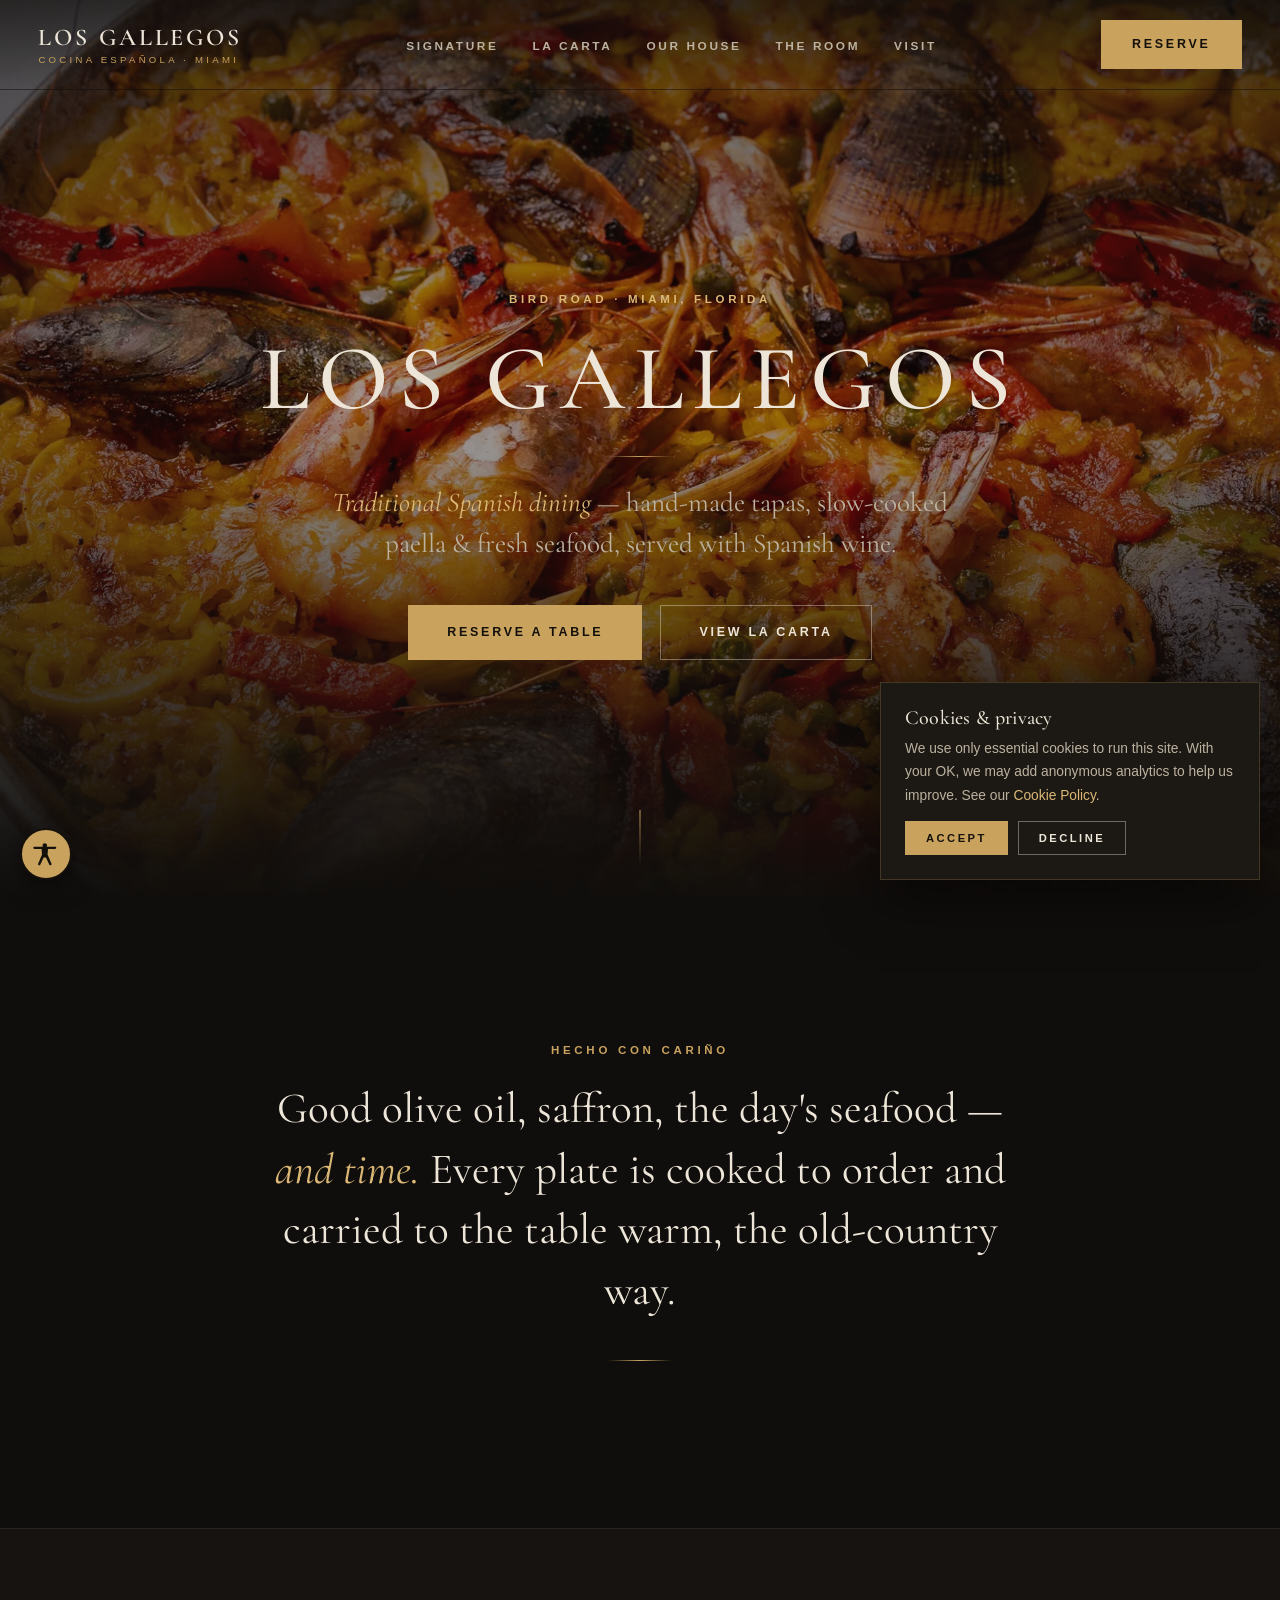
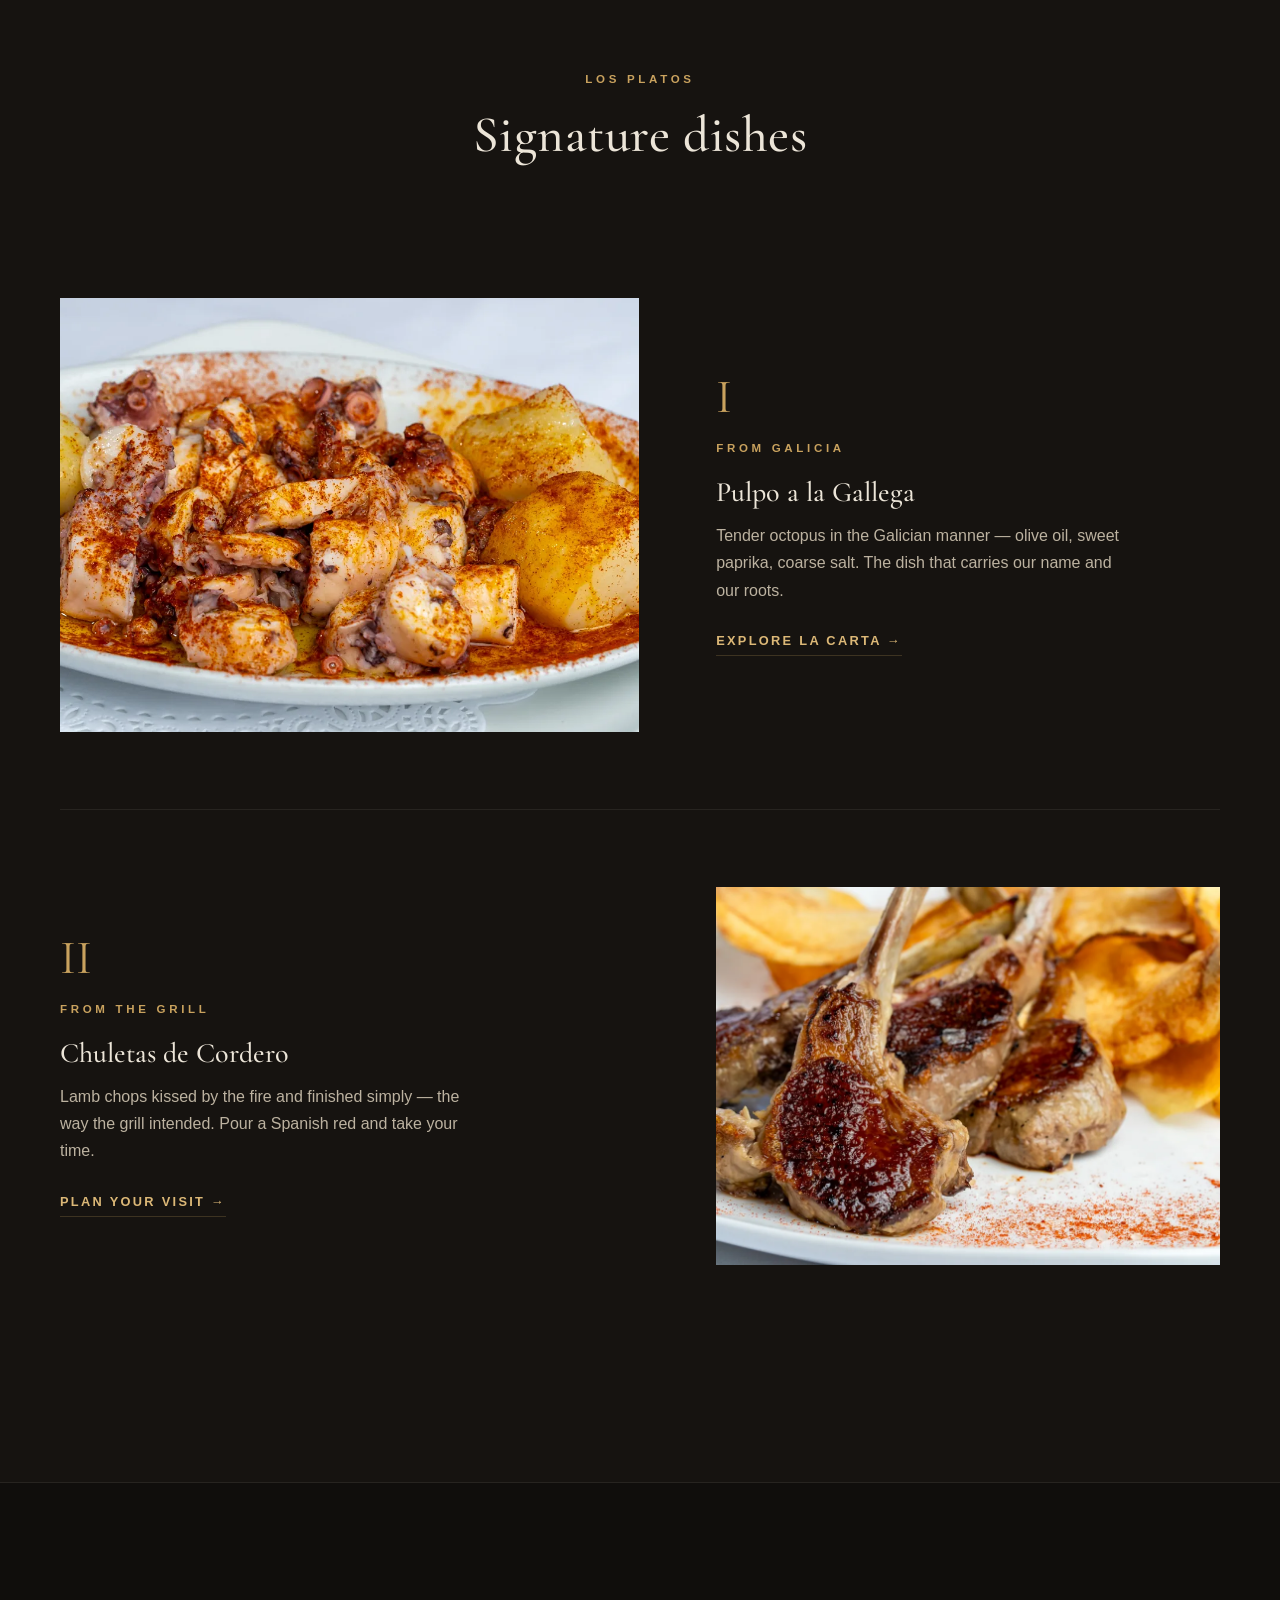
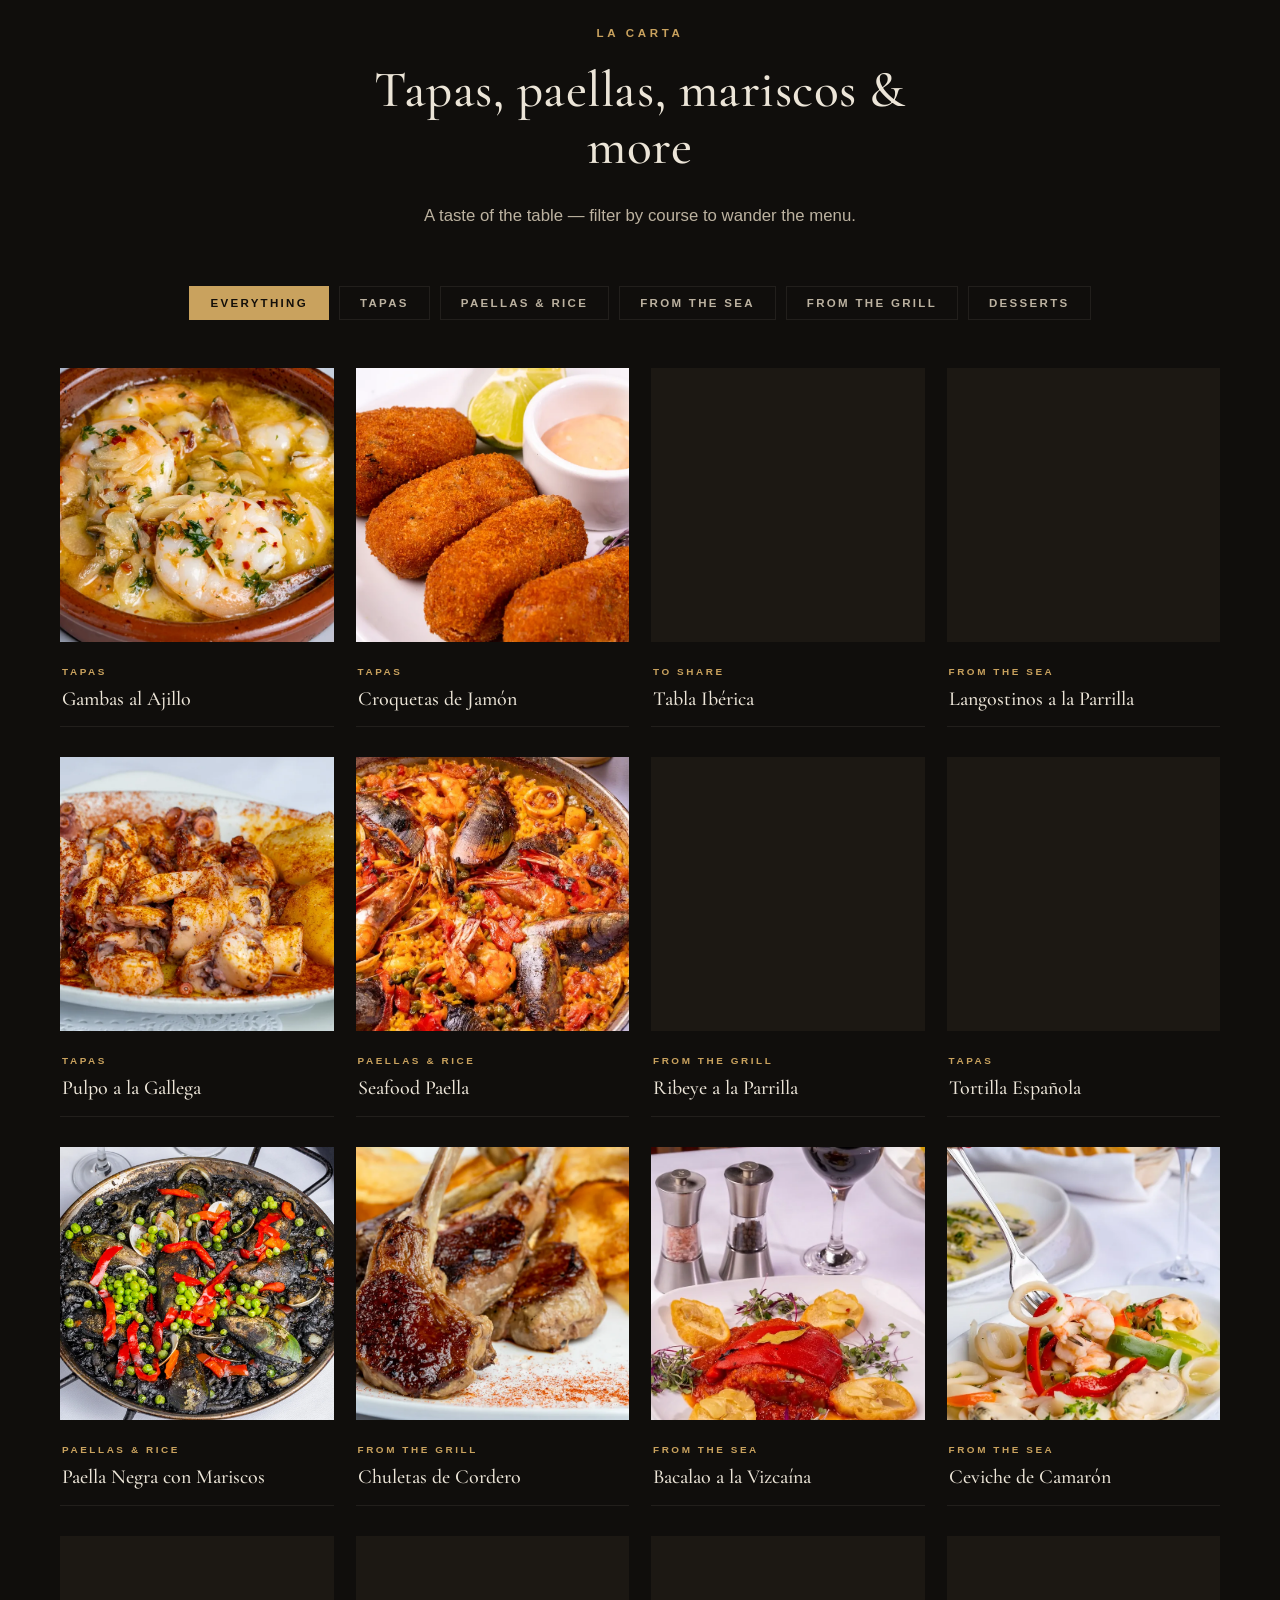
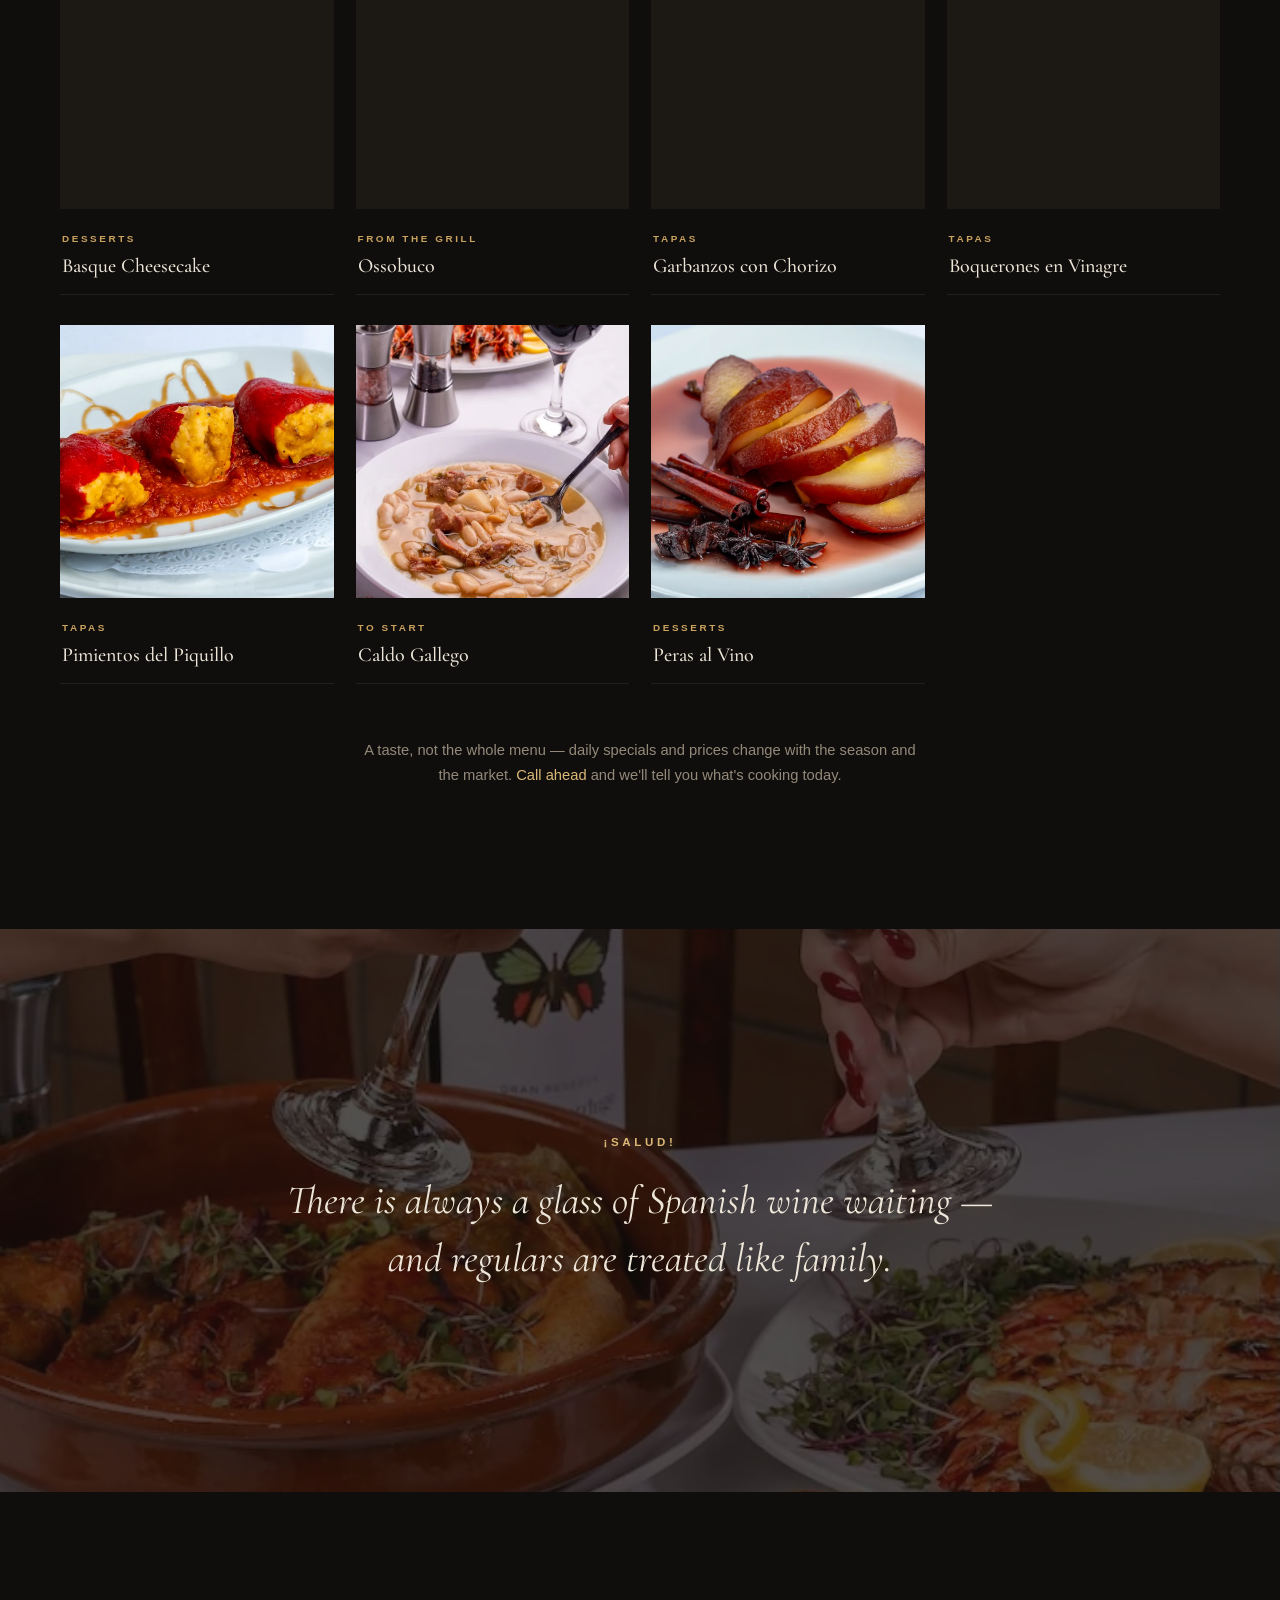
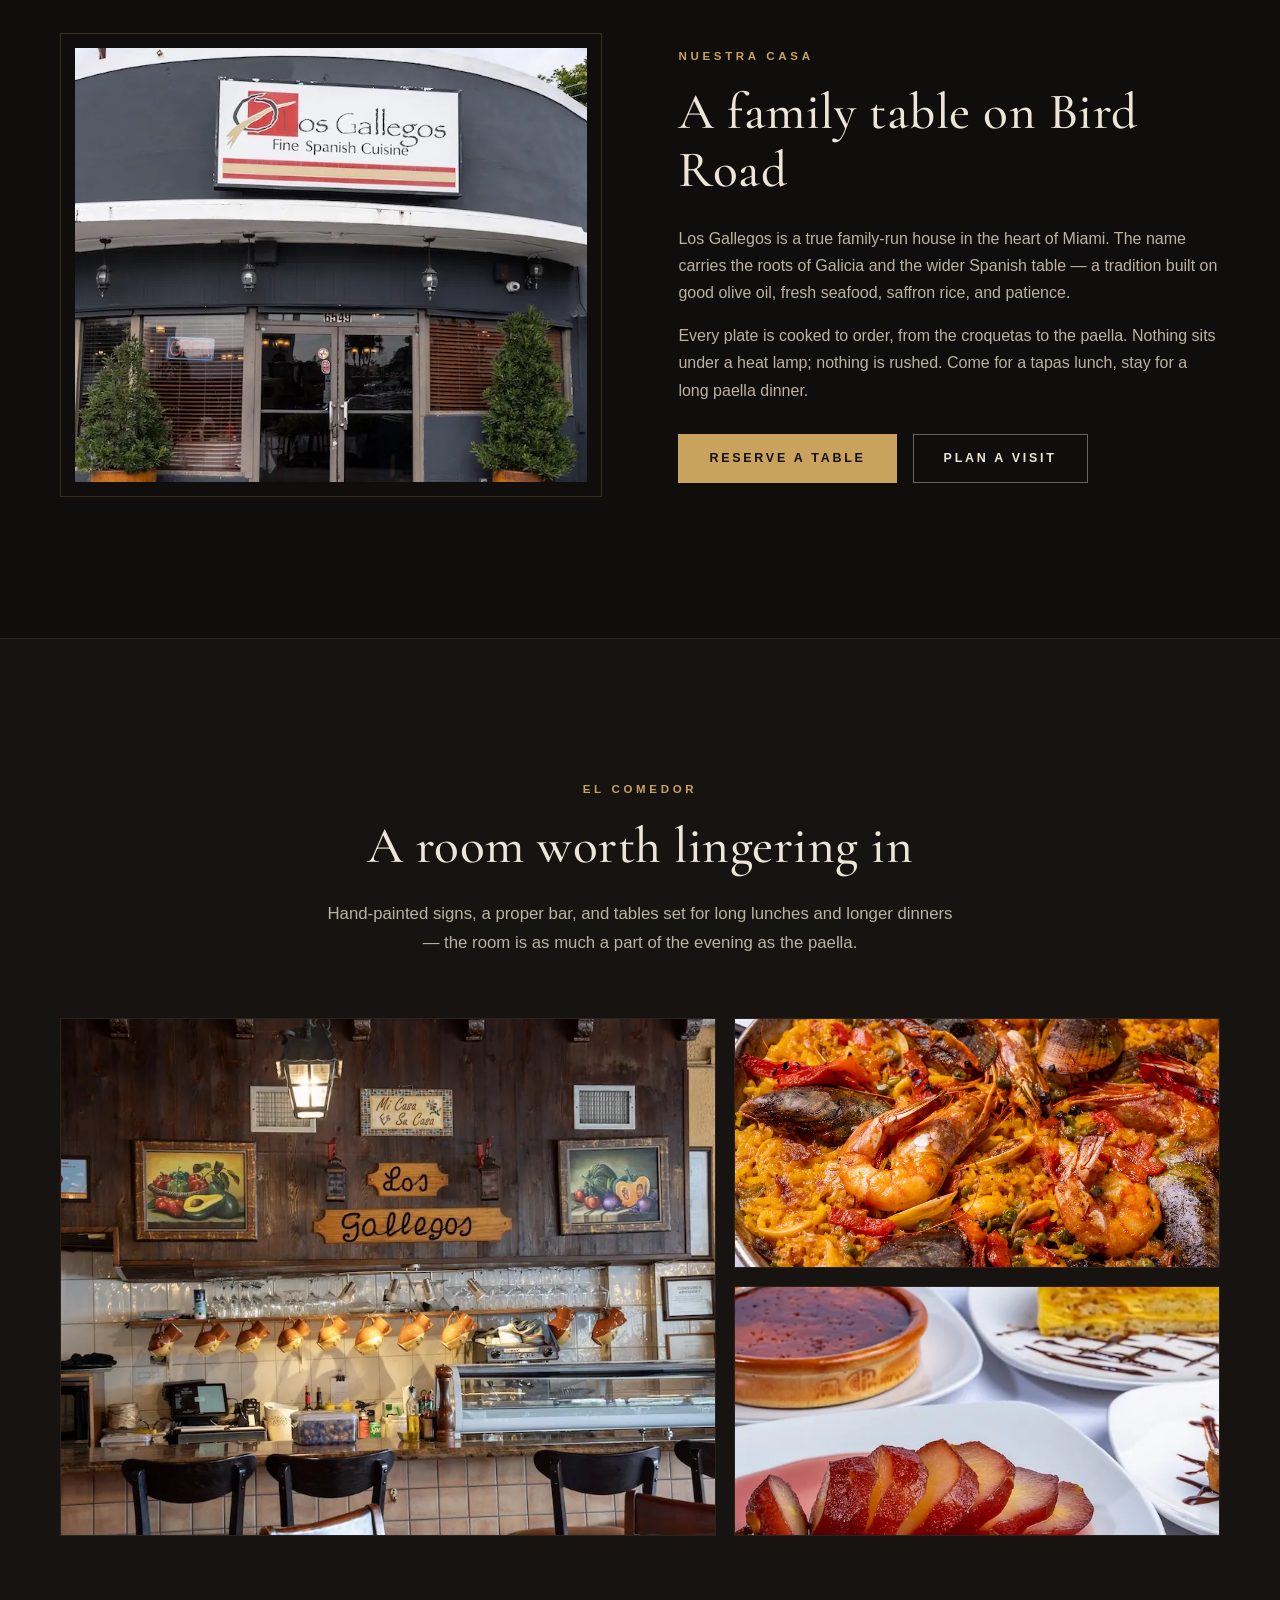
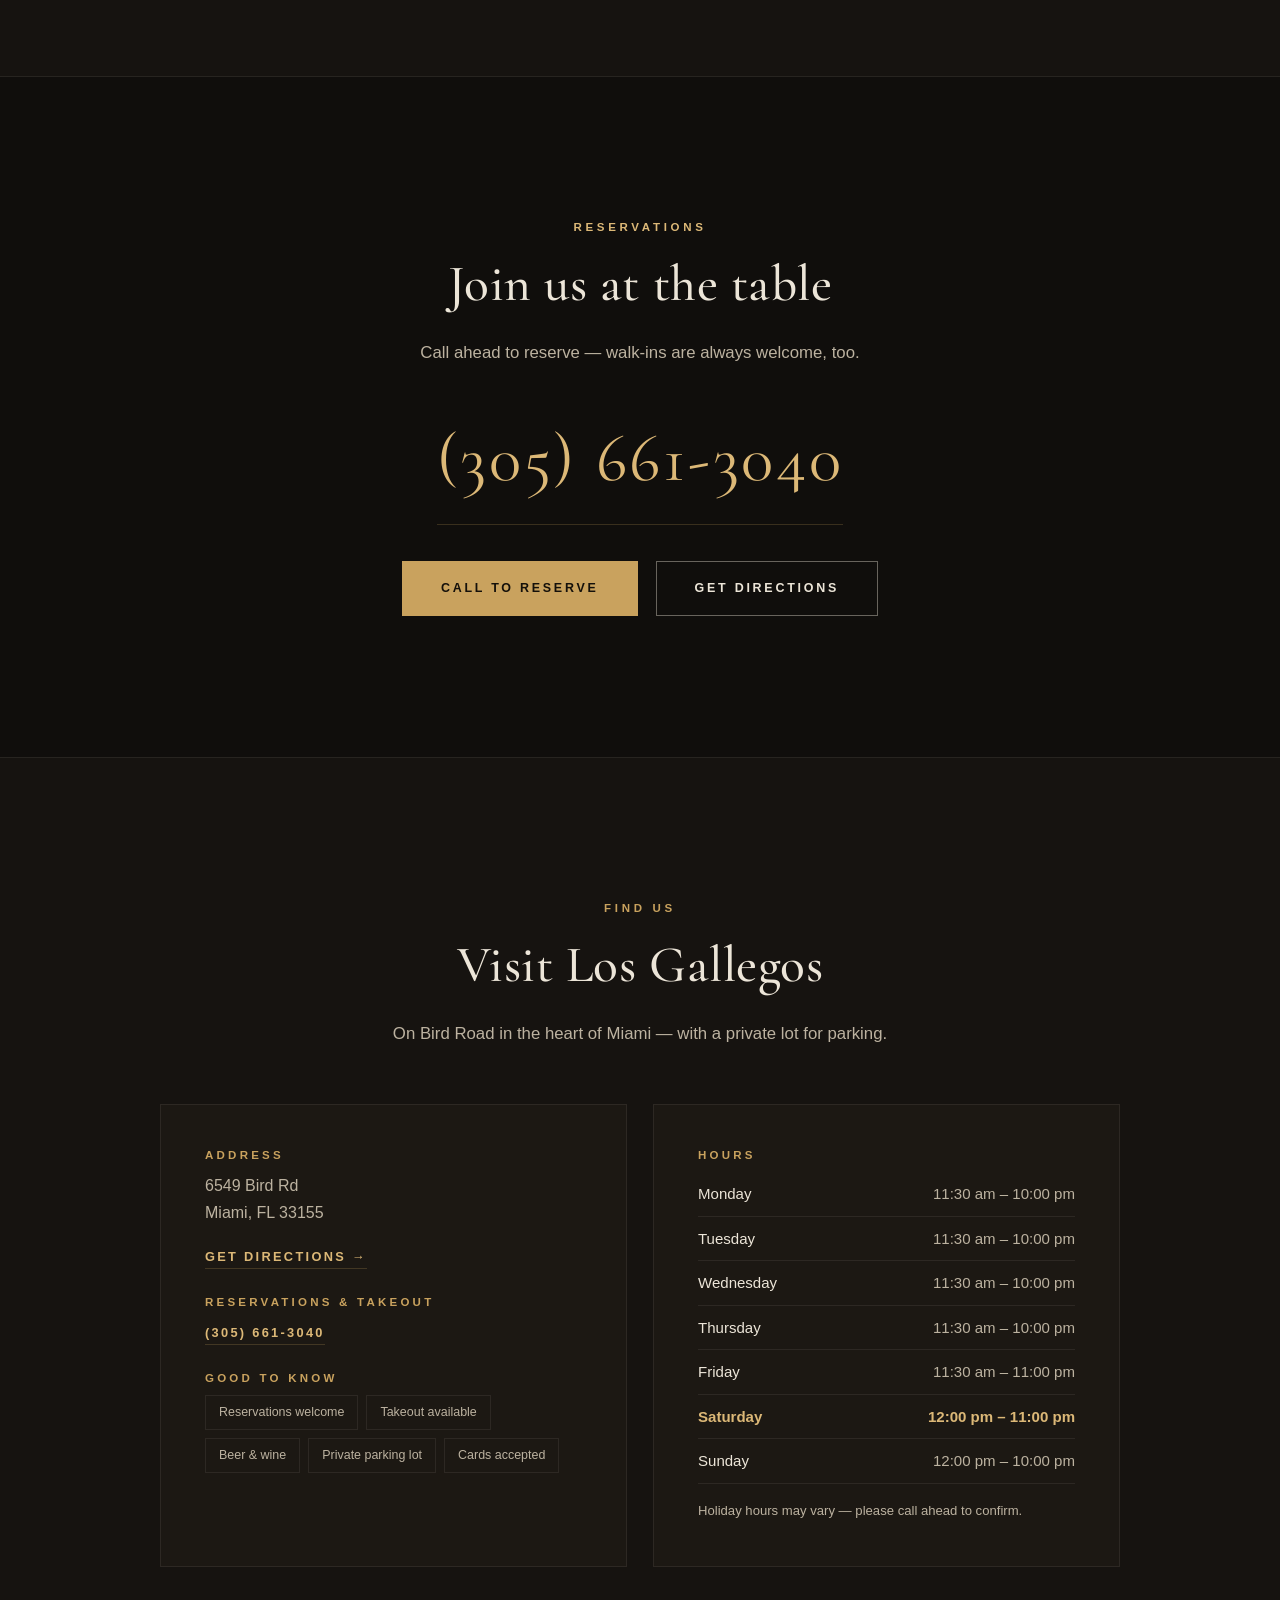
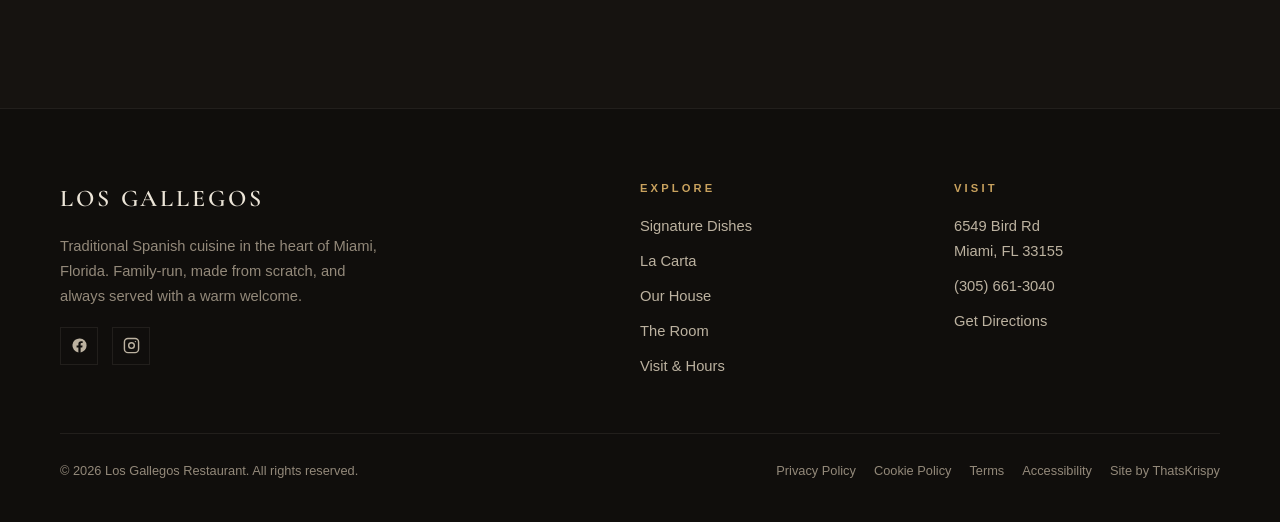
<file: index.html>
<!DOCTYPE html>
<html lang="en">
<head>
  <meta charset="UTF-8" />
  <meta name="viewport" content="width=device-width, initial-scale=1" />
  <title>Los Gallegos | Spanish Fine Dining in Miami, FL — Tapas, Paella &amp; Seafood</title>
  <meta name="description" content="Los Gallegos is a family-run Spanish restaurant on Bird Road in Miami, Florida. Hand-made tapas, slow-cooked paella, fresh seafood, and Spanish wine. Call (305) 661-3040 to reserve." />
  <meta name="theme-color" content="#100e0c" />
  <link rel="canonical" href="https://losgallegosmiami.com/" />

  <!-- Open Graph / social -->
  <meta property="og:type" content="restaurant" />
  <meta property="og:title" content="Los Gallegos | Spanish Fine Dining in Miami, FL" />
  <meta property="og:description" content="Hand-made tapas, slow-cooked paella, and fresh seafood — a family-run Spanish table on Bird Road, Miami, Florida." />
  <meta property="og:url" content="https://losgallegosmiami.com/" />
  <meta property="og:image" content="https://losgallegosmiami.com/assets/img/los-gallegos-spanish-restaurant-miami-florida.jpg" />
  <meta property="og:locale" content="en_US" />
  <meta name="twitter:card" content="summary_large_image" />
  <meta name="twitter:title" content="Los Gallegos | Spanish Fine Dining in Miami, FL" />
  <meta name="twitter:description" content="Tapas, paella, and fresh seafood in the heart of Miami, Florida. Family-run on Bird Road." />
  <meta name="twitter:image" content="https://losgallegosmiami.com/assets/img/los-gallegos-spanish-restaurant-miami-florida.jpg" />

  <!-- Favicons -->
  <link rel="icon" type="image/png" sizes="32x32" href="/assets/img/favicon-32.png" />
  <link rel="icon" type="image/png" sizes="16x16" href="/assets/img/favicon-16.png" />
  <link rel="apple-touch-icon" href="/assets/img/favicon-180.png" />
  <link rel="manifest" href="/site.webmanifest" />

  <!-- Fonts are subsetted and inlined in the stylesheet (no extra requests) -->
  <link rel="preload" as="image" href="/assets/img/spanish-food-spread-los-gallegos-miami-florida.webp" />

  <link rel="stylesheet" href="/css/font-400.css?v=7" />
  <link rel="stylesheet" href="/css/font-400i.css?v=7" />
  <link rel="stylesheet" href="/css/font-500.css?v=7" />
  <link rel="stylesheet" href="/css/font-600.css?v=7" />
  <link rel="stylesheet" href="/css/styles.css?v=9" />

  <!-- Structured data: Restaurant -->
  <script type="application/ld+json">
  {
    "@context": "https://schema.org",
    "@type": "Restaurant",
    "name": "Los Gallegos Restaurant",
    "image": "https://losgallegosmiami.com/assets/img/los-gallegos-spanish-restaurant-miami-florida.jpg",
    "url": "https://losgallegosmiami.com/",
    "telephone": "+1-305-661-3040",
    "servesCuisine": ["Spanish", "Tapas", "Seafood", "Mediterranean"],
    "priceRange": "$$",
    "acceptsReservations": "True",
    "address": {
      "@type": "PostalAddress",
      "streetAddress": "6549 Bird Rd",
      "addressLocality": "Miami",
      "addressRegion": "FL",
      "postalCode": "33155",
      "addressCountry": "US"
    },
    "geo": { "@type": "GeoCoordinates", "latitude": 25.7336979, "longitude": -80.3020554 },
    "hasMenu": "https://losgallegosmiami.com/#menu",
    "openingHoursSpecification": [
      { "@type": "OpeningHoursSpecification", "dayOfWeek": ["Monday","Tuesday","Wednesday","Thursday"], "opens": "11:30", "closes": "22:00" },
      { "@type": "OpeningHoursSpecification", "dayOfWeek": "Friday", "opens": "11:30", "closes": "23:00" },
      { "@type": "OpeningHoursSpecification", "dayOfWeek": "Saturday", "opens": "12:00", "closes": "23:00" },
      { "@type": "OpeningHoursSpecification", "dayOfWeek": "Sunday", "opens": "12:00", "closes": "22:00" }
    ]
  }
  </script>
</head>
<body>
  <a href="#main" class="skip">Skip to content</a>

  <!-- Header -->
  <header class="site-header" id="siteHeader">
    <nav class="nav container-wide" aria-label="Primary">
      <a class="brand" href="#top" aria-label="Los Gallegos — home">
        <span class="brand__name">Los Gallegos</span>
        <span class="brand__sub">Cocina Española · Miami</span>
      </a>
      <ul class="nav__links" id="nav-links">
        <li><a href="#platos">Signature</a></li>
        <li><a href="#menu">La Carta</a></li>
        <li><a href="#casa">Our House</a></li>
        <li><a href="#comedor">The Room</a></li>
        <li><a href="#visit">Visit</a></li>
        <li class="nav__links-cta"><a href="tel:+13056613040">Reserve · (305) 661-3040</a></li>
      </ul>
      <div class="nav__actions">
        <a class="btn btn--gold" href="tel:+13056613040">Reserve</a>
        <button class="nav__toggle" type="button" aria-label="Open menu" aria-controls="nav-links" aria-expanded="false">
          <span></span><span></span>
        </button>
      </div>
    </nav>
  </header>

  <main id="main">
    <span id="top"></span>

    <!-- Hero -->
    <section class="hero" aria-label="Welcome to Los Gallegos">
      <div class="hero__media" aria-hidden="true">
        <img src="/assets/img/spanish-food-spread-los-gallegos-miami-florida.webp" alt="" fetchpriority="high" />
      </div>
      <div class="hero__inner">
        <p class="kicker kicker--light reveal">Bird Road · Miami, Florida</p>
        <h1 class="hero__title reveal" data-delay="1">Los Gallegos</h1>
        <div class="rule rule--center reveal" data-delay="2" aria-hidden="true"></div>
        <p class="hero__sub reveal" data-delay="2"><em>Traditional Spanish dining</em> — hand-made tapas, slow-cooked paella &amp; fresh seafood, served with Spanish wine.</p>
        <div class="hero__actions reveal" data-delay="3">
          <a class="btn btn--gold btn--lg" href="tel:+13056613040">Reserve a Table</a>
          <a class="btn btn--ghost btn--lg" href="#menu">View La Carta</a>
        </div>
      </div>
      <a class="hero__scroll" href="#intro" aria-label="Scroll to introduction"><span></span></a>
    </section>

    <!-- Intro statement -->
    <section class="section intro" id="intro" aria-label="Our philosophy">
      <div class="container-narrow">
        <p class="kicker reveal">Hecho con Cariño</p>
        <p class="intro__statement reveal" data-delay="1">Good olive oil, saffron, the day's seafood — <em>and time.</em> Every plate is cooked to order and carried to the table warm, the old-country way.</p>
        <div class="rule rule--center reveal" data-delay="2" aria-hidden="true"></div>
      </div>
    </section>

    <!-- Signature dishes -->
    <section class="section platos" id="platos" aria-label="Signature dishes">
      <div class="container">
        <header class="section-head reveal">
          <p class="kicker">Los Platos</p>
          <h2>Signature dishes</h2>
        </header>

        <!-- HIDDEN until a correct photo is provided — Paella Valenciana image is wrong
        <article class="plato reveal">
          <figure class="plato__media">
            <img src="/assets/img/paella-valenciana-los-gallegos-miami-florida.webp" alt="Paella Valenciana with saffron rice, chicken and seafood at Los Gallegos in Miami, Florida" loading="lazy" decoding="async" />
          </figure>
          <div class="plato__body">
            <span class="plato__num" aria-hidden="true">I</span>
            <p class="kicker">Paellas &amp; Rice</p>
            <h3>Paella Valenciana</h3>
            <p>Saffron rice cooked low and slow until it whispers, layered with chicken and the day's seafood. Built for the table — and worth the wait.</p>
            <a class="text-link" href="tel:+13056613040">Reserve for paella →</a>
          </div>
        </article>
        -->

        <article class="plato reveal">
          <figure class="plato__media">
            <img src="/assets/img/pulpo-a-la-gallega-octopus-los-gallegos-miami-florida.webp" alt="Pulpo a la Gallega — Galician octopus with paprika and olive oil at Los Gallegos in Miami, Florida" loading="lazy" decoding="async" />
          </figure>
          <div class="plato__body">
            <span class="plato__num" aria-hidden="true">I</span>
            <p class="kicker">From Galicia</p>
            <h3>Pulpo a la Gallega</h3>
            <p>Tender octopus in the Galician manner — olive oil, sweet paprika, coarse salt. The dish that carries our name and our roots.</p>
            <a class="text-link" href="#menu">Explore la carta →</a>
          </div>
        </article>

        <article class="plato plato--flip reveal">
          <figure class="plato__media">
            <img src="/assets/img/chuletas-de-cordero-lamb-chops-los-gallegos-miami-florida.webp" alt="Chuletas de cordero — grilled lamb chops at Los Gallegos in Miami, Florida" loading="lazy" decoding="async" />
          </figure>
          <div class="plato__body">
            <span class="plato__num" aria-hidden="true">II</span>
            <p class="kicker">From the Grill</p>
            <h3>Chuletas de Cordero</h3>
            <p>Lamb chops kissed by the fire and finished simply — the way the grill intended. Pour a Spanish red and take your time.</p>
            <a class="text-link" href="#visit">Plan your visit →</a>
          </div>
        </article>
      </div>
    </section>

    <!-- Menu / La Carta -->
    <section class="section menu" id="menu" aria-label="La Carta — menu highlights">
      <div class="container">
        <header class="section-head reveal">
          <p class="kicker">La Carta</p>
          <h2>Tapas, paellas, mariscos &amp; more</h2>
          <p class="section-head__lead">A taste of the table — filter by course to wander the menu.</p>
        </header>

        <div class="filter reveal" role="group" aria-label="Filter dishes by course">
          <button type="button" class="is-active" data-filter="all">Everything</button>
          <button type="button" data-filter="tapas">Tapas</button>
          <button type="button" data-filter="arroces">Paellas &amp; Rice</button>
          <button type="button" data-filter="mar">From the Sea</button>
          <button type="button" data-filter="carne">From the Grill</button>
          <button type="button" data-filter="postres">Desserts</button>
        </div>

        <div class="dishes reveal" id="dishes">
          <!-- HIDDEN until a correct photo is provided — Paella Valenciana image is wrong
          <figure class="dish" data-course="arroces">
            <div class="dish__img"><img src="/assets/img/paella-valenciana-los-gallegos-miami-florida.webp" alt="Paella Valenciana with saffron rice, chicken and seafood at Los Gallegos Miami" loading="lazy" decoding="async" /></div>
            <figcaption class="dish__body"><span class="dish__tag">Paellas &amp; Rice</span><h3 class="dish__name">Paella Valenciana</h3></figcaption>
          </figure>
          -->
          <figure class="dish" data-course="tapas">
            <div class="dish__img"><img src="/assets/img/gambas-al-ajillo-garlic-shrimp-los-gallegos-miami-florida.webp" alt="Gambas al ajillo — sizzling garlic shrimp at Los Gallegos Miami" loading="lazy" decoding="async" /></div>
            <figcaption class="dish__body"><span class="dish__tag">Tapas</span><h3 class="dish__name">Gambas al Ajillo</h3></figcaption>
          </figure>
          <figure class="dish" data-course="tapas">
            <div class="dish__img"><img src="/assets/img/croquetas-de-jamon-los-gallegos-miami-florida.webp" alt="Golden ham croquetas at Los Gallegos Miami" loading="lazy" decoding="async" /></div>
            <figcaption class="dish__body"><span class="dish__tag">Tapas</span><h3 class="dish__name">Croquetas de Jamón</h3></figcaption>
          </figure>
          <figure class="dish" data-course="tapas">
            <div class="dish__img"><img src="/assets/img/tabla-iberica-charcuterie-los-gallegos-miami-florida.webp" alt="Tabla Ibérica board of Spanish cured meats and cheeses at Los Gallegos Miami" loading="lazy" decoding="async" /></div>
            <figcaption class="dish__body"><span class="dish__tag">To Share</span><h3 class="dish__name">Tabla Ibérica</h3></figcaption>
          </figure>
          <figure class="dish" data-course="mar">
            <div class="dish__img"><img src="/assets/img/grilled-langostinos-los-gallegos-miami-florida.webp" alt="Grilled langostinos with garlic and olive oil at Los Gallegos Miami" loading="lazy" decoding="async" /></div>
            <figcaption class="dish__body"><span class="dish__tag">From the Sea</span><h3 class="dish__name">Langostinos a la Parrilla</h3></figcaption>
          </figure>
          <figure class="dish" data-course="tapas">
            <div class="dish__img"><img src="/assets/img/pulpo-a-la-gallega-octopus-los-gallegos-miami-florida.webp" alt="Pulpo a la Gallega — Galician octopus with paprika at Los Gallegos Miami" loading="lazy" decoding="async" /></div>
            <figcaption class="dish__body"><span class="dish__tag">Tapas</span><h3 class="dish__name">Pulpo a la Gallega</h3></figcaption>
          </figure>
          <figure class="dish" data-course="arroces">
            <div class="dish__img"><img src="/assets/img/seafood-paella-los-gallegos-miami-florida.webp" alt="Seafood paella heavy with the day's catch at Los Gallegos Miami" loading="lazy" decoding="async" /></div>
            <figcaption class="dish__body"><span class="dish__tag">Paellas &amp; Rice</span><h3 class="dish__name">Seafood Paella</h3></figcaption>
          </figure>
          <figure class="dish" data-course="carne">
            <div class="dish__img"><img src="/assets/img/grilled-steak-los-gallegos-miami-florida.webp" alt="Grilled ribeye steak at Los Gallegos Miami" loading="lazy" decoding="async" /></div>
            <figcaption class="dish__body"><span class="dish__tag">From the Grill</span><h3 class="dish__name">Ribeye a la Parrilla</h3></figcaption>
          </figure>
          <!-- HIDDEN until a correct photo is provided — filet mignon image is wrong
          <figure class="dish" data-course="carne">
            <div class="dish__img"><img src="/assets/img/filet-mignon-los-gallegos-miami-florida.webp" alt="Filet mignon a los Gallegos at Los Gallegos Miami" loading="lazy" decoding="async" /></div>
            <figcaption class="dish__body"><span class="dish__tag">From the Grill</span><h3 class="dish__name">Filet Mignon a los Gallegos</h3></figcaption>
          </figure>
          -->
          <figure class="dish" data-course="tapas">
            <div class="dish__img"><img src="/assets/img/tortilla-espanola-los-gallegos-miami-florida.webp" alt="Tortilla Española — Spanish potato omelette at Los Gallegos Miami" loading="lazy" decoding="async" /></div>
            <figcaption class="dish__body"><span class="dish__tag">Tapas</span><h3 class="dish__name">Tortilla Española</h3></figcaption>
          </figure>
          <figure class="dish" data-course="arroces">
            <div class="dish__img"><img src="/assets/img/paella-negra-seafood-los-gallegos-miami-florida.webp" alt="Paella negra — black rice cooked in squid ink with seafood at Los Gallegos Miami" loading="lazy" decoding="async" /></div>
            <figcaption class="dish__body"><span class="dish__tag">Paellas &amp; Rice</span><h3 class="dish__name">Paella Negra con Mariscos</h3></figcaption>
          </figure>
          <figure class="dish" data-course="carne">
            <div class="dish__img"><img src="/assets/img/chuletas-de-cordero-lamb-chops-los-gallegos-miami-florida.webp" alt="Chuletas de cordero — grilled lamb chops at Los Gallegos Miami" loading="lazy" decoding="async" /></div>
            <figcaption class="dish__body"><span class="dish__tag">From the Grill</span><h3 class="dish__name">Chuletas de Cordero</h3></figcaption>
          </figure>
          <figure class="dish" data-course="mar">
            <div class="dish__img"><img src="/assets/img/bacalao-a-la-vizcaina-los-gallegos-miami-florida.webp" alt="Bacalao a la Vizcaína — salt cod in Biscay pepper sauce at Los Gallegos Miami" loading="lazy" decoding="async" /></div>
            <figcaption class="dish__body"><span class="dish__tag">From the Sea</span><h3 class="dish__name">Bacalao a la Vizcaína</h3></figcaption>
          </figure>
          <figure class="dish" data-course="mar">
            <div class="dish__img"><img src="/assets/img/ceviche-de-camaron-los-gallegos-miami-florida.webp" alt="Ceviche de camarón — shrimp cured in citrus at Los Gallegos Miami" loading="lazy" decoding="async" /></div>
            <figcaption class="dish__body"><span class="dish__tag">From the Sea</span><h3 class="dish__name">Ceviche de Camarón</h3></figcaption>
          </figure>
          <figure class="dish" data-course="postres">
            <div class="dish__img"><img src="/assets/img/basque-cheesecake-los-gallegos-miami-florida.webp" alt="Burnt Basque cheesecake with a caramelized top at Los Gallegos Miami" loading="lazy" decoding="async" /></div>
            <figcaption class="dish__body"><span class="dish__tag">Desserts</span><h3 class="dish__name">Basque Cheesecake</h3></figcaption>
          </figure>
          <figure class="dish" data-course="carne">
            <div class="dish__img"><img src="/assets/img/ossobuco-los-gallegos-miami-florida.webp" alt="Ossobuco — slow-braised veal shank at Los Gallegos Miami" loading="lazy" decoding="async" /></div>
            <figcaption class="dish__body"><span class="dish__tag">From the Grill</span><h3 class="dish__name">Ossobuco</h3></figcaption>
          </figure>
          <figure class="dish" data-course="tapas">
            <div class="dish__img"><img src="/assets/img/garbanzos-con-chorizo-los-gallegos-miami-florida.webp" alt="Garbanzos con chorizo — chickpeas stewed with chorizo at Los Gallegos Miami" loading="lazy" decoding="async" /></div>
            <figcaption class="dish__body"><span class="dish__tag">Tapas</span><h3 class="dish__name">Garbanzos con Chorizo</h3></figcaption>
          </figure>
          <figure class="dish" data-course="tapas">
            <div class="dish__img"><img src="/assets/img/boquerones-en-vinagre-los-gallegos-miami-florida.webp" alt="Boquerones en vinagre — marinated white anchovies at Los Gallegos Miami" loading="lazy" decoding="async" /></div>
            <figcaption class="dish__body"><span class="dish__tag">Tapas</span><h3 class="dish__name">Boquerones en Vinagre</h3></figcaption>
          </figure>
          <figure class="dish" data-course="tapas">
            <div class="dish__img"><img src="/assets/img/pimientos-del-piquillo-los-gallegos-miami-florida.webp" alt="Pimientos del piquillo stuffed with cod at Los Gallegos Miami" loading="lazy" decoding="async" /></div>
            <figcaption class="dish__body"><span class="dish__tag">Tapas</span><h3 class="dish__name">Pimientos del Piquillo</h3></figcaption>
          </figure>
          <!-- HIDDEN until a correct photo is provided — Salpicón de Mariscos image is wrong
          <figure class="dish" data-course="mar">
            <div class="dish__img"><img src="/assets/img/salpicon-de-mariscos-seafood-salad-los-gallegos-miami-florida.webp" alt="Salpicón de mariscos — chilled seafood salad at Los Gallegos Miami" loading="lazy" decoding="async" /></div>
            <figcaption class="dish__body"><span class="dish__tag">From the Sea</span><h3 class="dish__name">Salpicón de Mariscos</h3></figcaption>
          </figure>
          -->
          <figure class="dish" data-course="tapas">
            <div class="dish__img"><img src="/assets/img/caldo-gallego-los-gallegos-miami-florida.webp" alt="Caldo gallego — Galician white bean and greens soup at Los Gallegos Miami" loading="lazy" decoding="async" /></div>
            <figcaption class="dish__body"><span class="dish__tag">To Start</span><h3 class="dish__name">Caldo Gallego</h3></figcaption>
          </figure>
          <!-- HIDDEN until a correct photo is provided — Flan Casero image is wrong
          <figure class="dish" data-course="postres">
            <div class="dish__img"><img src="/assets/img/flan-casero-los-gallegos-miami-florida.webp" alt="Flan casero — homemade Spanish custard with caramel at Los Gallegos Miami" loading="lazy" decoding="async" /></div>
            <figcaption class="dish__body"><span class="dish__tag">Desserts</span><h3 class="dish__name">Flan Casero</h3></figcaption>
          </figure>
          -->
          <figure class="dish" data-course="postres">
            <div class="dish__img"><img src="/assets/img/peras-al-vino-los-gallegos-miami-florida.webp" alt="Peras al vino — pears poached in spiced red wine at Los Gallegos Miami" loading="lazy" decoding="async" /></div>
            <figcaption class="dish__body"><span class="dish__tag">Desserts</span><h3 class="dish__name">Peras al Vino</h3></figcaption>
          </figure>
        </div>

        <p class="menu__note reveal">A taste, not the whole menu — daily specials and prices change with the season and the market. <a href="tel:+13056613040">Call ahead</a> and we'll tell you what's cooking today.</p>
      </div>
    </section>

    <!-- Interlude -->
    <section class="interlude" aria-label="A toast">
      <div class="interlude__media" aria-hidden="true">
        <img src="/assets/img/spanish-wine-toast-los-gallegos-miami-florida.webp" alt="" loading="lazy" decoding="async" />
      </div>
      <div class="interlude__inner container-narrow">
        <p class="kicker kicker--light reveal">¡Salud!</p>
        <p class="interlude__quote reveal" data-delay="1">There is always a glass of Spanish wine waiting — and regulars are treated like family.</p>
      </div>
    </section>

    <!-- Story -->
    <section class="section casa" id="casa" aria-label="About Los Gallegos">
      <div class="container">
        <div class="casa__grid">
          <figure class="casa__media reveal">
            <img src="/assets/img/los-gallegos-storefront-bird-road-miami-florida.webp" alt="Storefront of Los Gallegos Restaurant on Bird Road in Miami, Florida" loading="lazy" decoding="async" />
          </figure>
          <div class="casa__body reveal" data-delay="1">
            <p class="kicker">Nuestra Casa</p>
            <h2>A family table on Bird Road</h2>
            <p>Los Gallegos is a true family-run house in the heart of Miami. The name carries the roots of Galicia and the wider Spanish table — a tradition built on good olive oil, fresh seafood, saffron rice, and patience.</p>
            <p>Every plate is cooked to order, from the croquetas to the paella. Nothing sits under a heat lamp; nothing is rushed. Come for a tapas lunch, stay for a long paella dinner.</p>
            <div class="casa__actions">
              <a class="btn btn--gold" href="tel:+13056613040">Reserve a Table</a>
              <a class="btn btn--ghost" href="#visit">Plan a Visit</a>
            </div>
          </div>
        </div>
      </div>
    </section>

    <!-- Gallery -->
    <section class="section comedor" id="comedor" aria-label="The dining room">
      <div class="container">
        <header class="section-head reveal">
          <p class="kicker">El Comedor</p>
          <h2>A room worth lingering in</h2>
          <p class="section-head__lead">Hand-painted signs, a proper bar, and tables set for long lunches and longer dinners — the room is as much a part of the evening as the paella.</p>
        </header>
        <div class="gallery reveal">
          <figure class="g-lead">
            <img src="/assets/img/restaurant-bar-interior-los-gallegos-miami-florida.webp" alt="The bar and hand-painted Los Gallegos sign inside the Spanish restaurant in Miami, Florida" loading="lazy" decoding="async" />
            <figcaption class="g-cap">El Bar</figcaption>
          </figure>
          <figure>
            <img src="/assets/img/spanish-food-spread-los-gallegos-miami-florida.webp" alt="Seafood paella heavy with shrimp, clams and mussels at Los Gallegos Miami" loading="lazy" decoding="async" />
            <figcaption class="g-cap">La Paella</figcaption>
          </figure>
          <figure>
            <img src="/assets/img/spanish-dessert-los-gallegos-miami-florida.webp" alt="A spread of Spanish desserts — flan, tarta and peras al vino at Los Gallegos Miami" loading="lazy" decoding="async" />
            <figcaption class="g-cap">La Sobremesa</figcaption>
          </figure>
        </div>
      </div>
    </section>

    <!-- Reserve CTA -->
    <section class="section reserve" aria-label="Reserve a table">
      <div class="container-narrow">
        <p class="kicker kicker--light reveal">Reservations</p>
        <h2 class="reveal" data-delay="1">Join us at the table</h2>
        <p class="reserve__lead reveal" data-delay="1">Call ahead to reserve — walk-ins are always welcome, too.</p>
        <a class="reserve__phone reveal" data-delay="2" href="tel:+13056613040">(305) 661-3040</a>
        <div class="reserve__actions reveal" data-delay="3">
          <a class="btn btn--gold btn--lg" href="tel:+13056613040">Call to Reserve</a>
          <a class="btn btn--ghost btn--lg" href="https://www.google.com/maps/dir/?api=1&amp;destination=6549+Bird+Rd+Miami+FL+33155" target="_blank" rel="noopener">Get Directions</a>
        </div>
      </div>
    </section>

    <!-- Visit -->
    <section class="section visit" id="visit" aria-label="Visit us">
      <div class="container">
        <header class="section-head reveal">
          <p class="kicker">Find Us</p>
          <h2>Visit Los Gallegos</h2>
          <p class="section-head__lead">On Bird Road in the heart of Miami — with a private lot for parking.</p>
        </header>
        <div class="visit__grid">
          <div class="visit__card reveal">
            <h3>Address</h3>
            <p>6549 Bird Rd<br />Miami, FL 33155</p>
            <p><a class="text-link" href="https://www.google.com/maps/dir/?api=1&amp;destination=6549+Bird+Rd+Miami+FL+33155" target="_blank" rel="noopener">Get directions →</a></p>
            <h3>Reservations &amp; Takeout</h3>
            <p><a class="text-link" href="tel:+13056613040">(305) 661-3040</a></p>
            <h3>Good to Know</h3>
            <ul class="amenities">
              <li>Reservations welcome</li>
              <li>Takeout available</li>
              <li>Beer &amp; wine</li>
              <li>Private parking lot</li>
              <li>Cards accepted</li>
            </ul>
          </div>
          <div class="visit__card reveal" data-delay="1">
            <h3>Hours</h3>
            <table class="hours">
              <caption class="skip">Opening hours by day of the week</caption>
              <tbody>
                <tr data-day="1"><th scope="row">Monday</th><td>11:30 am – 10:00 pm</td></tr>
                <tr data-day="2"><th scope="row">Tuesday</th><td>11:30 am – 10:00 pm</td></tr>
                <tr data-day="3"><th scope="row">Wednesday</th><td>11:30 am – 10:00 pm</td></tr>
                <tr data-day="4"><th scope="row">Thursday</th><td>11:30 am – 10:00 pm</td></tr>
                <tr data-day="5"><th scope="row">Friday</th><td>11:30 am – 11:00 pm</td></tr>
                <tr data-day="6"><th scope="row">Saturday</th><td>12:00 pm – 11:00 pm</td></tr>
                <tr data-day="0"><th scope="row">Sunday</th><td>12:00 pm – 10:00 pm</td></tr>
              </tbody>
            </table>
            <p class="visit__note">Holiday hours may vary — please call ahead to confirm.</p>
          </div>
        </div>
      </div>
    </section>
  </main>

  <!-- Footer -->
  <footer class="footer">
    <div class="container">
      <div class="footer__top">
        <div class="footer__brand">
          <span class="brand__name">Los Gallegos</span>
          <p>Traditional Spanish cuisine in the heart of Miami, Florida. Family-run, made from scratch, and always served with a warm welcome.</p>
          <div class="footer__social">
            <a href="https://www.facebook.com/" target="_blank" rel="noopener" aria-label="Los Gallegos on Facebook">
              <svg viewBox="0 0 24 24" fill="currentColor" aria-hidden="true"><path d="M22 12a10 10 0 1 0-11.56 9.88v-6.99H7.9V12h2.54V9.8c0-2.5 1.49-3.89 3.78-3.89 1.09 0 2.24.2 2.24.2v2.46h-1.26c-1.24 0-1.63.77-1.63 1.56V12h2.78l-.44 2.89h-2.34v6.99A10 10 0 0 0 22 12z"/></svg>
            </a>
            <a href="https://www.instagram.com/" target="_blank" rel="noopener" aria-label="Los Gallegos on Instagram">
              <svg viewBox="0 0 24 24" fill="none" stroke="currentColor" stroke-width="2" aria-hidden="true"><rect x="2" y="2" width="20" height="20" rx="5"/><circle cx="12" cy="12" r="4"/><circle cx="17.5" cy="6.5" r="1" fill="currentColor" stroke="none"/></svg>
            </a>
          </div>
        </div>
        <div>
          <h4>Explore</h4>
          <ul>
            <li><a href="#platos">Signature Dishes</a></li>
            <li><a href="#menu">La Carta</a></li>
            <li><a href="#casa">Our House</a></li>
            <li><a href="#comedor">The Room</a></li>
            <li><a href="#visit">Visit &amp; Hours</a></li>
          </ul>
        </div>
        <div>
          <h4>Visit</h4>
          <ul>
            <li>6549 Bird Rd<br />Miami, FL 33155</li>
            <li><a href="tel:+13056613040">(305) 661-3040</a></li>
            <li><a href="https://www.google.com/maps/dir/?api=1&amp;destination=6549+Bird+Rd+Miami+FL+33155" target="_blank" rel="noopener">Get Directions</a></li>
          </ul>
        </div>
      </div>
      <div class="footer__bottom">
        <p>© <span id="year">2026</span> Los Gallegos Restaurant. All rights reserved.</p>
        <div class="footer__legal">
          <a href="/privacy.html">Privacy Policy</a>
          <a href="/privacy.html#cookies">Cookie Policy</a>
          <a href="/privacy.html#terms">Terms</a>
          <a href="/accessibility.html">Accessibility</a>
          <span>Site by <a href="https://thatskrispy.com" target="_blank" rel="noopener">ThatsKrispy</a></span>
        </div>
      </div>
    </div>
  </footer>

  <!-- Mobile call bar -->
  <div class="callbar">
    <a class="btn btn--gold" href="tel:+13056613040">Call to Reserve</a>
    <a class="btn btn--ghost" href="https://www.google.com/maps/dir/?api=1&amp;destination=6549+Bird+Rd+Miami+FL+33155" target="_blank" rel="noopener">Directions</a>
  </div>

  <!-- Cookie consent -->
  <aside class="consent" id="consent" role="dialog" aria-modal="false" aria-labelledby="consent-title" hidden>
    <h2 id="consent-title">Cookies &amp; privacy</h2>
    <p>We use only essential cookies to run this site. With your OK, we may add anonymous analytics to help us improve. See our <a href="/privacy.html#cookies">Cookie Policy</a>.</p>
    <div class="consent__actions">
      <button type="button" class="btn btn--gold" data-consent="accept">Accept</button>
      <button type="button" class="btn btn--ghost" data-consent="decline">Decline</button>
    </div>
  </aside>

  <script src="/js/main.js?v=7" defer></script>
  <script src="/js/a11y.js?v=1" defer></script>
</body>
</html>
</file>
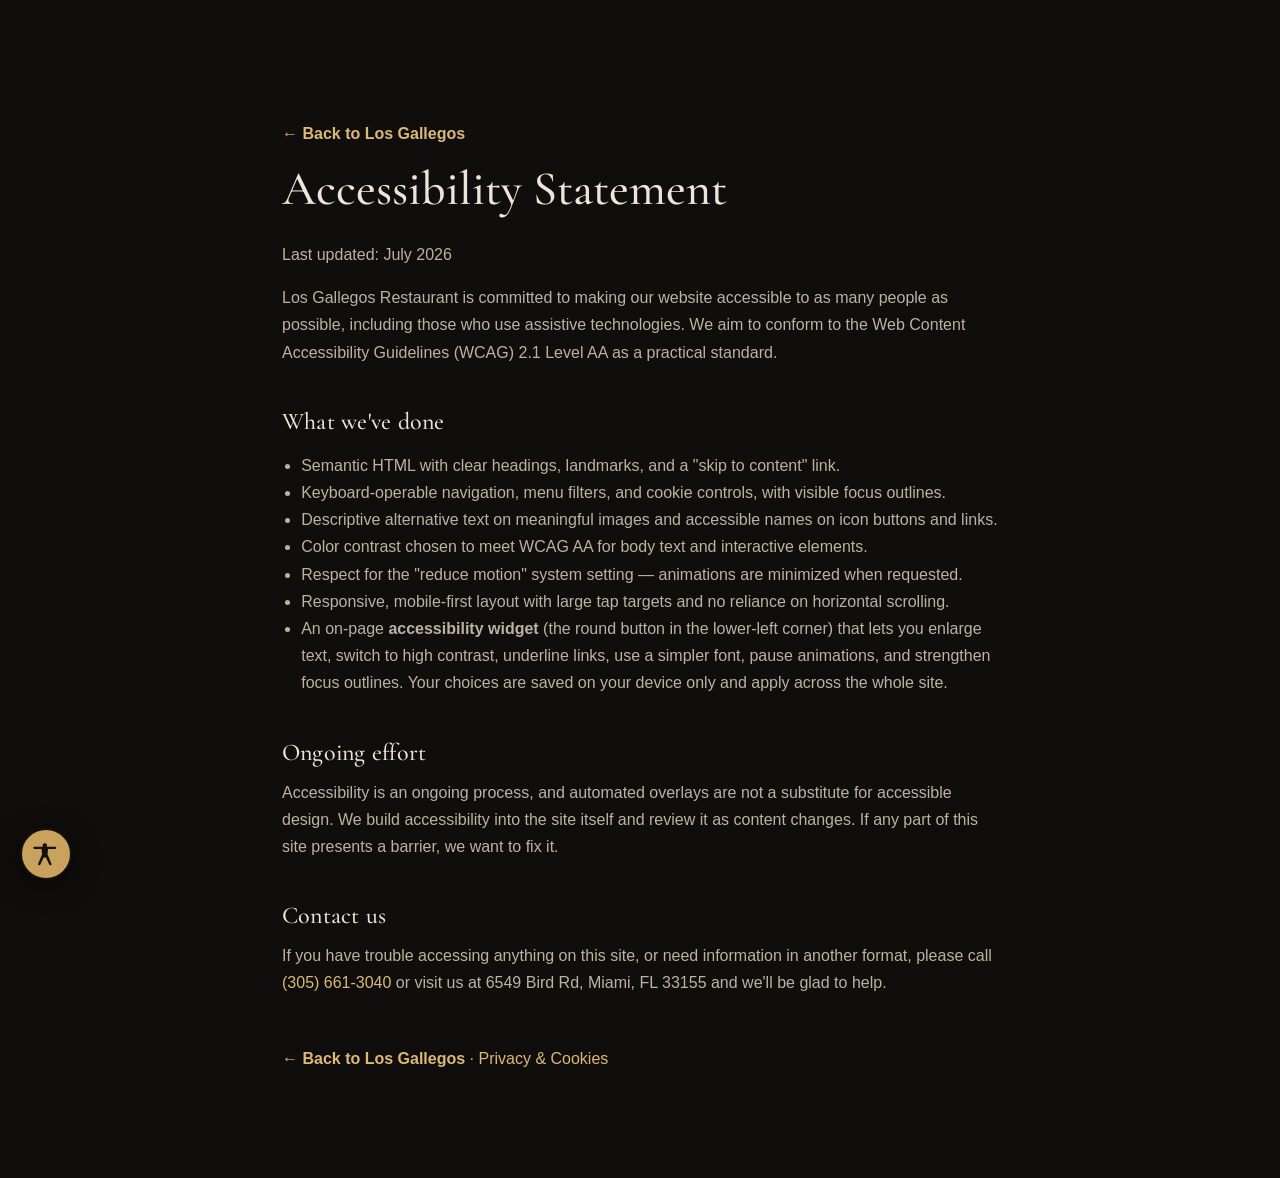
<file: accessibility.html>
<!DOCTYPE html>
<html lang="en">
<head>
  <meta charset="UTF-8" />
  <meta name="viewport" content="width=device-width, initial-scale=1" />
  <title>Accessibility Statement | Los Gallegos Restaurant Miami, FL</title>
  <meta name="description" content="Accessibility statement for the Los Gallegos Restaurant website in Miami, Florida. We are committed to an inclusive, accessible experience." />
  <meta name="robots" content="noindex, follow" />
  <meta name="theme-color" content="#100e0c" />
  <link rel="icon" type="image/png" sizes="32x32" href="/assets/img/favicon-32.png" />
  <link rel="stylesheet" href="/css/font-400.css?v=7" />
  <link rel="stylesheet" href="/css/font-400i.css?v=7" />
  <link rel="stylesheet" href="/css/font-500.css?v=7" />
  <link rel="stylesheet" href="/css/font-600.css?v=7" />
  <link rel="stylesheet" href="/css/styles.css?v=7" />
  <style>
    .legal { max-width: 760px; margin: 0 auto; padding: 120px 22px 90px; }
    .legal h1 { font-size: clamp(2rem, 5vw, 3rem); }
    .legal h2 { font-size: 1.5rem; margin-top: 1.8em; }
    .legal a.back { color: var(--gold-bright); font-weight: 600; }
    .legal a { color: var(--gold-bright); }
    .legal p, .legal li { color: var(--ink-2); }
    .legal ul { padding-left: 1.2em; }
  </style>
</head>
<body>
  <main class="legal" id="main">
    <p><a class="back" href="/">← Back to Los Gallegos</a></p>
    <h1>Accessibility Statement</h1>
    <p>Last updated: July 2026</p>
    <p>Los Gallegos Restaurant is committed to making our website accessible to as many people as possible, including those who use assistive technologies. We aim to conform to the Web Content Accessibility Guidelines (WCAG) 2.1 Level AA as a practical standard.</p>

    <h2>What we've done</h2>
    <ul>
      <li>Semantic HTML with clear headings, landmarks, and a "skip to content" link.</li>
      <li>Keyboard-operable navigation, menu filters, and cookie controls, with visible focus outlines.</li>
      <li>Descriptive alternative text on meaningful images and accessible names on icon buttons and links.</li>
      <li>Color contrast chosen to meet WCAG AA for body text and interactive elements.</li>
      <li>Respect for the "reduce motion" system setting — animations are minimized when requested.</li>
      <li>Responsive, mobile-first layout with large tap targets and no reliance on horizontal scrolling.</li>
      <li>An on-page <strong>accessibility widget</strong> (the round button in the lower-left corner) that lets you enlarge text, switch to high contrast, underline links, use a simpler font, pause animations, and strengthen focus outlines. Your choices are saved on your device only and apply across the whole site.</li>
    </ul>

    <h2>Ongoing effort</h2>
    <p>Accessibility is an ongoing process, and automated overlays are not a substitute for accessible design. We build accessibility into the site itself and review it as content changes. If any part of this site presents a barrier, we want to fix it.</p>

    <h2>Contact us</h2>
    <p>If you have trouble accessing anything on this site, or need information in another format, please call <a href="tel:+13056613040">(305) 661-3040</a> or visit us at 6549 Bird Rd, Miami, FL 33155 and we'll be glad to help.</p>

    <p style="margin-top:3em"><a class="back" href="/">← Back to Los Gallegos</a> · <a href="/privacy.html">Privacy &amp; Cookies</a></p>
  </main>
  <script src="/js/a11y.js?v=1" defer></script>
</body>
</html>
</file>
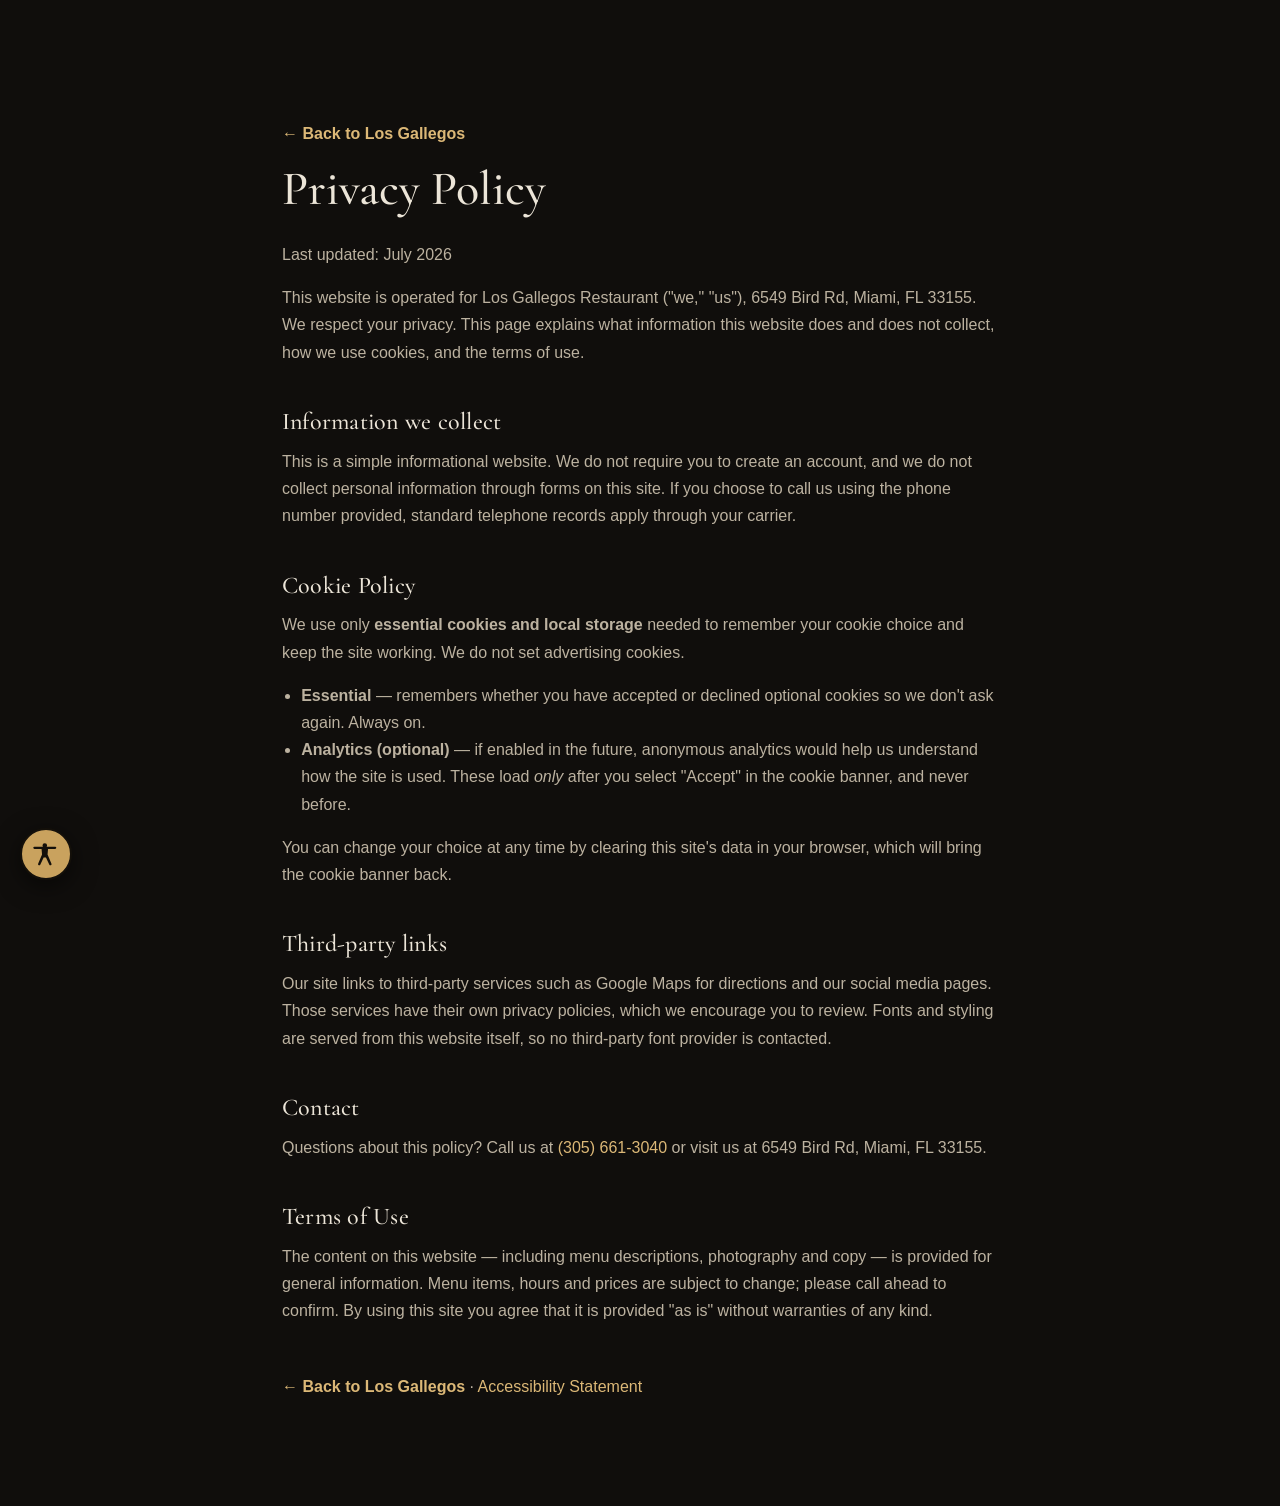
<file: privacy.html>
<!DOCTYPE html>
<html lang="en">
<head>
  <meta charset="UTF-8" />
  <meta name="viewport" content="width=device-width, initial-scale=1" />
  <title>Privacy, Cookies &amp; Terms | Los Gallegos Restaurant Miami, FL</title>
  <meta name="description" content="Privacy policy, cookie policy, and terms of use for the Los Gallegos Restaurant website in Miami, Florida." />
  <meta name="robots" content="noindex, follow" />
  <meta name="theme-color" content="#100e0c" />
  <link rel="icon" type="image/png" sizes="32x32" href="/assets/img/favicon-32.png" />
  <link rel="stylesheet" href="/css/font-400.css?v=7" />
  <link rel="stylesheet" href="/css/font-400i.css?v=7" />
  <link rel="stylesheet" href="/css/font-500.css?v=7" />
  <link rel="stylesheet" href="/css/font-600.css?v=7" />
  <link rel="stylesheet" href="/css/styles.css?v=7" />
  <style>
    .legal { max-width: 760px; margin: 0 auto; padding: 120px 22px 90px; }
    .legal h1 { font-size: clamp(2rem, 5vw, 3rem); }
    .legal h2 { font-size: 1.5rem; margin-top: 1.8em; }
    .legal a.back { color: var(--gold-bright); font-weight: 600; }
    .legal a { color: var(--gold-bright); }
    .legal p, .legal li { color: var(--ink-2); }
    .legal ul { padding-left: 1.2em; }
  </style>
</head>
<body>
  <main class="legal" id="main">
    <p><a class="back" href="/">← Back to Los Gallegos</a></p>
    <h1>Privacy Policy</h1>
    <p>Last updated: July 2026</p>
    <p>This website is operated for Los Gallegos Restaurant ("we," "us"), 6549 Bird Rd, Miami, FL 33155. We respect your privacy. This page explains what information this website does and does not collect, how we use cookies, and the terms of use.</p>

    <h2>Information we collect</h2>
    <p>This is a simple informational website. We do not require you to create an account, and we do not collect personal information through forms on this site. If you choose to call us using the phone number provided, standard telephone records apply through your carrier.</p>

    <h2 id="cookies">Cookie Policy</h2>
    <p>We use only <strong>essential cookies and local storage</strong> needed to remember your cookie choice and keep the site working. We do not set advertising cookies.</p>
    <ul>
      <li><strong>Essential</strong> — remembers whether you have accepted or declined optional cookies so we don't ask again. Always on.</li>
      <li><strong>Analytics (optional)</strong> — if enabled in the future, anonymous analytics would help us understand how the site is used. These load <em>only</em> after you select "Accept" in the cookie banner, and never before.</li>
    </ul>
    <p>You can change your choice at any time by clearing this site's data in your browser, which will bring the cookie banner back.</p>

    <h2>Third-party links</h2>
    <p>Our site links to third-party services such as Google Maps for directions and our social media pages. Those services have their own privacy policies, which we encourage you to review. Fonts and styling are served from this website itself, so no third-party font provider is contacted.</p>

    <h2>Contact</h2>
    <p>Questions about this policy? Call us at <a href="tel:+13056613040">(305) 661-3040</a> or visit us at 6549 Bird Rd, Miami, FL 33155.</p>

    <h2 id="terms">Terms of Use</h2>
    <p>The content on this website — including menu descriptions, photography and copy — is provided for general information. Menu items, hours and prices are subject to change; please call ahead to confirm. By using this site you agree that it is provided "as is" without warranties of any kind.</p>

    <p style="margin-top:3em"><a class="back" href="/">← Back to Los Gallegos</a> · <a href="/accessibility.html">Accessibility Statement</a></p>
  </main>
  <script src="/js/a11y.js?v=1" defer></script>
</body>
</html>
</file>
<file: css/font-400.css>
/* Los Gallegos — Cormorant Garamond 400, subsetted latin, inlined (no extra requests) */
@font-face {
  font-family: "Cormorant Garamond";
  font-style: normal; font-weight: 400; font-display: swap;
  src: url("[data-uri]\
BYR2ByAMBxtGgFUHYo8DAs6VHxkINg5CwcALUZQs0pzk/w8J9BDp9hSfQJpcdE1F/fF6JmZTN0HHq/r/F9sxjpcAXu5SBJZ97gMUB9Zof/+/uNdZg0CurbAV\
GUHizl6H80ZNKosjNPZJLvz//+W7z71vfi9pRYMVNEEuDWSAg1keGot4IzhDNF3NStomTRptxDdqTdJY24g2FUsqFGhpnVKgFLFCgcOviF2B49pi8sgponf8\
HWInyh2qp5zCE/2979m9z75AYtBFavFWLcgByniMMrkD81zodUtQXTSSLg3tsDZ1trBkKc43SsEB9F8BaVj+fhtLJLv7jSQwChOryDNvaJv/W93qC/GF/lP6\
3gpUqCfAxFCZGUztZOjd9O82T+BppGZU/OnELMkBaRtkHX1iX6LkN/cbwTaHCl5RpZSgzcn7OAyTWkHg0jTcMkjUlGppu0uKT1waEUrxqBxbySHETnYVYgVi\
CQJYELw7kPdHAh/4VCJ5NxKP/BQA4ggwXeIp5FwxKNwpxFTauQ05tnanziLLd6WidFPabaxcpa6XO5dqK/NQf6PxBXqAYfgh4UATrei3GC1gM9lRQGd6BHfi\
dPD/ceu15gA+S8NEmlSX7U4YBRjgstGGnFCKf32MWQIirW2YxN2P3f7Txl6X3RCbujSER5DwKm8iw30e1zJUKwM60vvPjZkaI3lMBGLY2L7r3wQEMAC4BwgE\
EAeIkwvMrRtkogVgCy0E6dMHssIKkC22guywE+SQQyAGmXKFFUkaocM0C/XZaJt3nXbFN2544IVXXgWAAHNyAYM4IGh3c0MrvCKU9XEdWIpGIt09fYBArT0B\
J8C704lUOBRDLy8cp0O9kYKijrw5HGe/BS1iw+Bif2gT2NbY1tocNj78kAfwcJh4oRtbBRWAezy1qwNwz7uaRgPuTX13J+BCAai+Na9PuzpBGkCADmTKqltI\
GxVekgQihxTaPYCEQBDU/tF2S4FO3R04cshLvsizCL9cOzYgdnGGomEiCO3dTvlOq96xF3669XYAJfyTQPIeBHv0iENrEcPWMHpHwIED/fR6xOWBzFky0vd4\
PAcFE6DLMb9WHrBqp/peWxBb67HG7FNCoeUc9ia9UKwHBlCQ3YNYgh7L11VX0lPLRvuG5E7ZhUpOLJQW7ooaY7T3XXhnyhqM8MMmHAuJ3QLWlrM+GV6xVyJh\
Cy56k0w6Zp0BAwpjOhPeMMJlLikAC2TBi1BgHkQXbEvKSUqgUI6BsmT3QOjbvmLsqrgT5WMRPDai6I4aTURkxxkuB+4Gu3EKrjuB1GNPVpXyEHSmux5a+Jxy\
qGZOi/Vl5DdycLDzGIoYb3Hr7LeCKwpL1POG1RfWDDbWVj1xX4J6FC2AU3VNPvPAoAvMSPZzhpiBnswMRzIZoBlyU/xz5tFKW2PRmj0giul+cHN1tnXmmVAO\
bXkw1UyrnqFo3u9nrKu3/kkyEgyBIqCioWNh4+Di4RMQEhGTkJKRU1BSUdPQ0jEwMjGzyGLl4OTi5pHDJyQqX1yBQmUqJCRVqlJjpDqjNGjUbIxOY40zXpcJ\
Jppsqhl6zDbHXAsstMpq/TbYaJMBg4Zststue+y1z/8cBssGg/EREAhQUTHQ0ODR0REICXFJSFBIKUFU1DJoaHBo6ZAYWMEcHMicnChcXFBubggPD5ocOVL5\
+KBCQniiotLkK4AqVAhRpgyiQgIiKUmoUiWmKlXYatQgGqlOulFGSdegEV2zZkRDOk2GLqkmdKpcEyEmrxBToWZI0wMxG2qONHMhFqBamJnmFUs/ENkAZ6MU\
m9oUA4bgbG5ZdvmfFIfHODAPqMVhEYCJwTBUkswwMZAgBbOI9JBcK28cm+w326eMeRAitSC5JFUeiK8l8AtgC+GLvApExRCKaDd39ShSullcqcpXkAqoBIKk\
VJUHavcEQ7Vh0F4PiZoewqJpgkStf1K06JBiDKDozNRxCCjJtga5WBYjjiV4luLo44tjd5BujbUySQMPnTTo4N00Jy0OXzgbCvDpnlRpvG7b++76257tCnpw\
pZYt4vrH9hQ+v18YFlqib8IJb4dgI4SzAFRIuSkleyBBeYN0EFgGWzgjSSGVFFJAQIGAQVaigqGGuh9fwwGBIUbfE8Hwbi5b6hOkgXY5blr/AgSR0Ome7L9E\
TjAJF5gPjYKBvdd80qxTt2lmm2+pld6yaZp2Xm5TQvOaaj7TzG+6RcywqJkW02MJs9pqEzvhctIQ4DWbT6+IOaLmSpin2hv85h+xjPau9jkBBCHhzb6jeRAY\
DoivVgHcrT5rj8UDfvkEpO3fDvwEJ4nXBcjG/5uAshuecQP66HhHkH+Uu4AVwCIAZwvcnrd2Q+kAfAiEHyIqExjytSIItByIb4C9FxwSALJIQEmALkAhRo+7\
MkGZ35AHgz7wWkyJOWLB69cAR+gmT4yKmC3ml/EfngA/6wbYuwDkhUDVN3wo1tbZ522HHHXA/2yx1UbvWm3AKpsstMIiiy2x1Jv6LLPcGmt95AMf6refAcwG\
gUOQLR2xZdZmyMQiJOaANUtPk7wivR3esdMRmx3T3B6VXJ3jE/fxi1Q6tJpaqKJFitVrvl5qN9nmoO0OW8/SbkkrcyrEDi+lXtSmIMlAhmLiNW9eIPA9Udm0\
b6qOSLd2LVp1aDPaGDm6Wu8HTVhAUEieAqWKFCtX4n1lRhim1nANEhpBoGlkAGgA0BOgH+DiFoDLT751gz+SjGNNR23KVImEKIROq2i2dBeXlsG4bIGtdEgc\
KN1FzCC/NIFkiTaxspq5dsicgjFVRGhdYKW0VRFZpGcg2Mkvh3FavVg8PbJd7gOQmg/TA6Cam7fbm7S1UziwtQ9kIAyoCyG7oW1pvbVaLW5RS0GLf1tV6cla\
DkHjaeaYAHUhEP7GoubYSn74Ou5viwUvaIGw4F7U9a2I71dpozx+6731GJAfYX7fM771TLebH50uv3oSVa3N46QDQ8oTixYsWQUWIszEz5IkTzuHcZkDBNSF\
gBiwcUwR5mFkKsU6pjAmCcKQxzgudDrG+rLZwAahWzaQAwbkR4g6GSnRdN7cevZGHBAgHnEc6Gt2/0ekw64eUoPOFAY1DVOkQyZFaZDqdAiKEZa7ZGIcsKSM\
XugyoBV9w5VoFjXH+31N7lNlni7SZjPfdlqqrgLvRdgqoWCxac9rt6OoDiD4dP5I2CQrKQTQOiBCJ6tk45GKSGJ+zRM1iVDGjEsDgIF0FK6v0veBoA6QJH7M\
FcsQfASomDhzjYLwcNUzncAMgVD25nvHk0/mDnlJEJDEKyjLQB1oAJKHxXQfIBlCYQy2jIAia4NxdEdiTh5dHZyZV1B0HyjWGNzHoZxutnz/yc6IyLaiClAH\
nCCoHmqkclrPVf1l+QjCQlSQQZoxVAkrwGizSYMdn9Hv3qKbl4uCv4bAfKD/AewqYsf4OcMIa1SGwD4tQIZM8xpgBE5FIqq4UPZodweo/vwUKDl/ka4yQced\
nfQIPaMB8srbUXIWDBNNeUE3Yvbv8w8OHUJbPHRmiXIecZXNwFHLFEQw+ggGKefOyTdKVzPDRt1U05hlS6M6p50s/MM7QA8mgsIUUDb8fvf2HQWAdIjQKC8g\
POJn6MRA+CGQAJjd7Jl1eaa0/6yjoyTnOYlc+7Rian0KEi3WN4vf8EMNFRm9+qkJNbwi+6UOVWLasjdusAErUS20NUsGBp9RPTdWOf9wkuiwJbyYZ+b0Aub7\
yTPEQjXt4pHaKi/vHpzhnF+2LmCLNSAVG7s4bFMq0rq8sTraj1KLA8qc9nxuaT8bIkAhY7XcNuPMXEtjlpnfdH1KxqVzJSI+TeBVpLO/GwbV0f3C0ghbogry\
qgyUQbyxlFLqRk1Gx7RmuKtAxM9Z6ggNb+1BDzkgWnjP5i1dNFjhTld4ydYSH/rHlmWvUv2bSfTmG2dGLvS9bKWOGEHHtD+ZWRHpMqceOTvKZqGoGNlZNOh/\
ZSaQUrP2NSUpT84rQaP1/r3XDRthcr+HfF7WkMFuvwmBmhLZt5PTLdAM2EH8LhdGPWUNYgmxT7LQX9A1DQvUzX1BZ3OQNBQ356ZLe1MA04RO/HsB+VrfwmP+\
xFJiw3O55Zx2g61eeh3WJXmsqgcXcCPykJwXPXhIAGVn54/qOXrdLBY51nPmP+7l5b1I3At7eR175rbHT+xvMc3OLyGaiwWcOJvuYdBUt+NW6yyQyx6UbP75\
DI7j1VyFvY7uw5A8Wv46AmHNbJg03Jhw6wcDEco5NBwreCqHDEj5DBLLJO6VDhXKm3aZKzZk0AEiyxRCQWK+OfdCtvYv1Gu011lTOfkgPJv7SvSexrQtnY9o\
5X7fUKMxNGQ3+qZLc4OhctsIbnhTQNEZjTG4xf1hBpcd7bguaXTDDTAqzPcDpisWDdKeEnEtkrSNcsi1UdA3oJYJ45uNK5HcGqp3W8KLDqAFFrAc0K9RWcLy\
ro7Y4JKbH9HEGvADvSo2n3svfVBu8khogd5qxo3obwBVAwA1Tz5WGOB7qijp6v4eB4dDZTJgWRjnvFysJuVCCU1Zf8eA55xBMOFt15uS6pOAcrdn8flZ7tMF\
HXEgZlgGK8NUGLbEoFyyZF4SqfgB/rjIS1VLvNyAIDnp18l48Khcabf34/cBpPJwPTPH+YAvUPQ53iifRd7g6Q7Me5NqJvrJOJNcKmKjUaOoKHxzxExVDEGO\
OaZVid3IzDahuEzAjdH0gvk8UGdAapgoDvJbM4E8I/pONVziDQM2LoE30V3PjHTEqy4kCE6VQ3i0yZN1Sk53v2MVC4/FhDP7UMc0Qxa2qTKtEZKx2dwG1Chy\
8AJaZIyF/DbIgG5eUmAKq80BrkYcZATE/BSGgEJOi9gcPB5raWauIDk7uio5zQ4dGGgr5ohslXkp9PC4sDoxdWP8KGZZ1YByhe1ZmgH6SW26HA4D9ubFx1gg\
27frj2KNw8O66kww/XgXYYjd84RLfOiGw5MQGDTWXJcduu1yNeCgtk41FCYVZKi2itzgPsm8FBc4Rf6Qp6kt3P1pVC1+yqSIyhAzKqwhYCZ3/f2dTPRUJodv\
OL/FM3zW7hUpjZvXNurWw3aK9SQWNodyPlsep5w8op4RYgYkz3EDzW6357yvbr70kwt/qNmuDtf5UqYG6Shakx3QB0H7qMhMbcbE7ck7zUg6JPq41YS0DXqg\
vcGIJTyJA/E6oQxrdQQFEdMvFyMknuUFwtHKyDQB5c0aiQcWrST74uRSmFBs/k1HgoFThh7Fsgx2HKQZGzlyj4xL2fl31I6LUl55iNh1moiHhL0qjbJp+h0C\
kc1D0pi5eXddFzANFNstxEKjfIoc11uXtyfcjkE+N1uurV58Pb3tO8ut1EEiPgcCbykjH9aH84TEOTfzFOoBuUyO8i+nSOJH03SfEpYAlUhqVfqv9f2Q5wXW\
/Qh6iLzWiu+YrA5QTqvtoWn6KqKYhlTQNcHBH6Ixlybrq7fZrWoV87HkS7Miic5ZBkXUDlGqggtrUF6trZE4Z37aFGSHslx1VDmFaO6D7QOC5Ip/dDOcfQiV\
1zcVTGMzZt71o4aZuKqoYmpn0bt6+Z+Z2IOQNl85QXAC3JbTFG1dxqvQq/rBT9MbS/dUO4MAN5OpRRwgiPdLDWyt2eYxwoKY6KPVYNLynlkVpgGKKqsyQkdD\
GiPuusZhQPkOOwUkm1JmIUR/uMaAJMvilnxDBtkolDfn6C4bcBZu4N3KRIAGdjCLNxEbpOV1pvKvQleQrhLKHMhXUHH0QkY8idF5TqKcw41rKybs9yMTFb16\
1/YwKGdTfVDuTv47bRDPR2Q0ASsoq8cBf3w8BtAL3XnVBddzH39TcoUUvJxgwyG+FvhevbasMSJhL5i74jvHPATX4lTo1kc/NVu4dC/9PbI2+G1E6s9/8qkh\
K7/Bukozvfr6H6fnxPxsa4oy9ezZXn4WgSznnyxVOXy7jR3x+hpk9mXgL8wyljnr59zFFLKuWo2ke+8DJ8Yoo7YjCL97mq1QbtyoDfS1r7w7pm1yZ+Q5bS1v\
wHku2J7RF2ma/AJotf8UJeebX+xTFgUo2phWs0yr7bgh+WRD+W/RuSZ0N/8UVw2Novn3pY/0IfXuaI1vLfVPrvo3kPrna/M9hO+3hHLn850rdnLwpjIZLD87\
mHgRY3zgGvlgssqkzuwc597cMoue2uN7fRr3jpOfzWtZAIVLoh2LtzP3VSXMl6L5RZTPIkEnUfzBQn8Ej9lOo39ToACia03a/ppdoDPV+6uUbb4aIH2dVsuH\
684KqGWjp7DqIwaZiNopcKhuA3VNPL4JDBmHDBR3ctJxNw++pQ8QUP/oWoXMkRVL64rjahWxSc6rgLqf4R+y9SPN9/tynt3Pkic6CGgIsxb/3MCMnHKKXoZW\
XeBd/Czfz4TcRsq9d4Q9zUfjzG0yeNI5Cqwbc/v/3+L1D8qy+V18CeErPt8jrgcpIXPKbxNFNAWLs5faSXOnSJZkvAWChq6T89o7YXbJblWRbRqwedQfDtkl\
DfzDDXrXjZcqKUqOqqi/oQcEz6xmvkbV4zGg5mqACTAoR9FoEspFC3IKrrFGzbjGCKGcZ43SVN26SdLyPkRSiwJ+V1cMyCUdnbYHRdVc0Cx28YIrgdeUrg9C\
FtJeB4UDOlamONHp9gtItpZrojhV4r1SBEqiEaZaf0l6rmhB0ky8Dtc5yAPT0PQ3Djr/0t8n0X9q+gd0Jty4h0Kq6BfhYy32z6JIQyTo/JPLLqJIZSS8wqEX\
FjdU6d8GeNIILnldkiGp8dMji/Q+//YAWUpk6SOLWLQL1/WGJRYJRSBxXrpP0xNnhuepDPdm/XvpkISLH/DHZUxoj1lNSmSxLgNGPyOtroEfJaX/V1RKwDsd\
Er+0KTF7G3DorwOHR9qHO1GLkihZFHHWqScjOL8ozOAsVhUgQf9F9eeIG1WlnFQJi19Hj6RJbq3hsSwV+BrHjJ7DcSTAuR5q3aoZZ0UYZTg8mzvID4YViiVS\
EGogwbCZMD/+7nuwQb/RmG/hYfbiJss2BroOT7M3WHsqQmVBOAWRaCKknFABuuLa/HHZCoNGj/BHZQasAHS7d7FhCd9mvkPbglj7Iargy3wjEqOkc7lZGbnb\
NlbaEU6OZs3JmMQJegQergEfBygWJLt07BgceKNWHQBbFPptCQluKFAOVYmybuB6j7000kXWBcIO6IQgM2482MlU1/wDoZyP73H1DhZcHWiy4tnrASIVA9lW\
FOj7FmdQvuB2n4kelrilJXb0w/JDh7SN8zHt2oWgRFQUz51i+EhdkAsT4cV4PDQNGUCEB58KszHVYc457hGOOCagOBLIAcSJxsRkylswEZbFjgn+Xha6PmVh\
Ho6IE0tVWAPquvN54w+luq2WlZmrzbPlMBEWAhqLx4GJQJvY5a7SmuJmW1aixuQQl+Ak2Cn6AIJl1dcFlwUX8mUIEWEfxLgBHNsdk2jlzrLi9n9ZHxyVfPzH\
y+VIoa/IJV1Ygk/GgwXBeOXI4tm+zedes6/vAQZEUIGTYafYePAYOErCRPg3kVgc5bVvKq5clIxbp4yomKYvzCiZ6g/3Dq/0LZ1UVu7JNpzWzAdWHcLhICQE\
j0doplPXpc0OWe682CvsGgNx5YjeDPlOY45EfZ53lnsej5WYvMH14sIjD3RbLWsz+01jVidoz4BcO2F2ie8XmBKWBbsflvjJLXL8Z0BuX2iuD2ZYm+rFScpo\
Z4cTNJ8SP73LaGTQm7bdEnT1/J859VAndVyvjBOKVrmfXPJw9wJJc6Hxa5MLaOCfg9j3xPKH/JwwI25FiAiWDxmwq5EfdHezezPn2U7J5i7FJRAciyvpPEOO\
XWNdovKao4LLhaZq+cZYVzH5AXY1ZeyYYOhh5onM7x9aAF1jEvs0Jj/IbgYYRol0rO3cyxmUY1cfRKsvgrMlLMRcBQ8a6ooIERFqruucxmQHWSBumHqgdyFJ\
1m2SrNv9rWEIJVeuoYFh5zIt++jdDPpEOiOxERXTqRwnptowmFl8CxWtct9kwoIZGsAax7dL/HivwFVXPbla0kInUyk049kXZKm0ZESp4If1s33BAh8sxfxg\
Somj+2VDyNg9CUwbslb4hAn+qt30f9aKj87lRtZmXKV3l6+3k/ADKRn44YsIxyAQ2medtThNrbyWiXSHhot3vv7Lh8JzvCMqbIwrEF2PDCAaXAFGJl9iUS3L\
eKWdqpx/DEzqwD8Zj3+EFJhxI8ybfO5VRhzWFLyna5PzFCauZz6J3/IRl3aLhNQgGfS/mFg4ABNhio9IGUzNePny9k+3fzHE/8GnmDN4VDpMhE3fs+mXiMdi\
YHLH0/rHVo8GISKMFVzO1UyYCOt0fwTh5ZTzOnYBGyEiNB+Z9jKNtHbGskep+8mdL6x6NUyEGUMc9i0GQkS0hUBPUNp9mFG8mNpM3cqiMZfu5jDE/ZRG2rSN\
KJU6/QgYkx7ttpRV67r9pblTW0qmK3Pyu62l1ZrxnnD25LrqHos1ONqbN3PYiODynrLk2Gl90yOKabHaJov25Ky3LYHlSnPwSgZ32YVJ5zHVZ7jQJMzAsre5\
b6U/d0/+76s4BZrXRm0cIyFaIt2DP3LKA2No28Bt3/MrlTb64k9UCP9zZyFERJwP6VzRL3faTqtL/uBz83EKZw1mi+BtirjXVMhSEnuHTDpxL5amjki1+Y5s\
ZX5IqcUU1yWgRyS4oLG5mFiXD4v5hFnu/0Rn62kWH7g+MvVFAXPFq2iK0F0ndIWJDGUB/KoK0pxBYrYEhn9ycZXVJvN50SS4lHKgrKBWo8Gb6jANpWIbw9Ci\
qS8dvXc8PxaX/61e/LctGDTqfCaTsaBGH2Dfez7ar0ohLkAHkDFvrzqhEjRhWrPG6zMG5V59n9FmCyYwA//wha5WXMp4dDmdTuG55UowChwZkfucVACnw/zc\
kISCS8cRHHPwCXhCpAxWSqLFCAHNyGKJSFwVLtwU0Kw7J7wouL7Ivufh+iCl3AfxpLp653XBZeF3a4AbNg94oiDrZ8HGM+DqVePM/EJXR5szkt/p9LRHvaxG\
DEkszM+o7mMC3uT2aXU1DeMaMUoqTlqqqaglsy/aq6nnMfn3rNZU5NKjTtqutHEcbSti/C8YCJ3+io/zirT5MlbsJwuvmMlpRoWn6NffPD0P7nyePdTgHJQJ\
JOB2aHZQY/ddPRcy5fL8ASj1MOv6D3lzwgFHwSh6aPgHFCSRVgyQxWUiLAq7f6ztvYTe/cKW6FSQ8i2HGPETv1/FIIkAeal8iRP1F4mEZZfB29k8Mu9d34N1\
Jgkn07po6gDM6V+K917g4dqxccEJ8VQHtlXEQjrS2kuHl378ndA0VOe9VHFuSl2fzT8ufGk0yTis5N5iqo4bMZuATrTm7qXXepgI82iBeqIHrwrrfO7GF/sP\
pR6mtmfj1DIKT3yKWlsp/33XX/e8ac8Ex5zytGJNKXaVVSdope2JZPu2dyzOt9JS62fBBfgdk/fDByHlBugAhFUrPPvm4hz0N6KG+6x8rlr/QVYLRIBJPYgd\
FwNbwNZ8NApO0VbhG35MQYmo4BBf9Dn/cp1sm1zXv+g7dW7pez4cESekK2SbReNXGF63zHftJY0AP35RZ5eVlg/0m/oQMTZJ1qaCgGIOXOTMUHOdY9nrzDkH\
tp90oz5GiK6ev1w8fDRqNWTJp+vfzIH7CSaxRH1FxL16kinLwdinTy+Wm6VZXLEx89P1sAdE7tLj4RqcTMrOJ8bSqKPPg/XTNd7UcZcaZMT0SfBKOrOssbws\
0RMLL6j167qKk81GV3lTCacEHoTxY9Jt5c5hNFf7UFnt6lFRW3d9+Vw9yN+9oplDYm9PHBFkxn+U8/z0DBEx49iEp1SJghvFn2UP75rYvwisS0+8kTWsxjgx\
EHd0N5Uv1Bbba+m3GuTp6RORFfRVPG6QrS/qCcV6q3Pk3fERE+zFxgVv6EwXntpTKLhfWsAcXAaubkSpDcszpKVk1Ws6yUBDzS9oX+4bNa5iyqS+mhwNQkQs\
eYQJJRVRtz032WzOIfQuvy3YG3NKtLXQIo+1uuQPo6gEN2Mgm3xYI/9Tf+3qS1JpXhgEry2mE1ChVEkmwekQXNQXUi/4ThQCCZ63ReYnNYv+Tf42otQwlyz0\
BQtYWpckTbLo+UzBvVaLy2Q+iK9O9D+dT/RwrSb3x4yi0NtUZIsRceTmjDivvwiWKV62E9H1SpzjB0rgMeFyWClxgKOR1vUefls61xu2r89AE3BoQ7PHnSow\
7YcPwHM17Sp+ir/kcm/SxUVdrIFJGRs0687HcG+dwmf9zsRaedyw3XMuYTPYL3hOY/wuKvhHKeNsvaHK8NV9jstbXTE8UutQhyw/TQpb/BKNNqLSl+YWeBsb\
zfhUkwM784nqmewnOuWCOW6a4RHDSAXyDriXHky4VDVGi6Lwt0KeXFCkpZFoVEqgY/BLoTOnKpIlqYxZ3bycUdQWqiHE1zmah0OmEvJBCnC0qMb8Y3iCqI4Y\
NRUup6YsYCvmyqVfzyP453+RlZOfrHBiZUdl+pD51qRId1h28NuRstcUYcsDX755TJYZJeboUNlPdHz4d3Nc3JNDQZAKMPX1o2Kv3R6vKHHIRgYdBlkJvyRS\
rn27YFHjmFXmKnORdOaYqnnGFbGEu63O5HIl7IYaW7ai+HaUI5H6OIteLqS08sTUXlNVuhiIESKi7dfeZK/9CkNIiOZQGrp17JsttmdMSnEGkbjxtpyXHZ7V\
1yy42K9FiAh2FeNi90vawjgVUxnFzUVyCKmlgIsQEeU0DU56hUZ+as439+TAAEIqkBmaaUqEiNCu8rgv/1FjJtzhPpIkso+qPwWAjRI37oj0Cj0tec+Uj/W6\
xRBcgaQJTEcNo4l2M+59zZjI+HqYJBgavU8rud/CQ5D1OazoptFP8y77nrqSFtgS3PL+NAm8QhmMp7Fx13cPDIGYSPAVQplnRyzPqUMw2DrHME6On131WQUl\
n8JQDE+UQxsVX5MCIUH51MwmBqMpc0i0s8E6gvaGHy1+LsZyt2fPzd6D2/YKHlVRlO7Z5t4ws/OumZlikFpxijGeCavn8iuggt06Nsw0y0NB4EZvja1SMA0C\
pgkmk7Lwme0ut+msi3OdGTOUYLs1YdlwgP6cj7seeEk7X4uz2DMGYXuKKWaeYBcjqdWqBwKVFmoAuOTlDXneN8ni+u3uw8lsffYFLPaytAjP+5Sfvl3wa857\
RHel01jnsMrjL/JZspykWz/c6nUOG2k+bcvJr8hT1UXsBpu7MJajbAq7y4xgfW7URpYv1foltY3EkN1fZ5q1P5O+9AGN1iYDgUYGrxg61mf6f1R736SuSUou\
vjlw3c24ROaFUunNKFUQGWH7VO1X0tfvH9t+N9eYO61iNEOn+4X/dJcGJsJcLyTjQpdxihWOr/b7tHZrcFhFZbw6W+c3vZysGW4zqUMadak7R5Xw22McQKLZ\
PLlIy56PfN08zDTTQ3HH2DL+v+s1jCDBS6BsvjcAQ6BgI9qA6eZkLmFW2TV0HLlzYY22zJWnTP5WwJLnhzX6pBTsUrhzEjVVwZHZkRH4JSUuFZjoM62kQWp2\
mDvewB5qp6rkhxL9Jk9QCvoyXAUvJJTMBVQSRCGJcih4J212lrkvwP+xX40SUXZz/zqChiB388LRG3/4BhP/ftPA+WE21YZChcgAfMDzFVdszCAeWliz5Nxn\
EuW4ryR0G3tOGoXGhIkw65df2eyH4Eg6+/gh0WN2ZZKFktBxajFCRqrVCxTc2efMrZb4Dm9tWwSnZqpiuFVwISG1HryXau7z9CtPUzOcprip00yBkUbkufst\
jaJAfzb/uyr7tsVsyb90wnymz2XutlPgNJfqTBmLG0Cm43xGHyiHh6Cs57BiHpWOeaLiBHUItkHTgcf8rXJ9bzr6df2vBKHOU8CW59BKGOzrhYkwx4CfoR2c\
S/QFO+n9yBhdQs1M1US522eRP+3m3TZa16sVByWZg+AwWKL39NO1OJlKk0ChIFFo3DaL8sGE2laRTWKugJLZQg70yKeIJMUQs5yYvG025euOFMJ4ikUCCEzy\
yHvb/t6eS7vGXpIxKuMS5M/6XSd2DKerA2Sc3tyJPt5S3PlRrP1uT58UISKsfrHBoyf7Q80TZtWPB9u3Mc7QWbCv9/ZzzH9NDUpH+jrDem3mNQbZQGS43RT2\
hazRktr0t73DFmtMoWCUai9DTH5/Iae1nvPkFmI9QI04Xsnx9QA7Nm0Ydz9pf8Pzejs+Vk3EvQcPQdhsaD/V1C6QtUXQSvrjkXZ8qAx3bcEgRIChZjSMGtvb\
LWgEOHFmlDRNfSwX43Ne3TTov8uk/pxOD/Td5KhXm45IRQzaPz6Xj2tWTOEzvN97Jut0bSrm+K0k1lUuIfHnXX7MOGsM0Aj7Dfc0H7TUgltv5iOPKbjzZj58\
p+J6v1q3HckyH/QneON3mp9E3GtXmDIDxj59YKrULJVyMWPm/3dXsU/n0RZN/+94a7ougqlLYD8UThu2lCd4dV+O/4hJe0Gm3hFvEcikPFIwzkxP821M6sRk\
P7WVluHjbsUTzyGUQ0qsfHdllt1S5Eh3prlctZjRljyhUE/hM4rP5UzWadtU52sZzIMi/MQ/vUpCzPLOTPBduqfUrqo052TX1Tlczt12UkGqw3NYbXOVx5zS\
ypDZIjlUS22lGaLcPXjiLYSiNbniO4oCmrEIpZAfDNJgmDF3/rhPZTDWnge/Rqgp25+tQ6xwYa7RVJyMqvdchC7JJLd2a0KVkVzN3HCacX8s5TgmOThmR1ce\
nfnBKy9ncJxTpVFFQ9nVQupGU0DqlsinRTCj3af4TigdFpZdEu/O0n4vEmGLzEaBYNROcHutDNanpUfNczUsUvkQSBKUtwTppymk/9Z8kkvhq7FMwdPX9ohe\
erro/yrOl80yd97SGWO0bRo2d+5n8cSZv7h0i7T32fPPYigJxY7M5OL76ufXG0fMzBR0MOWtHGmWF7QMvCsSEf/Igr/5wzHW2MYNxSqHIcoOts3wahRSyYPL\
xDp/JnwHfRUmB3boExXQXwseISPpCNjZ5FLGWZrJr8NVig2M9mhttiZIzg/7l9VEdTPxr2mNc2qzO2SMZQ4XeNcU6LXeou5Jp++kq8ysOYxxg+UuuqcCDFxO\
66zpyufrojmNPrDrh2EirGtHSaj6TJlRzrnNvqApKm8K7+WdAqfOWzirdx9R3SNwSkxx5ogM8QIpXdETaT0U7+1y6LhTqyRe7L9cYhPWse7/imtajTP/Swk4\
c5VbO99ssf3HpIwkkYgbP5fzJytppxYmwpLW1SlN9tzUtLptYo65N3fa6hfs6MA8imma4OngbvJVXqBpzzDQOt77z+PIO54PjRs9RPw8s6vHFqvTrnzddLrn\
t+SEnEGdMAOQGGqpRqbxZ8smjezRlRe5/AQ5TRrClSO5eMI4b+HuRa0jtt+/NOWbez3m5i0Zds+kflu9Sc/8tpxwbuTjlMGIZeXLdYFsxWluPp2SL0aVlYkx\
kPJJM8GkPwV6U46fk/ykvdiBkaG0tZjeemVe7vRVlqyLk/p/m7nn6pyD2/by90wOoaKURp+85XtQruIfpKxKcqdbyO6+2BrM+eyK6uM+lVK1UjypyVxAXsus\
kNKuCXojdwdomnAv4fcCNPaSftQR7m5TtZXXBnnKev71/YYVfJD0Rau+WlZTS6oTvvoddrE1JL0Zwdu36TdySzr7+GbRE/qERSNBFV1fBu0/+c8I527BOnLe\
7M8sDl/t1FVUTEV+M5KzdIuZrQEtvPFts/HpWv9Ea5i4U8ec9Tg2sQLxXKMxXhlS79l78phU+sUSVSgZyVNPiKQZdLGUfRLJypk7uow05vZXNvbBOpdKrYyF\
squEtxb/qxiLKsPBYzcuwr3OO7s1eSUJ5b40jT4KUOKBVVhdYu4ZK2L+7AohGdps/gmOi3Zbc/KiRmyxWS8QhhjiZSoQdlZhh6bxlIIvzMytLI5iBrtX8YgY\
HYJi4IViSIpht9+XoPGf1a3YKi47vWEIPCd6am1Zw3M8WTXDszyeaqul1uOx1NZYSbnuhpKIstqrUXj8TcUu2TCfFRT9nCz0NPHUkFLVw4cOwIp18EGqaWcq\
WSq3rtXxVjuKfFFLFhqrhrntEWgAzmhCw2hkIB+tAS6aKd/kYySclgDdLxTXoGri+DNit7iYkRvJMS8xaL8WQgdg2QraEGQ6nEq2yV3ukE6OBX/+9ElJSCmS\
GTzNs6vA/9GWLOlk2ikclt61el76z7/dkUmyUGcViEFRaABBM5H6QjgJOgAoPNMw2Wgrz3Y6a6cnGw2manNSU1ehqNCWdda2E3miAymWcQn8SOKHF9TwAEKP\
et4lHkVIQvYioOGa5r4lMtqKqvWOilFd7cPLDm7q65SbnFi9ds5S72CRRzLK6zaa3H631RS28j75kLaWtjwqAUPfOvsbKJQEhK9QpFWMgf7IuO+HDyCSN6kD\
kImNkXOLikW4KjrIrPjoS7Fxqga7JxWP/BKemG80+MxZjqI6ndNTqTfEtCZLWXHOvsoqT41LpywMm4yyvlSFxeiLGhpoZ0skGnqUg2lOvOZInGEP2N9h/fa4\
0GAMlimzcqudptZwwDC/evLc2nKOOGaOCjqHR8dKJ2XLyCXSyB6NscNhtceyubMnSNbSOGCRSbA3pkCICGsFhg0yq9481RcFNwR7q+VpY8xBTDzI6pTFColg\
FIExiUHfvn8yk3RGEjSFhVy9QVkstyRp474VCcDOJDBT6EEavZE8isG+d2ct4DP4osVHHkU/u/seFY6Gv/Clp5d+DKX7yKtTVyN+qH48BPlTV5NW861ujR14\
6I6D6MtYZQ3ig3cRhn0pa37WNjXwnlLw3U8yqDiiIKQyy7+1qsWdMgr1rJSoFsMH4COkUKYg/Ox5XKydoOm8f+vbcbxnIsKEf0gOfkj96j4LqYgfX78ITfeo\
+o3Ib5uFPbaDj13mVQnqRKp9l3QbNAmKtYU+zCf5Pp2qGhUHIcmsLrHja9YuCswG0+T1fs28TzXQrLQZr+rpwQ0wHiwpQmgMeJQOoTLgKvWqf1sfQqfDnYcg\
EjvLPO0KaNcX5A3BUhZMPtNFk7JogDFEPjQeTs26en0glhSItiAMFEYNYgZDDLCd91pPuuNl/sZxcUv82gCvcYRpc22PX0qxUuORwOUFC3bqfHkUG8Uvq51p\
2gJ+6Q83baG8IAgGqUGgUg/3pWkzEKkREmIV+wh1ljxC4f0RGpSIypppoBjXrP+grv5DI64JFNGaZfzx0Y34jFCQl0WoE/vAX/c2F2nXnwRDxejbiDZBRfCk\
+avabKmSFLbV+Mo+n2LYRcEW/qVhj/wCZKOVnSIFH1JeHMvWZGPN1DZToNEZC7av/oFISH7QQSjUMEP4uJyqOBN8A18v56PQguDhlM7DXH/8NyIBaKMykGvq\
/bStP3wIJ4DW4Q4hSE7hjmfvSP8ZP+ObejSLBA32wTeOtBkPgDXPitv/GQBvL6LW8JtzK/1mEfvXmipVsdvnVQgZds7p3m499QWs+qmgW8hLyGI2X15bZ264\
qDPunh4pCU2a4Ss1xGjfUSupo0ez1SW9eQVTEhFr97CKbkNuwdicnJZcp7mu1G2WLhtPYFxeLfKOjQUH2CPVBTN980HeQoM2FHQWWoNOrU+rf6FUvGmxatsL\
Wxrrpz4b72rxchGmi096x6u6xxo5vKhx1oXfODp1JKax8EpcSu2+oDVuCtg1fr1GE46rTMZilSMorDKJFxiQdPQKQImolP9tea+wyFAQyK2V53jLNIog8PVP\
xFkkuIk4iQWca1qHG1qJW4euHCp+jPHqLj1fZZbLZ+RLbeIrvT51CmEUuh+Zd+ITKeOdLWKpseGnn0ZRpKotAZ6Kqd44N5SSkkQHEXElvJWrXDo1LPHY8uWI\
2RQJs/lrVumC/r4MHj7EnlyioRD1+D/QwwfUy08wzvxb381sZtCbMxm1QKL7roCmfgm6FmANli54hVlGli3hWFbcYNB10S/wFa40Y3KzYx7d8YZZLrUA6Z4b\
q/slMv+96JNLfMDxifjVUWoTbSblCVVAxYTC1WLQCO+lHWazXpaCgunUedRZu1fqeG9CPa9QBgrWGGyh/Gzpw/Eyuy9ut/lj38kMhp6gPNNvyBKG7bmyrkcy\
w0a7ZLKy72T2rX4v0xtnBmWZvs9eEBYSF07w8YG61qjv3QD17/udA/MPvwAK/7OFuMie30GQBwD8zp46APC/c+R1/+9uJQ4bQAvMZL7Jins2EN9S5DT+ipv8\
ZkS3z3971D0Ee36VHOqPW/6l6h+wFNDN+svjn0khL5cJ2xoB8n5N8Sr/Y+4eSLxJEVW51P3yWKCmeQ76MJ5rXz8/uTkhlspoPSJ4x5XL6vH5XX4fM/xsq4PU\
y0yKBd1G/pOaDWREwWedr4hjxskv4FAJZwILrhwC1DwGBwaU/g1fHLzp/ESmXCeBrb/2nx7Pmx7wHfZQGRPusjxPIe0H5zfe2ZE+kJ5Ds/uOIqiymeN9bglD\
3iIrf4w4/yIPG06rArHUEmMWv2DTGAnrYAk/4gzL+LUAzE11QjXU8mMJOkD2BGMcca6TZiVJ3oDxz6ClnyNXGbMXMw/JBVcsTQGzRwDfsv3IAf1vcPpDfB+v\
MDHaRAidYc/JsLVmAFcSuBNxEsArAgQjlyB9gbTxkYJgkEfSVDulqaAh1U6DkxsJj9bSK+xl+fURrx382cAlI/Y4/gsIrSOkiUQ5wpiFnM3F8yUsDgE0jiBM\
lvT+qvoWQ0ALHgA+gHh9iMmW9WEZvlgfUebW+ihvrOvjcNO9XgpP+iQI4TOwfjog5hwk2r66b0iAkFsCxhpnqi5tWrTqJmZhYmYjVqGCJkRUuowJlHqdwJcQ\
ldZt16Qh5DPxLLTS+AnYq9KibR2baBSDccGxxjAKqF9b6/m2XQkbK3twExgHK6xWoETUI8IY/t6NxAqyCJVpypSJOmi9VgamrGJuRYr3gwlxQ1pR9SqPHozV\
lE+8npLUlD+iZ4lVmqdseqWmNB8bQvU6NLlBmfVIqx/h35I3AhbJX3n9rixvAgAA") format("woff2");
}
</file>
<file: css/font-400i.css>
/* Los Gallegos — Cormorant Garamond 400i, subsetted latin, inlined (no extra requests) */
@font-face {
  font-family: "Cormorant Garamond";
  font-style: italic; font-weight: 400; font-display: swap;
  src: url("[data-uri]\
BYRaByAMBxv9g0UHYtg4AAjx214UJYu0Mfn/kty4b+qYAgkp5bbtOEzdAlehmLAdo5NIaKNRQft0vGDtzc73g18QwSVmEiDJNRcdaZm4Sokx4AiNfZI7wG+z\
fwUqPOo9QEDqESqilBWDFgEFFKsxZ8XWxiLidnPZf7dOd9tVbJeLun+5y/H/xD3t3PcXFoIA1yBJIAqCdsLyIAg5wSiKbOlhP9ltgkFkgiC/CIalbkqK2KIl\
CIZQBJPP/1bTVOzxkRW2bP9MIA5xvdbm3uOl/6tL7Y5fySbbSqVEflWgwDTa1uWcIs04bO0apOMQgM7OpCxWtPAufUEZAO1/ddrBVoLkgGADYNtyoMRvPyB7\
/X+VLbVSI78S8HFgaq6c2tY+yCpDRnVeV7nEJnYh2QNaCFxywLTQgFRXneffZmb7v2ZhZNS3eX2QPZSDu8H2AKApkj4zfzSe+fM1K7QtzRplkrQHu/KadgOi\
mVlpgY6xC4LApHVoHWB4PQBVAFguVE6bKinTdGmpSpuXrnfpdFf6pUx1RXllqpSJX/tpvi2WFjIECcLCOf9X+m5YNjrs9nscLnOSSZAgoYTO/e+x3+rPO3zh\
1d82OIM20QobswEgAEChfXZIGFDK22+qNJB0vUB95oMssBBoueVAO+0C2msf0HHHgRLwWLkVKNdi0GxLbbLPKZfc8sDnvvXMK78H+/8mMsgGCa1UoIkNhPgH\
pON7n5RmbWQUtlT/ujL8Bv+u/B1mwSlBIzJcn5ag3lULMKGyEZLU0EbO2nScF+PLLc8vo1o9UXV5dQqULZrvP3nwpeuLDPyj+hUQwLUD44v4cHUXAILnSd0T\
AcFLd7AVEFxretsBAQQAAAO51eu9ux0IBaiDE0S+Ky0eCoZqMgoUWXVpdPbNZLdCAlqeXxIygQhCImISUjJyq62xA2hxg20vFm25DKA4ciA0REAYkAeSgywV\
Y6VY0NldfjeG/u+KyUgA0BuwrzLgV90gUbEK9XqKmF9SMRsZ9EfcxjyGNk953B3A/E6VUsvjhoSWYzo1t0s4+Kojg+sTAnoG+cTWHuO7+V99ZyvelNhVS8/y\
hUGaybhDZIVzzHoY1JcnRi6Sr+80Ct7uWNz0gFGRgD4cPQbklaXtMfMo1xDXhLVKoZ5ukOipK3EDU6IoXTmFdFD59wM2Fjgl9E5WL1bPBS942LWc1Dv8FX5F\
XyVtHpujVy+ogrPcSGRQ76Pgdz3Bpu+1txM97ZjRXH6c8eW/ExNawyK21xF1KYnFa/e7XZaEuV6JJgcIr5bs18R38mkzbN8xfZVU7VRDCT6lr7b6BkdvKi/2\
0ErzdqaE9WVbJIrPOLdPa4xJglwDnEtBmplj5t51589DQao3ZfWk1j/bwwL5ZNDPoJ+Cx6v2sK+HRTrG6vw1LnA2Xgj5i4d1bP/U/GI/dNuWhvYuWWhERK2G\
hPBuoQiN//NAQdi4YAJyZEo2TA559PLlSxMQkK5YgwzNOrh06eHXZ1DAFFOUmGaaUjPNVGbUXOVWW6PGRhvV2eRd9caMabDVDo32O6LVMcd0OeusbiCSk0Ag\
JL+ls384BjwT3KgR1YvpwgAyER/l5AIkglkviQxegmoEikqh1OEXC3Gv5YF4LBBCyTAVAWFEEDRIsfF8BSyUIgAgwiJHxilkxT4eQUDlUjssNGH8DAlEE4q3\
lBYyOd4VCgIpuVudBpIFXAAK90Jp+aCANEBycqK4I4yyFEOkGDC1WCxxXXEuDS2UXjLSfYsgQzpqk2UwCWFGZBZEZUUUNgSyIzIHAmXXpnByA3kQXS4KlYeo\
8hFfoLRAoSJUxUogypQ1onJVpBqIogaBapFYHaKqR2RBhGhAbM21Ee06MHUiRFftCN164HpLI/qMoBs1R6i55sdkMRDPEiSyFPEspzyb23OstU44D0TzLgoz\
Vptjq+1odlCO5ZkwRkhp9ysI6ItDqiEAYL5zSAsF9HG3o9IZhS47LcXoydT7BhBuuVi6cS1yffVW22zPt98BBx1y2BHQs6JwbwxMofVLEaBgPwxIoU4YEICi\
QgyJCWFIDImBGYSBGJCBGYiBGZAhq9B9t31jpIAZNmXfazsEdtX12VjjyIhrjoIK0+/vudWLXbpnOFhUKohSGkgeTCSNJFmAuc9vpQbtek0202wLLbfWJv1g\
HhYD6WSPwcl55k32mjQ5YPLkQvMnF5kyuc7USJNhUAMZCVCRPmQxF3lMQ3mmo4AZqNBMVGcofxMEBROX0ChQrlmoy2zUbc6APUAwJY9cSOcm/VsC0Pdc3C9z\
pY9aVpUMnoh9zDT88P86eLLAEOlFBG/8fwNAHqcIRasB8HPuQlKww7D1AMBOgKLVx6OpF6QCwMddKCCJIHkI14SigUsB0I9QS4Ejx7WPIECgUjCdjLSQMkfQ\
86OVarox73krxVK+VPT2LQCQ0kkr3OH5Cy7lSYW07HofPF7y6PWI+aUAiA1GV3ks3yrrHbbZceeZHnkkpdi73rPGVquNWfT1ccYpp210lB4ERhICRUPHwMbB\
FY5HgCCXQkEpcgw+P3E0dPbaYp9zdrggnYWVXfayRPN4BQaXEIqXqVUvqEGT5jH0/HTq0mu3/9njrHckMoiXLEGSooS6bjsMBY6JBUPGJ35UgUgHeOLtKUaU\
aCpaMo0myJDJJIuRmY2bUw6XAj5++RxKVSlXoUalk6q1adFqom51hmoAb28xwHnRArwHv6zmjU19SrztTOFlpJBqFMpQBGWAJclhgkSU6h3WSqwQaW1AkLiz\
QXkIl4ESAScMIuUEx8CJIiRiNpDfBdZQBKmk63wSElDSIQYHiYYSYIiGIPEl37iAFlJLgaMjoJdESSpJ/Ui0lxAJeEOPdmjUZBI6Bh2zsAurFlYuLLCwZmov\
8TG6J6WijOItGp9KOz7bKcC5UVkpkG5AoeEozLcUitt6p8/dTu3krpLDepMJV4OqssyrvVpNH6ePCkiuQEA5lZg+8ln/f4aoWQYD6QOcWwl9LXJu+uPBIGSK\
m/I1JSSZgISlHhtFZfDCw0sv3jzawpaOg6u9846Nk8FAegBWXnNbYRc+QtSO579NHUa3AwPpAbjx7i+UZTufCagpDhOZJtkgT1UzS32aDZl32dnRirze9b6H\
M4nK4oADDnzvXno0cmOjRuQ91PrHAy0/nagJGolegedLSxjd2uybKbVOE1GLmWQCh30IkDssy9GIuQZo9aXbbozX83XMUNMYlpAkqZCNCjbC0f69CoHjx3lT\
8Y1n6zFFVqMuaNxOEpP7sbaiaM4xiLkk9HsKyc8LjpfOlRACgO5QcfjT2eTdeq1NV2mTvck443ZN7izh2U9+VFnbk4pkLfKaWmOEvQwNqegwvEG4Qya2lz3n\
HtAk0040dxAaocpbZWhkQkNLu/BkRIZvQDurSPC89SIHYo06elwDSOVEFQiaFXblhgN4SDYvfASGlGGEsKYC4U+RHnXz9Cri2RqjPSG8OuL2HtpldZV2MOtE\
XayHJpSNupOPy31mysQHVIVSEZaDCZCBGJKvC0ure8uQECMvLv3UEWfDAIlET3ZCJs01xmIVOKpw/xgQ5hq6A0yDbMmHb3aMMNQkHQ0H9MYtx7WLLk64Zkb7\
5YoDkA9rxsb9Qael8G3e/VTOsISqkpz8iGNhEnPqFyo/ZCA5l9UjhNBCm23pvYAgse0iZcI8aXtUwmHjLcDa35uawjd1UtAn4JpOm/lKcgxrKcmGMU0PiETO\
RQIxpH22b+tLnb5nl6yQdiY6lXruxWrY3Xgu8MravpPGaz2mJi81OB8rZkkFOkzvssrrhaiShJbbdan0rc9WUmTm10VxNsCAWMvPC9ypEWcUy5UkjFZw2mvP\
ROi46SUDPbv9prpnOCgR5to1C7ylvoYDocZ0BBfm2IaYvZgii8XjuOaOyyHu6gcTV6AjkpUER30yQRwOXCdVEiU0oI2kfnqbVDZHb8tkKgcucPpI/oHBClw5\
7jQX1aFqB8sAIwRmXNtz08WGAzkOiUa9JfXtMN0/tAxNOjzpU5VwIgHB8nahL9Fv6Ll/wLiG97xb7a4O8vI1td9OLezC9qo72RPb1R7bLHia50rvHe249vFG\
1qd9U+S8aZZjRppTAOceIhubR8YfWSaR0HtOtf2MPU9aoa2Nf4gyNBwLiINZQIvNjtxTHlNvwBIfaWq9fioVBkCeW/Di4eGnNl8ajTLMYE3id80CkqTalCbR\
veIjDqbABTa09+rnxTquruFdfiSyCuv08wM3anrhVSFjq45XUodBuiZ7OCx3snvoJEAgtNs8b/D3kN58LTlKmbY5U/3kYjMYcWiOSg5u/vqBG5vjRB/A3CK5\
Wls2VT9E9JOPdBZ66JbXMw5uiY1aKY8XI481T33RYGTK2wK6VcfIEnR/nAT+ASS1GoaSDG2k47hy4HikEUToIjz4K2kdMvOnmD5RgBowsiJxESOvVhdo+98D\
xQXBs2ZfcfTKDezvTd7dKklPTcCQVNzgJqV8G4yUGVJswwcClu7aODeeaLpGTLzZlgAXdH0KTm8AuJgg8Q2I3/EabW8F48jtzFqi81NynTa9vmnCiYwRVpVW\
1V0FnWwmgDduJ5ttC+niTw+l1Yn0j90PQLpdoAUMSu8QfZdWk/7WYfoP8oI0NlNv6gtCGzYcjfsIR8cs7NS5fioarzXtpPKuVY1oP9f0btG6zgDhPhvtbYfw\
FuaqCUPxleF4DVbqS/WNIRL/MUjzb7oFdEMzDTN+2/uU2pgypfsOw8WxmJYFZL82DQ0xBTNNI+G28mVkkM+rpL1ctxU23b0yl4EISjI7LkkIHydb+UfNNmUk\
nabwZO0d28TY3oUrL1DRZSerheUkGVomVblL0px7unHEOrx9eV/AG8dSmlAPIDLdCGCsmKd2SZBEI25NN49RXjt/2DdOPIRAAb7WKFVTWJoE1oeE3icawuRn\
ILRLnpaaNbnq4oSxri4nYsN/inlqNkqJVcJ8zKYps88Rz1lTdd4fhlyIeh443X13jbxZ0hCD8DNe6YRB3FJpgUEACwxXyH0kApHFFtl3ZyGMQ2l/AQ7ENAFl\
HSxMKQABnr/CZlRuvHK7Q7AXd8NB+XVCg1LQfVSZZ7lN+wnCG1mENy7StbWxLipmx3LLA8zD1dXNTiLvKgrXgCsh0UniW/ogvrjQcwB3JtWk9HVmm/vV5WaL\
88B5SsLW6QhBl0DDiad/uM49e0OvnG0p4/fgeqjjxKinwcKrMPX8JgvluoeSTFDlAtb4StcvggXT5i+PFMvnMTXdxPCkUccLid4dcmkV9bYnzDQXwnVf6I35\
C7QazLU+tZnhZWZ+dKwsBufb7pP9aib9cQ1UkrFzi/IftCsTxBzWtJ0rNh/BgZHHP06snjmMVDqYApCOcqqLJkFydFAnmryu35S6rq+dpDpPnAZFVgVj2Bxh\
umkbiZy3bBV1tMDGmTqyNCzDS48yKYk1j8YOCF9FcoxGnpuxfXLssue0bfNF2rJ9/D7km8UuL/WH/Fu6ZH5WGgQN7u/zNs8vKYfnamLSp6zyvGoshe0aQeIe\
K1Fvy2dA5StVCVI/d+8NWthia47/SnUPN1Eq0qkpxyY5RgWF1sYB4cnkZGfQe75iUWHG4cuWNBA5d40Jb8zO9rJS7wakDHOqHDWqmnNzfVyteCUX5S5b28qF\
bhcniljk6I0yF5fcRfvglr5BWbLEZctRF5qSaHOCM/F5jbDuzo26qIS8CHneJRpJTiUnY0pbV1TiTUHJeKkJ5vQllYaYgydojpgINu/jypxiKK7H2XGtNowW\
O9onmbeQTsBxghPQbbFrSZbVfO1hDaAi89oyD1AlUvVOQjHioMi6AbiWu5PuEutxXlCLCoxygTSq2w3y9XrmjHsv51gcUZVSoZ94798qaJc+0hknZBUCuVKC\
FJtWWUikN1zSahwXL8o31s4cjb4LKZKXEiMAM5w6Gd5OsobGd5qyZCk4stgcTgG2SyYnLG5somhYXUBh8ktL/UJcQBZ/uOBT7wOy2g4tOigGGuFwcu7BuFP3\
TG2UFqPym5IvnCLjuxK6fvTxmV50J0K+FeyCF7dsl2A7uiWtMT1c1svDVSofoXnpWN19OWO6uiv4xTGaGmGOyAWmH2Kdw9WUVmFHpb3FtTpZqop0JooKhVbe\
oWAK2Ct469ltI3P5EpNN5S9JOmeLNfoVf17srOx6RA68riwmEYep/8eEPptmIvRTYiBgUU2uCW/Ujg+cLYQp2dEjZlCeGQGKbL4qHkLmUCLTlekIy4xkdUi9\
SsonNUiyMgmbVNNCrDUvmEw8qlBQWCFW4bXasnm2mm6tTVU2whM02ckOu699AJ3IhWRuUz/lSp6bgEQEa/M1+3DBSDdPoX5IcCaNW53HyNWOkVMc8b+JP3ej\
HI6WGPOb7PYhbhcwknuTMmo0wTGPcomLZKhHLjC/T/rN/BDrgCtmHBilXLSLWiLYqnCmcs4jxMWKDGSxEh7fy1ZNKJynSjLU0zT40SA4xS4Yr++o52d8Zti9\
KNp84QeLOOeAFVQR9tdH8RmvUAEuGU5o0kJk9tS3uCmFsS79DJ0tpSl2zCP0qmGkwpkVHPTq3pDxVmbpJ2F4locfxK7dGmzq3mn6XXh9AHPjZ2GqK/ElGhW6\
7r/Uew/Qu6C8XGwhSYj47uVvC4iNJOZS7oqyJVTYCKW3nNyXwQHlabr0Ei4f+yZXVJTHAMZMNjZJ2F+KAxafeiDnC9TJlbmbtjPAM6BKLPzH50yFh6AtuCDm\
yZoAdJ7PXSxhkq6zQZaD+E7SH0Vufv0M+0DpurhMUYsCcErFv8JdhqmKftVpqmbb81zk0wUbxdOHT64lRusIH7YcTxROzRm1NNQBHUStInK8McN4LoUwtlim\
6rYe5v0VgKdYA9Mls/QgWca0XdlZHEYgRLkT1iOXbrjY0B0v2e5FQdJUF8sgrYCoGoepGo+4wuEn5QKuhVgpeGVmSyaQOpSKVjVoVVkh9FnKbV8Yc+uf25vG\
jE8OjUuDzSJsPia0wpEl3aV9aPovrVYiwfdHljvg1U8BEof4rJK484uzSU1C0Wj6Li7e0dWhb3r5p9jcjqqeicvjkxZVJMlnvcJOp7I92XuhxDs0/3BOPKws\
thKJsH/62sS0NUwLNduF3st4qXNfsVHDD/ybOa8Q4o+mJ+qzWvD8gc999QAihnHfOFa7vDGEBwCpr07rYjZfoir0DjmKlrybTllwmh9ioltlUiCPuHS5jV9p\
Gq/brAYjLiAn+w6cKs9XKO9MVWwxhjWeS/L8uv2ipE/zFC+8VmhLeTiaD6lICx/IeGUOW3SFoc6RNxFzXTbDPMUUCOXxW5V665vUdJvkiWDsCKqKjGVxIVI+\
uABCHONbHHktnJuVj64wANDU1mi4S+lqDVbEsF7AGA5T7vNksqh50svkXFXQoy8tAaj0W4TYbqrSqeKWLBhZEejwylFIt/NdvWwjlbeQReP6TlvEtAEUrNpa\
sYsN5KKg3KRNbSfiaOLMwX2dRmGrZNtbNMYYRY6FK/TAXbj9yJFsnnhty25oYjY+cU68I8uf4BHzMi/wn7OAlvJwSJaa5mHQQq22k+zQRWxx5cX5uA5FL8YV\
z0u4G6YgKML/IF/nOHlJ813kk//jfnIYj2gvj4PHIKvaqI+MXI+mp9xUu09KbdG2bCc0Bk3CnHkaWh+CIjpVjhWfH/y6fyCdREUwwhcuqVOmsU8qrvjBZdDU\
D2JnKeapuvqQI1BmJ5FUBqgDp9I9sYRnaJmxoFKXLMomicVdHJgKEWlil2+8tVGPUOFwv5D/ESfdLJ/Yf73YnfYf5wTDSFx876IXdPv862o+BiYXuwsKwkxo\
jrnUW/3NyPpYIH8/kIEGWtOSatCedTSHvTeYPxCbqfJiHfXhlLB2mIKQ88otdlOryTGIelE7Y6q+Mi8xIWWiU+3CVmCiltii4ddlKNDQ9EoSLzKZ/xcVHe8+\
QBEFmcmR95K3f4HuNJ85T0q2MdeeAZ7DPBtJJGFxYBSW8P91+8YnN2sgFOKYxREf8sqn5SbOYxSiOdbB2oLuOCPN3m/2DzPLz6EdsYW5+hTDqSm5FyftBJJj\
YT4fJsNhYbBPB0qYTZo07CVC8xINjMIzQlXhVjmHofwoY4xf8ucLl/dmc1Fce6TdkQodxiYxnVUaGuUxfAie8j/VNsWuqLwgfAhJ7ySSXIC34Axv0+foHrt1\
AcPA3j+9Zkajkseuz7ZVQJDVUp1AVeRUsxpYgRSSm3VLrcKDbLYNV12IiZjA8OlkMJSd42t/LDXuKJkdz7zeGq0rAWi0oSSM5vaOT8rRxmvODI1mtU8UVSB/\
gy/L8m56pp/W5e+HbwNjhUTjF+i53lVsjfIWIIfhjOruZ9NWwEmtnxnQLWOUoI7sgZbAsDZblY1VF4aGhLbDVITk8LuyXb0m1wDDx6xXr2sryFPpP6hZklGh\
ITEQSwmAwSKSLuviqFFLDydZfF9UMwCqnEYxkagWH/IG1JflvjstqdqigmyTWEQMpylmKNalzZb8Z0vIe2dy+uUmuFko9LNRWyz4x+0bb2mOi8X1IpEPYMM7\
ltXS/CA4MpHUwK68JdoubyhCItLf3uecHepnFMC84BrlAk5bIVFgUDPw4jvsejYeZHNsuKosRqWKUR2jMDbD3j0+98dS4+qS1YqRE7/ALGE9j++g+4r/WPF3\
DNsgImQ47PvS3/8+z/+c5omuNmas01I3bZ5UbZxlku04wvZ++e+NxR3XSQ3vKa06D/EpYkuZyiwRAvVZsXz2+VlG+LHVA5KTEX8BJJ8pOQDK4Lw3mx3qYJrD\
UQ5fhCZjrjwNDXjQPrA07GWG6895xgp8M9zJqdr/RMoHSbuPMmrI1KMdTT+yVPFPMNIyKvci47RF1IkS6/ulJRppAnqP/sNDPvnUFaUvWMXPetzyREGmnsep\
AZ5RJKriqW6zNENPpw2RqIV3/ntOLkUuPKKnnxfFhq6i16yCl0OtSgiFWCY+p+uLsCuBZ0MTFSjA7xnGTn83FPu6wF7qKYeYQdaUfWyM1XqGz65azwpix6Jw\
7oINfK4UiKD6WouiV9CLqfYJfWWFHZqMwlTN5YwiNNvUXxH4sjCscNp0bj/DiU6Prw4kppZOHmV30mzodF1NQQqC37vWDPYNyubsfWoi5hqaeUCQ1aobbAPL\
xKb3D+ec7JggbiJs9OsN42s/1iD72fHS91pTpLY/WKPuhvbgD7OBmNwnjAH5u5hB1oJ9CIa1nuFxquYrCQyP2cvn6ACaoQmOf8xk5+uAjYnCjSR5ok+hcp8Z\
Ssh2xHk4MpRYLs2Udn0TEukm0iyr1gnzbirFv//7xnunpUTDeK0miVAPF4z+mXdYErtLVFW+1N3WrFYb//+Rvy41PoWqX8bU6D5gxJZIrObtt2SFHk1C1JPI\
iht2siKrLlLnpxmXpdl9sYUcoPhyZIHGWyox/hkX7z6xPyJMVi1VsQLb896bmT8NwHGq9JXMEE2mjZCoJIrAc14nbljeskho7Pz1h/Z707ZmWgNELL/0zrUw\
tB2hwsysT9VRxCXX4K2yH5ClEvP06anuqjhgMYzCBJ/m9o03RkXxoqe1fwsdATPOfbRFi22GxB9RjbWgNsMHyYRPOrClcOaR60uE0GZ4aN+Xal7U/IYOVfwp\
K8Q1EeIawECa8XWUo7xVwRYBdwsLocLKS0v0UprL0dKcZDYXpciaqI5Uy5QBHYzCXL9I6mcjKEKkv3WvJOy+3F6vv7OTWY10C8DtS7o06WO3Nihbvfczr5nZ\
qMR+MGePMYNEiyGb37TY/RTvZeN9eOijs7VbVrlhAP8yCLmsbFYamb6ne2fLHB7NY50KgIFeYf95AYRC2DAm/bllEUloT8v3rShZ4QsikVop79vws5KsiLcA\
5sox4CnQJ+xfIsjnZNXi3J9pJJTErxusa9LPYMkNGvMitl9ctXgNcLk49iPMCTc8kPhbfInoSV0rSu12je20yrGr2YfrryZWS4pi6MPs8Adc/MjfrwHAbd6Q\
299VcfbZx3niOIaBMRRHuMOM9c06+/STTXJO0TEesawdtqA1RrDjwelNt0pXdgmYC98nOIdT0vesvTJtpz/i5OAeyNiXMBJKElt0bkCC7t776+fTlEtM+BEp\
ZwsOHTFr6D5yn1eqomVEfb9L9bLFqaeCHEIiMfXRu+m/SUV92Tkxs6SXuHAEIiNmNb9F63s0h5q3wdugGVgDrLEiPPxBjhUil/ZADurOkwC8BZ/wDngEM76R\
JW8aJKlkd7MTIJKjVaY1ch9Q8C2QbBpcCMgQFBGY4xRG0Vv8W6hIkXbvjmigXz7BItFRHozC2rYS16cL31w9bGERCEpij0SILDew7z7BW/tnLTe4fQOG2Xuf\
moTX1+BoDGlS4687mVAqbMMCMUzAHMiLZK5INCaY202pP18GiRYoZ0oEYzNx4isZb3lXs9ggh7gCDefEFNyiS04z67H5+xCMNeV0qLzDBtb/ojDuQsLgloRT\
5PaNu92f83lb4NSKwn9jF9hsqHmlIz+oTQ3t9KoOP0DtjnSa7RTbrFZwV/3r991xZz4lEBQO10tFQ2cYSTnZS2OCPyVP8i22Z/6EYhKBJRHrd5JKlOEbH3DE\
8CMr2h9A3+ozzl29pIUOYeKPqNUVYHyGE5JIjmxQQ4eg2BwfR1cCao25kFz4pAPa7FtqnHkRh0XvafAdxOPk8GDd3k+TZBWm+mT3n2PwGDTkDPtdzYq4dcfp\
90TFpSH0YRjZn1qN8ignw1RmBiAOecdZlHEbBwkl4JbNLq0ZOgwN3dU8BPinVwk3rSVLJHZf1jt45yG813awpMagPku1SQ97FlBpPKt8QM7OBrwoIWnsS5jo\
LgkkReGxm3h7LqJmbAxMzVjHp0YnyAZkvxYLeF+sCl8AiFx5vQGTUXg6yR5dMNh7Xyl1ZCTXhxlrCKSdhvPHoK2sitdY8giGD23X4DDrDbQZkqwr2gCtAJve\
sJnY/oiTWQIQcF6MZmHAfPidg1vHo/+Gf6oPgZHX0BDsboCbB5VLJIIjM3FinOAt7yoR6+U4V6DlXG/tQsk1Y+vkM1rrbd6OiAcPZuH/FupDCWlDn7bVVpqX\
FMXfSOyYvIbvtPW5zQauQGeXFQwGR3969I+uMdRocllhnTFukB2UV2iKNGr1mkTlqbqYIj5V4BLOzYnJluPRmWVhDrQqqiaON0PPGsA0p4DlqKFjUlCUf/Ej\
fbpuRpZpAOyaWPAyRmrUxpdTTL2uYyKVy5jSQ3fnz41rMHrcsVFatR81osb0Wo/JSwAbUXXDOdjVO24tLNaoeYubWejPTDroUQ/yid+FxoHVaHWajkg3EgOy\
UQ9LZlGRcWof0wEMlt9eZ/uAJpS/PrZ7TUJNjisQEyv8T64KiHKye/PM54kPDLmEr2KSS/6oup5ZRTFJjR+oBadX1bHy70/XNpRF/Nf5np6KvSiVZ5XPiWen\
AOtQw8ec0pVotqOiJE4pG3sonYk6qeviFjja7hquKwx5vjbDfOZaWg7qsgRLDf44RzmriZYvLzPH5hWgeXPolU/hp9KZetYQscwErKcmXsdKlhdEu79yKdXK\
2BTHFw5ZMf9XoZvSpJvT8itbxpfYmncyi+JjeJnDRKOs0iFgfL+v/h7ayip/jSWvYOEgn8fXfMt6Ax+CJesKN4LLocY3bBbUQzLnqVqFBzhZQON/CyT9qPob\
BgpCYFiT/1pHYfJnWlTPYL4fmImidFYJWmyoTrGvFiIRsOKDFHqprD/O+mWsopKtyUSZl+d9wIxKnovPNt+mVco72l81jSlGuFzuyM8hJAUcng208JLsxI/t\
G0rNBxvb6JHpeb+aRdqkjUzKY3HLi+XJNseONdtjRIp7ghbgdJz8TJmSMjmKxzTPmaQz2ZTR0X8wTAML401WxRYRZ0ZVqAOSiFUT/RSHpu178n0rV0gCLBVE\
qxn4xC+9IoPSuvtX9S7dzCz9ADjzqvgRILi9SrhpF1cstfmy3mF3HmL32g6W1ujV+/0LS6O+DOIH4n8tBiaG8v7cGX1vj5DqsMnnGrh9Av7n26LuV2xAqUm3\
NUcaFGHsICd/1lk1yzzqN9ICMJ2V1/11AACgrXADBpt190v9MQVLKOjpbevlfrfuc1x3gIsRGJQki0o7bB+i0u3sQmp2ZnB9BP/sC4DITfNujaZ6GaXyxlRK\
PnseQCD1sr/zlP2ruC7+GODGBlLrj6TOKhVZByxXGSieED8oM7uenKOZ6D7pRq/9DSveV8jM2TrVZsuPVgv6WlUeW0aPDigNFdyeVcuqO4wqWA64QRSUJgvl\
r6r92t+FYqs3o0TXZrzXeqioWhe9H7VJuikoGjrQM4DRDSMbklTfrY+gJgf+KrPGE4qXZ13o/fO9OUm6f/BHgdjqy9iEd1zAe60Hi2t0kXdodg0sBryh0nOK\
3I6MMXdpQr+s8jl+HjAXfUZ/3dVwQPLGPPZaQg4PnibzwWxnBZxvta6j6T7hVOzak1lelKhPeMIuf++cuaJYv1ZlzaYa6+HccMtJaYzNiRr7SR6e+UabHq67\
Fs/Q9n0O3XZ1hqL0t/OBnTP0t1fhPQe3szsuexk/vJhFif99yeydV+WHu4V3ihRMF6HLLzuXG0yDvzD8ocGXwZ2TmxpX6tVG0R9K24MVsbgy7pKysNA0PVml\
KU/8mpikOzYzJzNF5wiz1MaVGe2eqI/CrnOVYXJF3cWP9C7dkM5cIgWfgZbnnCKwwbzJLtfUdNvTJD026jInGvL270mosBtzCGAnYevK3u4tMzbzLLZKj14Z\
qTL6W3Qt2f5CjQbLWMxbfxj1Q2Ngk6N+2nYi3fixSOVIS6xdv/tH3+aqibQWXtTZPKCdvHSqsEkZVOc/CKdvCtHE0lDG680UuljulpbyS3z0brP72+LEQMrD\
UPofL7AB7L5egCXxV8b+qwHqKZE9qSIRhXbls5W8CFpW1sbL2xZVVi6YLVL8o4iLDaO//cHIxj+Qe/b+7/iSPHf9eUCPKW4xUD2TeSEwk0Z9i5XQijxPaMVZ\
08ssKVGLzySai/6vc3mS2NwYS2bsvCgFgdMgBuP+3G8w3odafTIOh/vy8erQomT9iCg+dz4+Lfs+vVLRkQsMUnEN4o15Uj8mRiJguXAGxIIySwaDEtHnJtYc\
4rqF6KqBeq38cMFRLMxtOsQBjKDqr2lW+eHK9daqOKlIwHu+XbLpZqKIsG1rwAVo3x2wFOafGjXINSLGCIS844z+er0ATQ7IB2WRQaSMas9jPqqmesjU5Uni\
dUWWJvOx+0V+zLGb/5sZCHA/T55AiRMM3URNVXqFixovWPNbA76V/ayEJioJkyfXq/orBjvk4h0ax/kzdaqgVUbHD6DhGZDVOjm2MtNikgMnUNkuuskyRV0V\
BQIi5ab9+ZUL9F8Q3nbzdSaTmlJO9h08JuYVxWR3NteK5jceoOBC8HUZXZlsOSoQ7ebZScVLWsNtT5i8/6ZSHbq2LLdZCUSE4h/vsL/adQRF8QT5XIMykYtT\
T9peb32XQv/Vj942AycAsP/BBc9R9MTJMEr5ee+kSa5JcYtLl12enDdVs6iUzkHllH+o6K1dlLC2gwCLh3VzmwnOUEtEZWr2hMrUuuii1okTjm0MY+iZHBpf\
IalP6rP357b7AjmG3TtJX2b8nEY7uBLfAis/EcoTLUQ/bT1SBNWD/Hc4GQ6w/dYCXuKHLTKzCUgLll4s53AWpDNZUTvho+x/HPONRBm3hjnlEdHESg2mX5zC\
4RsptzGWYi44Bn+R3cw+ZKZa0PeZU5LgZ4fdN2G0JCU1JvEfzYE6eYJnPj4aAbfwFxFcwk3qJJ9E5+pqQ9Wk7vow1xspfAQcmF2/2QNXYM5kmrvuDl2x0doY\
P9XmNvn0DOOZwSqyJhZoElUNEZWHumR620Ss6e2zdalV4bMZmdKflOy04kPLLiof7B2Sfy4Zk804WjxGrdxfluiezz5a5ctjDCkZV/DVTKqpPr3Mlbh3lSow\
ns7HEjWk+A63a8mcWpCwyVamZ+DPZp7OPh2b9LljEEtx9qcZE1DgpPXCEN0zO3p2O/ILyLkYG0ebGJly9MqXv3VCitdtoa2cvwWyShxlOCxx3k2Yq6goL4HN\
5oHaf1LecXY1UtLf6OAt4JyHmkk988wyw0CmxRERafgxWkOjsX7c5OAmBebgc6bmHpdd8O9ytBqUdjhpGYVhxwvR7IyKsgXrS0AP01+H/I9DVc9uSXEyS2WN\
qaLYrozycGEwtX6Ls69EZBuwXKUL1sr3RFkjFn71Or78qoZzdqdk3WfMIz+hdh7aPtVu83czZpXxK0D3aDPOTUY3SNW6urIDlRS4dUSvJErPusHGlfp0o/AP\
ZeKDkQxYGXdOHtjgX2xXxNUljrOamMdmuUzx6O+BzehyfPo1fLsbyGwN4lU9SfKPeDd7QQOWWPBNtGoJHA/uzmgKSMS3fKwB1nUz0V5Te00WHu6HACQBDnf6\
D1F7G9ZyRVL75hFsZqxtz2518fs0PkAfow6dMvehOG2Dm6QfyKrS/54iPtqBZGv7vXtTkkWlj9nHbOeiVCdjmExa0hNH2UD+CFVz5XMNiVPEVZXiqpit+LMJ\
lymUJavMH5qg2nb5rQdyKfhEdSgYFbdZuDrGA4oxxiSQiCsTy2rLGshssURW1fZUL52VELivEvcmQmVnITpquo9P4foxnYpgrxlIt1giFLOiNTT0KPGeF8ce\
Jjg9S3HdNXVDAMjG8qrgFWyqur9FfsszpZQ0POZ6zapywe1VHcWL7J+0KFuMu9lGNlDHSzAT1yor3rfG1JcRt+q5/Cgufr4cnHJoPDkzSfFp/2GOYkZeCCt9\
f6q372aRFHqDiw5R/i6Rv0hrkf7gHXRlGqMaPed+TK9ymrOSF0DCx6LmZ1tSsutXz5llB6NeC+b9tNEY+LxYgjSTf7BHiEmApVI63wx9+U9UKK8aUao/mKY5\
CxNmUywXk2bkAfGiqX5qtpIRgSnf0C/gYcNJThlntu+hPM6izY8plgTya7Iu7kIZBItD48fIJ6cvdM3xdrgtxuLpmZBYuPNf3DZ9R2qQ7ImblmKRcupxbAu+\
0qiMUJmy9ZPFaxFvL3uw/n70Nrr1uD8n8DuCfd3IT2OxA0LagTSgnJWi+Zc20ZB7vCptrJw92qRCoapy/hfW7FjS3/x9+zia4EoUV2zcayytiE9Myk6QlO/d\
aywvS5gWuUjpG6FYsdIIeXJuEM1dyyzjAHQERRTNcW7iTEBTeEWfpl/tZOWDyUnuNmckjMLhQ4T0MOB5WOrOMEanB0C5cv966CicugIbgvNKyXRcGvfJorKf\
5/hNkwkWbPZBf28YwLfAkkY4ATEusSBOQIjr1MwCQUMgvrIxb02+kpJ/RJepy8Gzc95ZvDs62phyANsGpS/FVuLtc8l0pVSx9KOKfJXFpF/7AmjCTfXTnHVD\
xcCN0yspxb8eZRCFFGsLWAFJYW4h/HMQmgEUIVHx5YPYYaQmSlALcDGdU18Y01BgKGihefMrqinp6Ye5hs68sCJ07pdObAUmspYfo+6FqZVx85XFQa08f/Va\
e/mMQuA8WljQzWmmWi1zmybNqcoV6mKIKvXiBUVjNPcZrPa0LjJldJ3Uqwvfdg1rgM574t7Qjb7JyTafCsABG1hWaA+tmghXTNkBH4WTF0FHQe8NMT3F7hCS\
ovE478yPgQtomidO4myenpUXSJ+Y3W8LrGkJ91zQxNrMG5YITFlX7RfzG2EzXxKTUFBUZbOqEnn5E8r/nysUXzebvy36ODPCOG3YmFuiBriYTi3NlnbXFHQn\
Db53DatLNerlFSsGGNbdEk4gSIxiB3+Sa6oxe9VAitGn1KbkJAlrqWaq1Ty+BsASxg7e1fmSB/AYIOyIoVkviTSbc+bmnwANTNwBgD1c0Ysp0zM81BcEwmvZ\
U/9O88XsPIeMwSEm1kraCtCE7GQw18BcU/RK2Uot5V916xZkM4JW0FZOWMM86Spt2Ff43LMLYFtC/lT20kHXno95Ik8Vb+QljflRnKxyqTjtv10+7Yh4iOtX\
i5jIUv5l5onH3rWmr2cr8mr/i7KuimRtXVK2RlJjmOtTowwS1YKPwTk968eQfoIdnqo8+peaWF7I6mOl7FZuB/tBV5P1pJNuvT4psjYHtMlmdjKjP+bspkPR\
zMlRNWbB6I1oYGbIwjc1uHkjRAGMPvj/H4MnY6HvPoIeLoRwHMqE2Tg0/Z1LbPxVgMkQIJgBAyE7BvMY5MEDOPxEDpzcgoz0I4gUUa5xEExAsgNmk5l/xklJ\
JClA7IYVXYAxB2b+ZsmuahyaAOMv0Yu9BZnT0G2McmaFY2vLdKOcKCLyHHV3uHO4I/w7CS5WAzDtw/zM6fStzIrC+3Vua55ukkuLpAGFjwieN7AI2N+reqWC\
3QfWkioqEIgGJdwWVK09wPOEay4znnH5tWFGXnjDV4+9RGgVLUjNHd4hhVFg2ocX/HCtIVeWk2AaLD8TUbXrQPh09E+qC0t6STg3DE8ky0gy5wsct0veSnP3\
b528IIGEkjgu4L8PSbJwSrWBJHVyqxRlmnSSGD/3XBdwfdDQrKdHmvOdc+tuggYmOxkAernCF1Omp3vOyvNADCwz8k+CMuiA4WDxxYDXM+xNZNUyC0o4MBm4\
vIc/bbAOAJAL2i8JuD3IvH8ywBrlHtay0kBAq9KFTH1SA0/MgZYuBWOegE9B65LNgFGrdaHn/+MBaKr2Dk9wTyrMTugpLeiJnZDbkZnZmJWqr/alG+QzGlil\
woasIotezPs1p1iVl2YyRorZSaoHy3pFLACMfugeFQsCSmeiydjcluXwtmenTMnxWvunmvwaJ/Y5q4jV2sqbeIJ9b6XEWOVM2MyvinZP860G4qkZFdosP7dx\
x3FLfplWyx/Han7+DUdcCuveL2jMcOVHaybUTciYCpeTQppyFg5Yw8bXxRZaSrJznHEOgr3t77M0BpPOPU6odYVef3VeTfYzgPovFkF3CyP6Fydx6X+Fhh04\
SEVv0SjPcf6BuxH8OQcH+Yx/QimdnZSQpQCxDpH+Codt7WYzEQSYUd+7hkuE96wm6+lPPKWbZyy+PBzMf54t04oNUjOPHFJLWkrCD/wmxWc+rqqZvnzJjKPe\
guD3Zr6cfSqjx0YOLYKHEGx7tyJc8XDFWFyRpUthve744ur1MFCVxvr7HvPpU9aLr2UIyDr3D/jsCevhCxZA7K3psf1/lxBnxzjYDTjmbJbXlmWeJQsC/vh8\
4hgMZOsJpV4xFVZM0yvlBs8Ks8gEdNWYZQrzOXuYlDLTW3rCGiAI3mfOCg/XVwukIWdZDayYuxFC09JvFIm3AVXvxCj4zo+dIbZfI3PBG/jIti9w34W1fQ5r\
gUirc63yVyvRatwrV9lNJPZXnCWUio1tyxm2T6RWm7O6BHTJcaWfkpUOZdL9bWtFUrGpbZhus/fveY30IwsaCGG+fzybVnXI+L7C8BNX9fDWv/hZ+O6dyXm7\
6D8+JW8yQMigSvFr2ggDmM5T5iHubV+cLgEP8O2VwoCQ5UjZTq4XeooQQP+w9x3qBiTsXaElYE0RXt+Xn9/UTyj7EmMLhMGhJUGJfVJ/oIwr4Hf3OM1UXGtR\
CNvyyTuS5c7S61gc031OjrniPv9oCqKeAMB5bObqCPrkmwgaYioRAe/uM/CWYVeEO324yW9Xm9I9Z0X5Q/gUed1uY/n7fylh27C6D6e8GLd+bX/7yJouWofB\
vAurADONkC60SBRDe3YG3O4Q9lrupe3963RXahb3piOtvj2efgvhSXiVLAfcCOhsl1gfW9sAt4Nwq/vg1T31e+9fRPc8/k2TGwA/vF4cx0uOUiuwwr60s5f6\
e2QbTiP95QR+2/p2zwDAVXyPeuvh18/pF5S+7E9RbOl6vBvSuqC6o8LT9zGsuuwjBgOiI6tGrf2Kx2TXN0iAyu7t073Bn63HnPKqC5zgf+58TVBoiGn3OPea\
1drbf/oRLSbqgqaGQT4EWkP84kg6La4aBQsBVHYYAgKAi86irLdk+3zWNh1sPYWBbSLeH6SzbX8I6sP9YV6P9kdkpdufRFD7fmRpzfWDcL0AgDq+Sy9PGkBv\
nEWHTpN0a9aoSS8pAx29RFIFmgRJifXd2pL6Gu1AvMyl9m0RVBc06QtpE430UEO0Rs1zpE8tjbF1hzZaFjUzU0OavWbXwctH7Wmbta8SQByEM7St/tx6Uu4u\
gk69IBNTq9dJoKHrKZIuV56/FJt0SMoZHzLiwFg5mdJ5QaFg5wK5jVSgWaJWFgkq2vsFNeoTIAID3v7ur23jDGLsid7Oesgi") format("woff2");
}
</file>
<file: css/font-500.css>
/* Los Gallegos — Cormorant Garamond 500, subsetted latin, inlined (no extra requests) */
@font-face {
  font-family: "Cormorant Garamond";
  font-style: normal; font-weight: 500; font-display: swap;
  src: url("[data-uri]\
BYRMByAMBxsegEUHYtg4AJDnt1gUJXI1HUWpIK1L/j8ccGMo5sDXe2wN5WJXUymr9Yu47t3aFeSVl1h5Gih6xhjI+Ru8438BDe3/3CVuERp+PLPHH2PQhhOX\
I0do7JPcIVrTZuW4gzs41T03TuA4Me6AQzyQAAmiCSQQJ0JESYg5MWmbtP3GrE0tjVQ8adJoPbWvZ1OXC0uR7PSjPDiA7gNSh6XXbSzP///h5z73/ekCMwZd\
pBYvrQS8EWd5wAIYzRtaZ6oLLS0twlXCtekhTRTM7ctYUUHLilhWTKUdz7fNQz6GkNSVgam+Eo6xwTlxs78lYS7tnV9tawMjSJuuGXAJR5wmTX1dvXXo3fTv\
Nk9gzyKdCTPTJAdkbZB17LmT37vfCDKpAIXhFdWUzr+q5vo/YVqgKmHdXe663aW0utpKKWVsZcoE/k8Q+B+ESYKUTAqulByLlItEdymFIEiAFCWZopRWuoq7\
7CutTil1aqVPN2bLozdfpowe1ixrXqa8bHm37c6w3TZmzJQQaGe8+HSCj4VnX5YM9sVRAZeMZrY0WRXkVg9jI5Obf/KK73y1vrhzGSOCECIYI4IIxh2/d/sY\
Uwsppn1/jSyRO8dkLEHstx6AAECCBfVhGSCu4+LmAfOaAtJvMdiSyEGGOcgIP3J77eMOOkRexhUBMWLyCUooVavNgAWW2WS/V1x20ye+8sRP/vBHAIDBQylg\
EA7StxwFFS6uyjZicNRPkwHKgO9bAurKqmA/fLKIRE9DzBcC7C27ByVlfthX9hDalJYMlK2xXWRfb99kd9sF8DQBuDjM/NDp2YJywFub3tcFeFt9zZ2At984\
pQfwoAAA1XfMvY2+HkAAAAzac2kTU2TCqBBplEkSDkKLQCJ8itb0D3jkJhQgfBv7ioTYOQDC3H0/gnJ7EQpECxy9ECHCu8WelGU7geZ00+WqIj4aSF8kaJ8f\
tVJJBLFOQHAoX0h99uR8sJmyiUB7MbGvTdYhYL23+hGzXTAlWxBbZouyNyMfF+Cc+NanemTOQXb3gYORCEBuYVGsZYU8QuCIyHcIytpbfYBySQWv7by1Wuqm\
md+zZwBKCuRgvZ+N2dChfY8slrOtTRAEWgUI0LJShZCmE3K5QQW45tboyEAaSgd2jq/kytEiAHhPLup6ZPuBwEGRVQkwuS/GHMNRQ0zMdmpxVVAowi6zlxGF\
sqd93aQ+D8NguhuR+X/Os/TYbr0zffUdPOYc/THG2yd5VN+lQ+T1dEyrL6IZYqqveormQSOOHsz21OTXPeC37mTZf5GZQT6ZGW6sY8L0TG4Ykz8u8JQ1Fq/E\
PeJYf75zXvcuIdHqPLIkpFZnszfWtL4Aa/CvGMg4MAQqAxUNHRsHFw+fgJCImISUjJyCkoqahpaOnpGJmYWVjZ2Lm4dXjlwBEXEJSQUKlSpXoVKVarXGadBk\
vAladOsx0SS9+kzWb6rpZhk013xDFltirXU222qbHXYZtdsehx1x1DEveNFpsGwwmECGDEJUVAw0NOno6DKIiPBISVHIqEDUNLJoaXHp6GUysoO5uJC5uVF4\
eKC8vBA5ctDkyoUXEICKiOCLiyNIKIAqVAhRqhSiXAVEpUoiVaqwVKvGUasWyQRCNN5k4orQjTeZtCI0m9IHbzKhWvX2Q0xdIaZDzUIwCDEXaj6CIYjFqJYU\
07xm2wxiW+Fsk2ZHTrPLbjh7MtthL0pzesaB5YAyDpsQTAKGoZJWlomBRGawmsSA4ln54ThkP20/skJkBL4hPoaXBxLIGYJCOCIEYn+huHwZLrrMPWoUKTkt\
bryyFaQcqkKGSnhVG7V7wVBjDPRuxEZNH0RN0wyolkzRqkuabhQ9VlDGjwMDyWRbGXKEbRlxXMs5vhUc17DMtfs66dbbgMkQmHSGzhAYOpMOCYCAYjyWn0IA\
jnoEj+Ase9p7FvTco2dAkOPpS24RPdyff4yq/7sewrDEcsMTTk63Q4aNkHEWMKiM+E1OK56BZKhsBmmHwLLEMs5IJo3BM2lMGoMwKAMxMIPoVGUYCvT2M03L\
BWEYMuO9pwHGYfs7rY2YaIS+5UBC93chSEQuv5NdsSRuMCkPWACNkpGTT1SRSmO16DHFDHMtssIam+wwFcLPa1pc6ze9NmBGbdDM2phZtXGza/MN1laYE6nR\
P3JeA5zf3A+kgHlgMfPB4obAKiwAq7EQLGgRWD4IajHYZBCElN9kaJ7GhAPg56oGQBIvCy2yer6+v7kAgv7twG7BRZIpIbLt/z0A0IXwjZsCoOvq5SQQt4M1\
ABgRkHc72GqbAhEB+BCIIETKTKFIuSHoV7QMwXkSYaAQLAPK6Mcxh2a1RkHpG2/QqNc893kSrkT4/PnwiLz2C1MVCUciGOa500ngq/eveg8AqBaCpjedr4g1\
NnrBdi8767gX7bXPNq9YZ5e1dlhixFLLLLfCSsNWWe3Es3LKa07a7CVGMAcEToZsRKR2OTYDE5uIhAvWKD0NcjyDg3Y65Iw9zmlpjZpPz9jEA4JiVQ4v+aiU\
t0elZkUabexm+51wwGlbWFstZ2dZHeKULq1WjE2RKQsZioXfuInQ4KuKqmGfVD2xKTq0atOlXaduufra7gdbVEhYRJ4CJYqklCn2P6XGGqNOvfEqTACBegcK\
AACcBwCATgHoN2A8AMD5BAAAAODEBFkVeLUAgSYLIHCPAhGoP4lnRxB6gARClw3BjvogdRzplwqCnqGcACIy7ZCoqwv6IXNQSqggctoF4jQ8XIIYPtxAkNAz\
FCgI+nwpJDNil0HuPYCS5RDxAOA2vK/7i3S0KhSc8zZ5KENhQAGEpK0j7Zf2MC63qe1Am7/bVenLRk5h42mVmAEFEJh+3mszp3bypcfxcF8ueUlLhCX3o55v\
RXy/ynV58tJ/6TOgIMLLec/40je9Xn5SPf5fSVS1No+TLowoTyxasGQdsBBhJn6WJHnaOY3LEhCgAAJRuLcdU4R5GJlKsYkpjFmF8G+Csl3odo31ZbuFLUKv\
bJAECiiIcOVn5I6m++LWsxeWgAERpO3AQLP7NyYd9vSIGvydp7CmUYx2yaR3EVHr9CUsRlTq3aFrGnCpGVV0OfAFPXBFxMXP8cFAk/trZJ4t01Yr33XbTt0J\
xBPYLuIAvU7P63SiqA4g/KN+Wd4+HclBAK0DIlTJSPYbxApN5I1A2qDCMHZS2QAXWY3j+GISAkMjTtPkObBVheC3AMrGs4Edhcv3TOhd4mKvUfhA4U1gI72+\
Qn1QFKRJDFUNeAu8A3CAJ+UiYFkUFhQuKARNbTZfS3v2S7oM9lGp0SV1Wt9ex6G6Gn/5J//ynZ8odu0Bwk1eENwOP/Ip4nMVf1U+gSGUMTJpO4Ea5QQYaLdx\
iPMzsOZDG+VOmleaAuuBNnRriO+QF0x92QcYC+x+ATI1VtQBJwkaon5sXR3MaDJW6H95KQH0L9NxIRm0ro5tK8/pgEalJqVDgomXXPEjzvHM/X39UXV50xfa\
dK2XlJfxVe3AIy49H+vMdsiH7ueHCCYx557FN4tXt8JmlUnLmJUszBqcfrHo108ACQcnrweuhsP6PXclACz7Cc1yN+mF2Fd2peIPgQrA62N87PcFerpfny+/\
6FGka6iUrferIdnhrEpvkF0OVxmYf9uFMdgW9403msp9VSql7QZox8Zm11XFxJB0yDaE5GSfKNxoQssdcBBzQhH2BsEXmrovL9B+vH2V8or9iJrdF3A2ZXK+\
UYlQ3oRMxnHpYsJoKBdgHWXIjvKLE6oSWT53UXY+woGbjNlyK4Qzcy6dWGZeGtqUjGvnKpK4nyBqyOB/N3XmzfB7qcywR1sy8De27Xy2rsEZmNV1+dkEVhfp\
+nMT9qkCFw0MARqSbbx7WM1nUdXwLn+xwEv3lo1tXmRRus6Mb2UwnTrX5rOHPTTvNhCUEGbDy6coTa559uj5dtEPxcvSvUOHGwa2fzrsZBTqJmgqNHu1tVa3\
JR6nFwfzxbZ5UwNdVVUFYFgSn3P4hD2dn9XsC0kEbyGGUoL2ArW0SSBv7mt5tgZJJ+PWlIZybwlgCtdJf6/Q/XbwpaZyFbmIL6DHVW4p1p8ccl2VP8yMiRpw\
si6KWIligm0zswN4s713U1t9tvz8Vyhvon2wWsvtqGCX5dYNr3OPyh6ZX0XWV2bPxt9mW1feQKzQOXiwDglwaGA4cIa+PH41gBrKJzjNHhROS/1RG6HjyCBe\
4T5RQMCtWQ2TwjQuvvO1iUb+HGnNbHrqgEzIhHSSNOE/tDcaLIa/Dmw1NbAAqiSwfy0kb7Svr0BmNm+THXYfcRZS+sFnY3/ghGxi1lVM27hyv+qo2Rg6aTe7\
NJRzk6FyKyTc9K6Ah3/eoeAez7RypKppL+6Kdym4NL1C89ektJQ2FptaXCAVlVBVXbAaMKME22xejcTyUD3liIcD8GywnDCsb1BVo/MG4qNL7kaPpuwDf5pI\
Nv3afm2AateM8BlyZ9puglQBYR3QmEGfYEEUseKgq/Er4hyeJYMD28I2KaqrcY06oHT9zvrbB9zqHHaCi4tk1abiKFSHH3U++Ss86FtM5XSUJrqEmryKBXrc\
4YPy0zVFT0Wa9JOijewZaasJQYyHR5jk+dFv7yfPAeTTxQe5gfSp36D4Ja+z/TwKpmMJLaq1bC+XfiacCT4N8el5p3iR/5mI9X8SCLLVZdvcvg1IUtjaELF8\
NNowvxnsMSHTyhl9p8WkwVH7/WSw5ed9Qu4DA6a2II+wyZelrAg2NhKsoNHZ5h0LudBnnz988IQybaXHBmZZjPuTZJBKwdhafhPqDD15noAnyDb2wT2WCZw+\
Bdiy3CwoSOQZAoEQgm/l5GGrKq4c3OWlV8eQRT+gpwGq1rBgIxsrM2rhhy8OWkeYUrCjlDeqJtTL707STOBPqDC0eBwYbyI/ojCC3C1XJ/qq401OBFPPdy9M\
Gt0gPRFdt/BgmcShjriMsRcU1l7AW0GBh4y0qi+2tZ3D5vmeO6020X4VznB6+bXfEPTSt2AuBuwngXomVZIEMaPKOgnM5LtxficTviSRo7e03xbYZM7hpZ18\
eV2zziwvY/R7O+vK+HD+ROpukp/qdpBrTLFAelh97p9ZJnd/+X9Bzca77fKvOMAmb5Mt0JXbwOeOTcCQ6zaZ63l2mGDJXfGZIZ1OEdJ3aLjgtM0Rd7NAYRLq\
bn+0BpTmd2mbSnZUZ+27E15uYPMJsMU7YAEM73jym+IbX84AB1qe/0JRxjNKE5/3HLkng8v7iZCc7rxoFexzES295GW0bE8KZsv4fZIkW4ekE3PrvhvqgGWg\
9LWC2FicTnHBQWetO2f5tukcXZ+YTYyKUz9TQ6aPRrwVJOK4xzZsYWuDFAt6KqlgvSHXG7L1n0cQK4TatksjiIvpdE2GbgfHoW5y5jaEKUIp4fOPl9CmngCS\
fTDZ3GSUP0lSLEPK61vg8BnZnIvzyejN79RkqZzIb7yUY1XxrjJY+c23ftnsRjieWIre1PAjUQh7cNR0n0+cQaygkdCjMOWfXDwlkxuIJKtvKZhOZaz8buw1\
rMRN8iqWDjat9M9K7D4ou6+SZDQHXlum1Z3zmYkO7816I7x+6lScosnxwBe6d3I3h4Bw8qFFnEZRtVsN6my5nHUUxEzaGNt4Hz2HEJbP8/dgmsCoM72Z8+ik\
xozvhsJhQn2fWwZUF66zDmJjTgYkWVKk4WbRfo7mF9jkJElDqu3Huhw0cIN+JX+vsbnX2v0e0zirdgoHQLENbU1faY8X5IyVW+jFj3cspJTucr7h/Wf/RwHV\
9UADVIfdCYrHKopx4lwpoQnRaLGTLJDp7MwAi5dSabFpw9QneCQfITVfzT1sWK9D0Y/XlTRGFcqiqav67hRz8GJJjdtDl4hDyPlTfSMB5+fG0wmVgkQ700I3\
HnJGadY3b/083dJMnLhV7Pdkn1Dff7aRNRDpyTvSHLHf/fpqxktrksW39N+EbaxAjFPuvFlRcr1GhXuSUFjb11ffW6BqnTVWutS45DvYEFcqI299n1BCnlPR\
8z1wnfNWJvS9tC1+HhTt/4Xyi93vx5eM7slKM6HcvtqUdHKPst+KNyZ0d/+V3tNipzd+35toG3IrH8RKJatp1ivLrXi41Q57onSVvoCUvrm23kLk/BhQlhVv\
FdwL2/bzNoa9goKuO9AhM+BIFawKobO4xvLthfdOb5/XmLuw0EKDXs09GssCKF8D7Vhh1rqoZRbLkfTGW5zOYoqCKLK0RKG6mm4G38JADb1wq/NP8kPNB/fg\
fb4xQPy6q1WXX6lugF/qniGNENUsFNRPr9AIHtmSv8jEQ6jFPGTg1S+ox9YAuRcPEDBFrfIXeFAeuVadvRu9TlLUAPMwoV8n688zGAuVvbpfw4H0ugp8BgTg\
vxuEmTv4DNvKPQdhJCP4gF+8fC9zF+FH/QwL3ccFmmiYLKGJfQCDzu69eOODsmwxi68i0liHixri8yNtbXJnwklnDqvYZ3et2VFUMWjdHsgwTBW3hCAwYGnJ\
LmfZuUsnMQobBl8rl5CKdfAfN+ipgLeGguuMVr8hCOM3LNO5t3UBhFkdcBEB1Xk6nYdq9hJ5OWnxZuscsyh86XdGew50rLuKPkSSUAKZZFJtZIXHoO/tsmY0\
J1YxIEpVYVGvsyQlkeaHqEkgT/ESh8epMI6LSlvqGEFTxaCRgIqix5nyhOETXuFmlLZLns9HAiLwOv7Go3n/Mmgd+6dOYujE+nENgzCRP+ES7yuyHGKK0k+p\
tCiyLGPqlQ69qLyjim42yvwHNaRtsUOh82xbWHyrVB8gq7mS/ERkovwt0L/+3PDN+DWapNsXX+w61xoULKEquajHPFx8SVytYon2iNXEYIV1OSj6F3MFtmFS\
643XuJaK5ayBKq/sStD++jWdjBwepfWwV4qI9Yoi/SvDeeUVXMupASQZV0n3o360p6ClWrT1g/dod9fvN5mFCIU6x4xJh+MuARcGMpNHjYKWDzcTiD/QsDE6\
2xXzSJvqKSoFYyYHx9/Soy10Sjd8N7ybvtwtSocjQ0VagEW9ltUQWXgLZvMRjRZCLXtbATU8trhapXEwkYS4UjWAXYHhDoZjjvjdgiM2z4eoAu9KgXadaHp3\
4tFtz21sszHrzkgkSWOCUCMJuLwF7WnDtPGq+QysGYUax5qGsciHFKGDH9YYj5Zp4/3A9x3bWWQovA4s9kAvRAvnJ2wHyx/ElPXGy829MH4adyyQ6wEyL6H1\
jBdYfpqsoXqmlTYTPyy4Fwu4oJ5DINvXPiX3/c+GYxtASag037tce0pT4ENIyLqMdGg2sgvm/5InsQn+eIv9Nuf02/yAZN6hKcgoosUlJWTyKEyCpZpzwr8v\
5HxaszwXR8JJyrTYUJr70actX5TpCI4N7E322wqYBIshOlvIg4nAUHbUV6ezJq0OZ/lYs1dUgpNKb3EREoK5rwtvCM9qpTAJ5l6W8gM4Xk6BpFblKivr/pd1\
8Kj4Kv7ZaiSam/LIF4kySvODiXCiZGzKbNnz2b/sd7uAAxFV4RTSe1yYBMvc5/A4hIRcGSktQgUd21JVSyuT9mn15dMNhdRkXyAwt64qd1lPaWGOSn9Z3Q/s\
OoTHQ1hIRgbCMJ0CHx6uKJBquJVNM3o8W/6w20R/nuZc4xz+jB905we/RI4jHjp29KGO4Bxhr7P9rICJcwYMewkJ7RqQjy9bPJIDMatT+vE//IYguVWBfw3I\
k9streEse3OrpJLSaeuygZZTx+tfsxazmIu21hamcejffUSvN7bxI0y/rGxTBMiTdP9ckzpj1gNmLVDBJFihuQ6/kf5j6dui/3TWss8PK4DM0mfFn+pc7jns\
+dl0uaxvRAIWofBYUvkDnTn3VVI/zEm6yhJnhTeE5/JlT6b6Ianq3nDK/GPCDU/Yp9l3nhSUn/UkcG9L1fe5HQFJ3tRzNVoU591SS589GEGefw7cKBYe08j0\
pbmX5LJboip7zlNvy+S3OYBvGnvRJUvkxDSE0OZNklDdgplGhpl0iLmRxdzAZLVsia2zWFNZzIHFNgfm5euOCT1LlvM8EExCSIjw8+1Ca/O46XWyzSyKksEI\
ffZ1lkhcUFMj/GKGOr51URCWY01gcrGuN8kvd45e7wN6MO+43Crs4N+6jZdfXnvxoDe26KtLtIKd651ZxJv4TO7szfhXAFzxoa1WzKrTwiycPlWT8jD4F1wS\
vc07/ERcEShJvofsQvS4EhmZfBtUEGU0qCbO/eaPI+8cGOhNfzwv/SHSaERICOuWkP+M+RjVzjtrGX7slgwbYXfnoeWUlv5RK1yNZNJRljSaB5NgWmMW/R4h\
6+ef7r+b+kmV/C4DH8gSlDBox+bzBMY7gnNcML33ycgje4km34k5yudRWfNo+t4/E/BcykcGtX6wJ4BeQuH0ZmT+r2vhh/gNxOHv7EGOlhM87s992fR9QH+k\
dOwyregItYV6kMdgrDjCYYoPUybQZu5Mo1FmvgO6ifEp1tIa/ZRgiW96a/FMVW5iir2kRtubE82e2lAzaHXktfg9s8bU+1cPlJa2962cGZPPiIwZZ+VudGxT\
hCrrNYvwikaPqoVFJKQ7pyTLmQNM4/x/iaGzBrNw5TaN4eLWjf9+leKhhTOoE7oxgS0xefLbB76hF20VhjtMZ457rVz0w99mhIRIEpAeu8dVHXiMOfp/Tbi3\
MV4Cp/TUYdmxdLsi6bcUsZWkebvNesk8DK/8RZVwOeX5AZVO8PicGAyIhWf/kiAkhLMb0+fDGEyCzcQfxG+IfiCaYRKM5UN6bJSDkBDJn+eEwhFCYZrI2yDy\
REkMVcFPBWxF5vxRs14yV0qQf61MeErLy0LCtmbwMWFPqrhGr87AGiQaSngD09ShHV/eXT+ZfxM2A/X0fxyRsEUfNFushXWGAC/+fGONEdKH0V3I8N11oyq+\
7D+tWRMImCIKv2nQ4HRFqjGT+O8tQ9U4dBYyQpdYKX6l7ItB8EadLxKmJCEiIkhly6g4Ei7DtSa9Ap4cLYNV0ngKIaIihYZKQohIWmEgEJCpDwmuC6+362sX\
fhBSK4OQwJodv6VfCm/wTzuB91/rVT1CQtg0IRfW5aNXL7Dyk97OTlc8MdGV254fMKfsCRll++vPqbpjQsG01oG66sauJoyiyqvOylLUotkfhDGWkkEFD4MX\
S5GfqOmqsk0RJDf4uUkesHVUaYfpHQJCp/8lQAOrtVFmyWq6sriE/DmS+jbr3XPui9/+8Z0jMwbvvlIoBfdjg1GOpWe6jzKKQ7Gb1Ky3XZDz/tXK2XnXqdCT\
fpHyOgUmUdXzKRIRacaVxi5+Q3zPDCfntmznL1LDLwo2iWESTLxkZvFoHH1KYFsLLoEt4VFi6pHv0UFM4hfia2iaCIzZRZx6HHi6YZyqjFMFmksHFW+UpKV5\
5aXP5p80PYQfnU9V85+p3J8NvmK9ZroHaOrPbP7RCh2LgUWw8s6t3w2ePirVcu87odFYHhBY+/TE4eeVX2YjkWKlCIoh2uZpTCJ+9OcEPkX4QXiMuxHTLsml\
FHnhUoErbqgQ0ffiFbMSchhf2Q8niJ++dQk6Dqt2QcchrEaZ88IQzkWfFrfT8EUzFbrPB5rhDCRzCHHi8sFesC+JusBp9FVK870/cCSc8IpQ8rUQJaGWsfUf\
nX+e5ds+y7urJ6IrFVckX2P4U2JlH3wDv4T8+MMkJaP29zCvbDZ7JK9FLU7rR/8QG4KUVsVL9I3dLc26ZWvmrF1WS0jBoTNKVT6fiZygNZChH7doE+DbrZbA\
/QxTs0xPFvOe/cRWdmOc2/eOSE0yGldkZFxbBtuIf+IQ2QxG1VYufBF0Xum7c6bSn7ZqW5+SSJoN70Y4pc3lqeKp+aFFdWFNb6K8yeAubkoJS2gjSEYvMTJe\
WUdzdOwtrV/TGHf2j69YYAD5b7dg9rA4VJ+kC1n1/6lFIWaWNZNyY8pdqljKi/+5T1M/NHB4KdhKrFxkrasx9weTrv7W8qX6Ensd9ashJok0Exmh7+D5onxT\
Ymo4MrfWr+xPjumxxw3RKUbz2S/taRRcAOkAa3BZOL8v4MDyjIQ0W6OnjwyklHhB83BeU5BRNm3KqhqfBiEhrhiYXF4d9bryqlosXtLqXfc27Ti/UCHVVPJk\
x1+Swk0bdd1pVygztO/fhEgJbwhE4GX0DD8IoRFgfJEvEJKxTwuDY7raIQhEQhCfw+r273GjglOPMbXm3Fu+DU2HrtcYhE9P81+EjrmTFarwmYjdMf3LLm+p\
pLnhIK3IA1eMi0XILVmycbAIliufdZDQdQ13765iuNslh8AZf4vaevnZUl8k4r2Px65m4FLEbjbcStm/gy8iQ9qOdDOBBvH5ED16fHtnaJ+z3ilTH/bk3iaG\
U7Clr0YW00w2Lq5wmp13vZe0tRh/kgsgkqaAZ7A3Wo+8xXV4akrrwjVOpV97ZiAq9os1urjaUOIryJsw3kLBm7MtoyfV38rv0shnLV7J/DwJjPajW8BjYqTS\
o641WVWFfkeKrxJMzGFkRRn0/oahDQKHpypmxSpjNo8gayLWioliolo7+XMHOVSfRISswiyVqEwG61BvTPiRKrohV/o+bv3kRVv+ETpP0kaN2gqvV1satqW4\
cvnrI+RY20smT7Skwi0pmSnTB0y3FsemROUnPx4j+4+WvuCxJYENuCwIyaSH5Ddo6c5H5qRkQR4FQfrB9J+yAqmYw55fVuySjw249FKJIBUr021PLG3qHrJU\
W1KyOd21C0wj+RXe9vHmnJxqp7HWka1M+W0JrlQe4C59tkTSoceo88wdegsQISREO113j7P+IxGShahfJqD7Jq3scP7Aoc0nUynbT3zEswVnD7cIry/VIiRE\
+gwTYE+L26I4NVuZjxtCctMJjYCzoMe1QwvLblDJ72JjJAv9EAShzegM7QyFOejPvH+xfd5b+qplMU1fcmOly5x9wXvpEgCWRJLXneSTsrs0QuQjc8Ky2CeB\
kGY0nW85re1QCMdnl2fhv9gH2awDbNZilpl8Vgl+Cu+GDD/CLVeZ9NPGaz+n7oZDa8Jr3r9U6A+UwbjcyTfogyOf7COY0vYwko8QxgctiOFHyCLg6FzHrr1B\
fnXAvY6SoDCU9RXFshsYh2BLfJQCbf+cpF6O1zmUJ4GRfkqfZjpHYLw/a39swYlXh4XG340mUPYeGk2un6M/bTAeMapOdYspa3LO+7G/gBLXDyBFOtaWlCzM\
owAsvGHNGAVKQmmQoAmYlHr4MmlI0+edWuYy2ZfnBW9HtSifB7GmAJUHlMqCk432Ld43xN5ROvm6dmivSL6nZWxIs3iwGR4znD5G8/A1BFzF57/dvcEoi6qH\
vIsr3ebsG94r5KoixhqqOGvv4LecT0i51W5Tg8uuTP6UZCt8VV5jvT3PW9dguWxxFqRCqoagXWuxJ/LzFC0BT50g4325Zmgm1n+Z5g+pa2jibSbGoL7bYZCZ\
QN2KbiLMqwOIXtb3X4ug9TOo81ZQ97VKr6+YuKE2EbY0VLiP9iGobNd9IP2Bkb7h/+aEZKobQzNzDT8LvlymQUgIPwAp+NRbOOWqSHzHWzarv7qyIlnp0H5/\
c4m23mHWRrTaEq9PXRl05HMAkQaTYGW7jqk68pAVj6MrBd8v84ZUAAggoHJUD8OArcB5cQmPtWjsOpA4/ZdI2phGX5qTo6z8vZCjLAppLdUKbJrE7a6orAmO\
sauc4/F15P0kw8Ek2PqWTtSjsrgsXYskT3XtbhXQv32J54F1WbX1YiuFuZlBtlMpmIRCcINFZklfIvh+mUplXl8/hkB7nDN/et227z6VSv742cz5ezXVgUJl\
yC7oJf9TvuDfTMHeabUzP39Lqp73u5ThzB7C05gshIQwf/uDx3wdnCZy7rwuecyeWsVCyMhLbePhLKRGs1DOnfeWtc1a9Hm4blo+TsNWJ3B7/MrxKgEnCTaP\
37NReYmaybEkzf1Oilu/kJ56FmnlUc28xMZK19GldOn3tPSWNEsCm+mhIAS99pzyFiVTjdV5yiMLgQr2lrsP60GLlVX6FuuRQ3+W6eIA5oBaWg+vEkqcUgWs\
V1+ddxAwWilvppJBY6w2FJyK3ePkEo7CsuKjiY0HZkPOPsZDhsWFjDgqZV0CF8EqQ3IZPRcnY2wpxtNZ8NO+WZCytxQJoMSGyj5u/ykX+rnptJ+QolxKPVhI\
3j/YtSstezIdoQMgmYnFHx74e8Ez2rnlGVlqcVkJqx7t//uA776DYoHErQqevppseyc8/vdJkyTtdblw4bC/cd1acz10jzCGBP7ja+D4vP6d7va/B7yycYGe\
iEHLfsCkFWfRvV4K54ylTVKLjsbGLDMUcWoJVYo1+3FgN/Yvop0fS/n36aBLAKrgYpXslQJscWblfhA0/OeCzm8anemhKkr2q9AoLFsCvQQFO0WKrjguRn8y\
1pmel8LjTq6CMxCoE42i5q5uKxoDXpwFRz6qfc33gM/97LKRpmEx6CRm8wU/lad5YDuJiRnUw5ZEQGRRLxZxVqfrezX6WvnDVb9TOP+x0x0f7xXGTQ3dSGs5\
v4J3Q8bJsh616OL7LtJ66MEFdz2n9fjLdF8iDIdqPapq+mxHAfzMqnqm3b+3BTPvA8xrW9oY6gKmN/4fx/uIpoRUl4KDUARfW8flPfqQTfyCy7BSqb/5rwqV\
IR0/lkQwYuCAVS02llLbaJIQfz8+6wpC26/Ql52psWU7Bj1Ed3rEaxAaLJVvKzXTROw5TwW9Gl2tfMtMNvsCP735zddJceuqleAu0Vfm1FZZc1wNja4cz1NX\
ZhE+4u1WWZxlMbesMmKyYqNd1DaaOZ//Aj7rLkLjKij7QqFNRigG3/EaJsMMevDzTLDJWIWvfRqh/P17mRMp9pl1kdKY5sjMnnaxEndE5UuFc3RTIgTT3Cj+\
PansjbMHGnwM9rU3LfzLjVq1VpUfcdVKWNvNYXmBVPlWQmywBeVcieJIvmyVYIZV//l/fJHGYPjxx8b94LcDcsSYThpjedXNzCx7GTRmaOViMoNOAZsOYBT+\
d0Zl7nfPz0T00uP+k2r+bxGpx718VreuRg2TYN5FjsDPjHDj4CF74RvFjxp2pIdPWN68tN249QxPuMIenMqROfyUJbc+Ekt8IVVE/G0fSnAmTjlcqvZY4rzQ\
d53PC+zXJxcyxwU+ff/yys3ZlpGTaqCD1v9ARogIODAhV1vA1en9r0cN8mx3PoNbFDXVaPON+vGNReq901rdUUuClYOFFyeNWm+yd9rbGaqwsOY/lLxU7mXk\
FlPmnSf0VPWhJFSzVHePs2/wPalie7CyIX4V31Kpiu+dJd1ZBCfYEzuj7J/OHxXpf6c+4hg9OIm6/k7w4HgKDIdHDAqnw6ECAznP94jWBFGYBGuXls1oFjoh\
x6rZM78tL2LJV1RIw/MSXl1O/uyhMNu53uWO/8FJsopkwdvB9S1/gTBI9ROQEymhjFwW2YdJSyOUauoF8PqvYnswDsnKO2QPlKiYPHZX+5qudXnhvb6Za99C\
jlRKHwtC698jf7Yu0XYo8wkLeNBf8X7Uc8AozfjULK7yVCvRkXyz9HgXtefGc2I6CVlGZSXtREz1u3xg3IB2X5QIExQMeRQ3HvGlZ0zKLczPNNsfvfIWzgss\
jlAn7p2UbKdhDhcLJ4Ht7ZoZ1mGagFNRnDguk5KQoKqaimL7o73mWsuSPMtiND/011AZyO4o0V8kJ5UdtjtL6VHNqWB0BPnXM/dnLzzx6rBgprR8Uy/p4tOl\
YjS5bk7OaUNMEMe0qkus3NI+2iB/NKo6+yaubLMl3vnfbf9XoZgi7p8gLSDP03/7HXeKzePPAXXmHYam1VTtugrqwm62bBV8OSODMSkIyQ9W7VS4Kq021qm5\
0WnaOodFHdXqJmsqA45EyU653GnjPgkUinXHiatcW3DQF53u/UTOnVclT+lrN42FyhmmKmjXyJc7p8FkpEbTL+fOfTtnwL4TcsZx2slJ3FqkME9jn0WThn23\
jhh/8zlJxcI7Ylb2aXnUvwmdv4PNWZw3kqoZnpf15Czq0G0Hu/MOaf23K8DA76L5EQhsF3ua5lArO2x3VulRLFrJzdofCwwKMxoN4pO0ZiC7kmhUnXJ3mMqJ\
pf2RjL/Vg0mwcnoVtP52ri8DNx/uKkd8+C2bbQnQiJk2Q2IsZXqCCHy9/tDBeqiCYXbM+x5npQpkPILIEFUFxIu4GybXQWPeIamSFWA3WRsiKBmKCG5yKKdw\
T50H/OghxJbkWTYKlgrkgy+AEojSbEgkoKOMChXu/foN2zjhlM+iDZTG835rUlApUv+xQplXFM7VLojgDdoo/rxMdu3sgQYRjf3aNRP//RKvWqtORNw14oeR\
4tr6odKw5khnzhTCNpUndlS5H68pLzZONnOHMOITKhJBd4WYvt0S8jv1ttCxEiuPxGVz+B0Ob25cL+IadXfuNYVWZoCtKriHS7nhwhvWyjlywBn7xCqhZsnD\
1+SoXM3daXnVzSKOfxn8SMoZ67DX5+bYa8facnPG2G11OTm2ujo72e1sTMXl1adk7pzxRV6s9n0Q/Lq0gFfCU11Rqh0BHXQcUm+HT1DNh/AUusqxXyf6uCXh\
PW61ocEKSLskAo/ClA40isZ2JXBjgYtmTpj9zDKPOUgPCGQzYBWx8YrEa07S82J5lnyN7v850HFYPkLbDZlP4ykVSm9uRK+Qhv3WT7bPjaulfrkxd8L8avAY\
bbWpp9Iu4QQZk/MXEB/deiqT2lBXFciH4tBqBMdEGgvhKtAFQOGVCdNMzrJst6duVmWz0VxjKdPWlcvLdaXtdS0kvvh4mnVSRfo40sl3NfAuhF6e8wrpLJIp\
Ys0CBoF54SaxyVk0xuCqmNDXUV92Ytdwj8LsxsbqBlf4RlNeSdNber3T77UZwhbOmoXSRfCLESnY/7F76eQTlAoIH3cSyjqh///3OAgfRxSbqbsgMwcj+4pS\
Ylw1HfCq2heITNlKyXpMXPwGMiFmNgTMNndRo96TW20w5euNpuJU7p2q/ztrXHpFYdCsk437SGa6E9GX00+Ol+nkca5Ud5fMxbKjHnC0w/bZebHRFC5VOfy1\
bktLNGRcVDttQX05V5JviQo76qO90gGXLCuFRbvUhn8dDkvcxhnXR9tAI4Ihs/CYW46QEM6oFLvERkiwzH1d+NUDln2cPc5xINJfImBCBusQm3mQxZnGZE8H\
zSVir8miK2+zVtJGvpUKvz9UCQJUZiuDdYB5AJtTt8H26s3RAcwz5Q8m3o6g80ikEZR+l7IufR0ShEdGYDhIWEdeJ7WfKk/gy39FOq5HAsjq1cipAL+esOwl\
fwBLwa5GzrvijKmAxuRkimNau9LPLddIhsvN5NfkJI2Ydhs+kxlhCZzvXfBiGpqqq6HgPoTfQaE6RTHdCH82q7GVEyTkkzKpgi+z52+warquaa1xI/sOw3lv\
WzVd8auh27KhjNpPtR2VHIQGoOIJ4W9n+X1vz5I0+pTV0sF+iesT3hE6rKZMNTRVpja+ZUibQzgbH6HHtsLpYDiF+O1wkx6xROBqTWShxhECDrhrJcJgwD2H\
MJL/hhL6J6AfXxDcA4VUMPlKH83mogHGHvLLvbA6dPMsQaoQEI8izDQYNUpYTAnADiBMBnwRYTCR6wl/2wqZ5LFwm8Za94wbDMsodmos5r+xePHOn4enOChh\
+bjZ1r3gL1N9RCz1QJgaj+XxzHOYGgZZ/uG8tO4BYg2SiaCiAKHBmkcs/P+wHiWhEicNpHAtudcaGt/MwzWDIppTop8c4/CnxII8W3qDMAD+qusYNFwP5oSh\
FPrIoc1QEezEupa0O/DSNI7LatY3lnmvC/cK3vPK0m5kq4uTJgMXWCrY7gq5rkInd7jZJ6JlkihptOrLq6wV9Ln/YMIfDsr582Oy9s9/Wr0puhZ41i/xGsvn\
mvc3JtKOgv1D59sf+XYxaJkkNmBVWlG9d9qjUwmoTI/3OGR3UX8mHNOsZjpJ0PHVMOVn/IUDl53i8dUDYMsKWk1XS15V2CLhMOpqNEVef1AhYji5l0dfNlJ/\
gtR3C/YIeHZ5zBHM6+jJixX1JD2z8ovDU2cFSw1J+jvUKmpXB09fMuQvnFEZd/TXlQ8Y/UV9Pl+bz21rrHDbFTvbYPr2pi978hmTJhmU8Rljp4O8RXpdMOQq\
cIQ8urDecFMh8xgcxq5UR3Nje8Dc7VKZMxBuSEqa88fvD8fWFjUNvvMr36RNFOod4vk6ufaFsD1pDjm0AZ1GGynU2A1xmY9XalK/Y0CI6KcAISEY6buKuYIC\
QyLkq1fkhSq06hDwb+7HBa24fpw1CN5u3oi7vBu3Ed19Ofm9RDvxxvPYSaHcXiB3KMK0iVYXgdCC7qIf1wU+lTMmrhVJ8ybfvTveJFO/EeNreMtnDEXT0Gp0\
FDZUMq8J1O26YUvGVg0jgWJhSwLfsDFuiHQXevoU+/culgagG/9CT59gN//FeLruO8HezGZuYrONyjyW44ZkKXQ2IXQwEqUjq5arLzNyQvuuB4WBwjUWqcri\
XsB1L7Qq5VYgO/rgsKBMGTwXAypZALjfkjw5R22h9tn+pQqfUcXCvVTQDL2oepfLvhcABTOpC6hzdq788dyEBv9AGShYb8yOJrJlf47Is0NJpyOc/x1GMs7K\
k9L9Rhs/bPfL1/wld9RdI1c0fSN3wu+jM/OwFP18xQvlBX34C+qdvN9wICD7c9iVHnS++CEAoIJ/f25clfOPgCBPAADu3Q/WAwB8/T1Xnm/+7yGu1JwASAML\
he+yki4d7L8lqNOfxz+f34xtE/u3PNR1kvh2j0XUnywIKOpP4qToZp0VifVLBWolLq6nJWD12T38j6WxEdJrl1KUkPqTnl9EajZlncXH5E3937Z3qGUyagIw\
Hn2VHHW5f2qPssAbN3yIejCXcpBxYwUAPjvJ2AKfdz7CjwU7v4OSBbgzmYpdI4CUb0HBAUoDgFAEPODcJ9O+JMWNPu//5Ptu5zvS64+UMtIDx/IMbvIr3as9\
t5DXEPJSfz26QhTZy/YYV4omW8mGv0BUdNTmwq7awA4aAm3+GdaDxkCbwLCUNABWkc0ADkflQC00kd4dukH2DtpkonxJkjWwLMaOX8fIZq7cos8x9Dxlcssz\
XgGjbwDwJrs7rEj8mtM/4jcXHTdVYtiuMOciW2UBT6rxsCNuQviFAGHzEWY4cA4eThgM8jma0qmy1JI7XATnXThhSqso67ZYXeB3UCA7ZOtoQ3Ji8gEiG4n2\
syLOGaYs4S4fjg/JQAA474yMyWJw3B3RMghokA4A2AukMyA+e2fAstyfgSj2UzbKm4HDi396Gk9q14JwgJR1gET7LkiyHz1vMkFGTgqZaJLp+rRr1WYKCSsz\
CweJ8ixoxkytT3ekNeoBKWY+TuvQbHwkoP8st/HIZGpXa9W+ivVrYnR2n6ibSUjjimkk7bsWNVGXT/KZBsuvyUCLaSTkbjmZkM0uKCJWqNmEgfR7SCmR1kTu\
ErXbGZlLjHkVSe0kwgZdqiGSl3MaYCUuBXOzJMEiXT1glYdZP98Ujbq08UoNRdpBxPlBPU8Cq8STeX73UlYCAA==") format("woff2");
}
</file>
<file: css/font-600.css>
/* Los Gallegos — Cormorant Garamond 600, subsetted latin, inlined (no extra requests) */
@font-face {
  font-family: "Cormorant Garamond";
  font-style: normal; font-weight: 600; font-display: swap;
  src: url("[data-uri]\
BYRcByAMBxtqgEUHYtg4ABCxbCSKMkHaW/xfH2hHqObC3pPUoCkyOjUVje7UjU79kTXAGkaBwtNGQz6svUba7w8YwGziwD+hd/3hHp8ffnGLi1DUyREa+yR3\
eNLNfzfCCAdZ85K7jEUSckkgCWEkIdnMQJiCgIKggEwFXAv3aF27Q9strdpf3W21Y6l1dG/9dVNnC0uW4rRRCg5Q/QXEYfn7bXyiar+3Z98PGxMnWFgGzwpR\
+CjJ5aNcbG7o3fQvm+dgzyIzY2aa5ICs6Dr23Mnv3W8EqChSpKm4pMBD727vnIWu9h1RkcIX+niqgXku5LxQ+T+CSMKQLs/medf2YSgcmERY0zBsl0J/h5tZ\
bHWFrLOV/rFgk8DuCoT1Kz/mCnfzb9Oy/V9j2dLCW/0FQt9doL11AKAirK4a/RlpNPM1gpG8K63WfrYWLS/4JJsDMxppRrKMoxCBJa+Xm0MIU0lUAWAL2CXa\
7pIqZcorr6kDXFGZqk/KdFdeVcZENuMiZZg10JC9ie/2WRO9VtwiQR4hSJAwyCBu+b3rx1haJcW0a+/We80DzPi8jICogE1/LwAIABgAigEAo4M4QVxywdwG\
QYYsAxszBrLGGpD11oMccBDkiKMgp50GMeMp4HNJVNwEUw1bapN9TnjFJe/4yF1f+9nfAQAGc8kF6iCIfwcKqtTMH/OVTSapvn4Eg6f3vNGqqIMzK76HZIUP\
KiuCsB8+IFbVCi8crPgGZosdFsQnMjNh3mLeYc4142YpPPOKAoDOwgMdmyiuAuLVkf4uIN7sb5sGxHstgz1ADAUAGL/D7q7394AUAMCgO5Q0MkhS1oVXJIKJ\
EIR9HiABkA3NBA+8AwVSXofuIkB9kp+28XocT/feL4mXggNSSjGFX6i0NodLkQ8jLBSSxICpgitwnNAXRC0Uck4ug/gnTC9nUIGIdIZGytolbJnLwUyH4Ifr\
DdQPzm7NlOxCQ6s0ZQ6Si46wyh3MqFP6EON4L2hSk3ku9gyxrg3kcw6Io1y7KM66qxcXM8nILfZei7TkKVABWvD0E9NMDq2j1XBoCf0uqZOyCseB4OkWHBTJ\
irXCN72QzoY04AzNfMItcYhtMtPuZs9GYXCyuzIfRL7OT8KtRUGXx2vSlzOQ6rphlMFtUtgjwuWQ6TNzGbPYvtBXlhWdiMqGV+Nzb+gBuk2/XoN8ZYDXWkvB\
pdfNyrp5SRCHqiXNBkxeGsONPVHpQjVISWXj2Ci3vwU0y2neHJqyobQ9x0pp8GmKE5jWnnfKIcvccy8Y0j9dI78bFBPO7fsu40tZrH0O0j1dC4sGwr8vQCaC\
IVB0LGwcAkIiYhJSOBk5goKSipqGlo6eQSYjsywWFCsbOyeXXG558nkFhEXFFCsRVyWhWo1a9SZq1mqSydp16zFdrz79BgyZacRsc8230CLLjNlok+122uVJ\
e+y1z37HHHfCSU952itgDjCYFB0djoWFi40tFQcHnYyMmIICk5IWREcvg4GBSCajdGZ2MCcnBhcXply5UG5uiDx52PLlS+blhQoIkAgLSxFVDFWiBCIuDlEl\
AVGtmkyNGny1agnVq4eZqFmaVq3STDIZR7t2mG492Kbrl2zAAJYhQxAzzYQYMQI122wp5poLMd98qIUWSrHIIohllmEZM4Zno00EtttObqedaHbZJcmTnpRk\
j31o9ttP4JinJXnFK2hgeSAQGgEcjECAkUgsCgoZlLQQOnrpDAz4MhlhTEzEzOxosjnOt0mGjxSdSg5DChaUrBBBvIl0PkWEzoalQojHhUXQ+4j11x5CpSqw\
y+FklQuCVCFUAtFVo2Q1CFXbkqtOA9RxvgUI1UpkvofZ2kBQ9zsyTdElSTcQUw9JXgkKIgxnKUZYYAUhkZVIYhUSWUNEjq/IsdkWPCqFSqU4VArFoVJhCkjB\
GbOa70MATvhSshSJ5E74jNtnPslHaFZuUT4lst+Dc/05/l/wEK4xK63ZciTVEQJ7QWguUChBOo4ktU9BBGqcQhohsAw5oXlJJVHJVBKVRCEUSkEUTCEKXQKT\
CF3/LDBwQigu4V75VMGdsbc9pYXhqqHXOTCl8jUIjMz517okGBeYQi6YF5uGWY4CQaWqNWnXY9Co+ZZaZYNtnjQTwsNtOJvgMTLBa3SCz6wJIbMnhM2ZEDF3\
QsK8SJ2ha2F+Ro885iOvBShkIQpbhBIWozpLkM9SEmkJX9d2HABBKHiOhdB8V7VoAHybJgIQe/LQAquvpZudDyDw/x04PDiLGMWRXf/3AtDpbOPdPACdVh8i\
IGwPRwDgHgJVl/3NjkEIAvAxEAHIZk1kismAEfyyC046AKqMnCBKGMAZQrOOZzJEDjXXXi96THiEiMAfhwYwv/Tro2VCSEiZ84amb+Du49258QMoDMG6S9Lb\
4wZbPeUJp53xrKcdcNAuz9lkj42eNGa95VZYaZXV1lhrnc22eNmLXrLdM8xg2RA0dA5psIlZnItHQIbgRM5KbkYeyuSI3Y561X7j2qdjpEDP6sS8fEJjjrmr\
KVE1IcW6e76lHr7NIacc9oodrNMW2VGJkBypkobF8EzpMjCg+CSzm8dr+Lyondmn1Ehu0FRTdOjSaZpu+fon79tbUBG/gELFKpQqU6ncC+KaNJig0SQJk0Gg\
1jgAAOA1AADoBIB+APM+ADnvAAAAAGEWQyDgA+bVjNZA4JIIcRiQgWaE7S2lxBEyISpDOUURPlTciQh1D5kCCIeaIU5ZEZVVs1GWHSEkaQdpkWS0HCNeWi2Y\
0j0U7xsAkGkCCVXwCojNROiea5OL4F5r+/ubdLRTOLCaO5ShMCA/Am/vSPutPR+S29RW0OafdkX6spElZDytLmZAfgQWvtnt5tROSnoCD/flkpe0RFhyP+r5\
VsT3K7w0T976b30GFECIL37Gt77p9fKT0+P/kUQVa/M46cKI8sSiBUtWgYUIM/GzJMnT1mZcdgEB8iOQAOx+TBHmYWTKxSamMGYJwoxH2S90u8b6st3CFqHX\
qJMLFFAAIfcxclPTfXNr2Ru7gAHxSPuBgWb3b0w67OkRPZh3mkKaRinaJZPymKQasSExcsDq6p3iG0KgJmX0rN3DXPE9e8Jq9BQbDDS5/yjMs2XaauW7blvV\
VMV7AtsGCviKntfpRFENQOjl/DLZPvYp3HTQOiBCB9FZrmEdErwbysT/L2Anb4VQseVc24FHQHDi0FVseZdBwWcBtE2pnSihVh+8Bhq5cIXGWxq3Q9vgVsrd\
s0pBcqMUEygFygAc4km5AlgWjYHG6zr53ktEFLfthmuz8u1gIRwUpGrrW06rIzFKkV3v/oNln9r9B4Foqx+mPAGQrYkeaAMr2vUj8h6EiYyZAe2EqrQTQrT3\
l1XhRui+cNXAxbM8pzQI+kO1c6uM78arBl0I4oxlAW9HhsmK7UWAkwSV5T6cZafmkKQiLKGlBPAPMpWXdNHeznaWlzUCcS+PnpBw0qqbAPKq4G/P7/QDJUEJ\
g3ZE2kmVRwtQduDT13SkBNQhZlGkqO0shkbi2fv0a6WsmGOtctlEZqQyrbqnnC7h60eAh5Ii9xBeikYN3LMWApY5ECDWD7Wq7ywoIXFwpbfuPjAAf2ri9FAg\
1B+ibFXXnF56eZHzSrX9CUh2OCsXZZ5urYNX3zZimHynG71TDe6r/DvoDNGDxDnuEryGpSCieu/N8Q5X1GlFqx0BNeQPk5dY13fM4O5uDhfLa44s9/IBI9mf\
88tRJSJ4gzLZvl3rOKMy01/vLsSOlJ5tlILY9bFZxZWwAs7SFsz26Gf6agrNTD9XdSppy2d7qfgfgqgynf/diJiPA9BD7xhnIutArXMJj2PdU0X3S8ecbrFa\
JNwqIXPUJ6dCqjaHw14ntyNWvYD9pi/YWOKG7bXUth9hyN9he7grvJi93Om1h9xOcTrjJN1io+VlFJKRqVB/pes69DTMIw6NOuA6XQ7Naaif9XITIcwo439m\
3O7GeBza2qY93jDBrKQogLlKc3NHyg6Z+LNeV2yCIHYRd0+echi4rn6hlLM/EFofLAXJ9clVia8LZJLVU/j9ma73U07V4Dz1U0V/FFfWerUujrsE2ZSAgV5I\
+L7GskT2ZO3TrltyCHFceU0u5m7OYWfje9RspTFJgwICBAQ7mbdu/VB/fd6Nndi2pTh3sf9u2w710RArDFRtOLdxaLi6vazd33YrhJofUOJu9gvHhAfSUJ+N\
ZLM2/mFRQMDHyAmoN1AS61j/8GuDldRbEz3bLxuQQZnIzZAJyT7yUaXZJwYO7zJMMBA6n8c0ZmibfSvvA07UOhseFVLtutHwWTn8RGZduUWdWvZXTVWgXBHa\
Crpr3QhVomsMlu2huOaNAU/fbFrBJdYzwRHN1Oiuz8uGNUW/0OlrUo46NMq6Ssbaspljd9IwJmEmOodz1k5mb0URp84RnwDZiT2WyWmnKdMrOuNL5uxtPs0J\
fx+x5dJH46mZUkJLQltDPiSUTvBKIKoBfxNmxPoEAxH0B952VXvI+lAbc8CG92jr7zqLiuyicR+0xT8A//YCVxBl78LZhu3lD6X8r37so8ptsnVHbOX1wuAV\
1GhxhxfKDWU5X8W3Kq3vhYPjhZMGBSntIJ9LjveWuz8RAFQMq0Nbh4d6IGgI2/0YrqCuehIeZludD3GZ23TIGRdQGZ+sM1rIp5Wg290UZOGJG2nTCaRonG2N\
ZV76hQGS3kGDMh1KtJcPNEUOt+PgEOqvQGB2hNtRNnW3vGvCzl7CIqjuWqPXcSbzBDcQrkUip/3EvPwL3WIddJGRUDosbcdaBQ2qMXD4HFoTyLe1gu1NGafc\
+uxZbgOaIniRUCCCoRg+Ymby8c+C82PmVIWUXbpPoFI0S7ZX6csx9x8Zop0wOeNI2Y70ASuZ2x2maYDQ6NHN1rgj4OVrvJHgH90wnC5MrTwUVBnxFHibrdJL\
MXe499gkDmVCP30PWocg5WblPs/e2o++sAkpe5VdLcrtWUuCHGFIPfzac3CG6bQY5IgdEZfMLZ2nZLqYzvNKCqZTqCd40lFktM4G6hHum78p1H/ODqYafrld\
417F6mSu5Mni7ZWzdRer7F2uTrRgull/6ZOeK4odX4KynGo460yrzxN1SGvRoew+ChC2oI7rf3VPDlduT/cPTzm1SNmkocLVTkd8kAMGLBTtHtAZJSkWG11M\
LsrOSq3rQGJYTykEjXQcWgzMh6nTu5micSLibr0Nltpv29BQmLiF0RAP7lE2lw7wIK5QZK5FaOmJOjzKDlA3q3xEMqYbgleisn5YCk3Xr1A1At1g3R8cMtCY\
gGrU+Nh9cddn6ZzW7S2iIFdMc2MRFKsq8ULMy0PiHQWMPa71tkqHQedzwHbYcm83AIMnayN+3SMfR52BGVYaUMd6AuZMcoMZJCYofOizAtrelrZ8i+uUXCGB\
dEOQUUU3rJyBKQ5dlI3JWM0c33xOVbbgtLntOgobon+egfQlpQG8nHGAIfNSeFcW8uHpWdf69EXECipPfYQE/zJ3r6xtg8jcvq5wikWjZ6HuN/RE9nqWjq7d\
NcLXALBM6oneC2/8NSrl8/VfYzeHrfPT9Ts0J9r6GieNwO6oG050b0VA2M26m1Bpukb2QeVk8GASzvofxnOyKl4IBsDIiaqBqML6pq+koI0Whap+aADgdZNA\
cmGpEGJr+43AYJjFTzUR+ihl9ZQdpoTR82Qz2btGAzcYYny2MLhubjpCZtQhdZgCWOlF2zIn6PMCnD53NX58/c4CZwXrW8ufR7qAUlrDzVF3X4jidIvcQdEj\
hTRBUZLh4Evq6akner3u0Vi5avATOGkekZ7Pr+qfNB5vj3y5XWFjdG0yN4NXKSvIzN9YcvUa8XWqQ6iHZJ/HD8XcxIGE0T3rmRfbxbbjzmOavg3Qf6SuwIrL\
x349DgtNfWfrWxVKd/6+Zokt79P3Y15aw8x9pv7JqHBaqB5051xmJddunLHDhH18z++td4IEskv2CgfHR2wTxeKjt7JVOCTP8rT9CJzpnMUhfQ9t058LHfcv\
oNc60Ad3klZZcQQOKVUUpNY3S5uAsmQd+OXaKvoPhWwHHu+D7aPMtqKfoRO5IlccIaam/3K5YleUPr1KWkdK2mLr7SKqNMUft5TXRU0isMt8tQLmtEmZx479\
tIe5HagX+NhuNCdUVVLarjo2z9wskydTL85FzXZcXS4Mm4blOXWYBZScDhcNAwvWJdWqw/HMtnMmoMU84LqMx18oDOJcGIPL1KCYekPn+NH3i/8bOIgjfcOA\
9CGo2uqXziroeemLxInQbSCilhIBl9VR+8hbuWC7ES2h1Sfg3ZYQuTSeIWCO66Vzjm8ayEu6Xf+QyvgMivcEBlP4Olx/iJHayOYP9iMWyrQoZe+YDV5vYMcu\
8pDtOPNgz8LE5Tt8MfP96I8QvjaNMdcBnOGhBnP8jQs8mndBfilK5awM9DLFNL6ESHVNrqmMN1ua4HIXown9lOLZXrvljo2iXl0koyBNmEplCeGAj8rPmUVC\
G1waf32qSIKvwQJSLA28csM8ZhF3erHNqAGwQx8PkO05lGoA0S0a4WIwhDKmuR0k32HvIB5veGV4oMFQtN5/NNNYsvVnJEWAbCqbBRq9uVrrG2W125WYR78o\
xUKilohLOobDipLaRS4EPMnhNBfFCRDtSUZQDTEcJ3ivEsWZoiNFxb3Hbgm0U88bYH5R9Vj/Nor5/1JEkv1T47XozRI01jNImLmQT9S4B6JMRIbjANSVn8UQ\
mRnuls69YjLWYbI8iP16MHJjd1g19FzqnDSugP91Wak+T6A4meh0Akqw8zh0BZLmnpWVxt7LHeMGS6hs3JF2JmCsIK5XLEo7NcucbPLJ7iGsBKv5O1GS7JYb\
jJxkyWkDCW/GJfAM1rLnYudHKd3vkVfLekSzvpUBN8iSkmRo4VQJkvT/yx5Eg+hgg5lGp7sq0BzjBluOGDlvp4Jf8BMn7nwcc3B1MDNz2ugw8/3UJDLqb95W\
Eu7HY2v7CwjoKYc9I8UJuOv5KujQbF/l7tyLPsifiP05w3ffgDWLA1W5h6U3Moh+ZOPfHClhqh5eXK+IOOh4Qlyr2MA9EN0dnkw64pfB+Hw5CGXOxtIzfdO5\
DjPMvJvXqGy1vq6MMR3jhDBPUKvr+JgeM47xyIiijO31kqyo2bWccAr2IhdaCk2CWoXxqdZ2PggC766RRbrOG0Gdj/Jr2MQFSR7D8o1r1TKcsiaHbCWz/vsY\
TIaSPUCmZfRqvpn1gPxTCpOKce/wfTwGzi/YEHznQKavvd6zob8YPe1QFEO1QeeTqpf1xQUwBu9LTYUWwHuQsG1AYRZeeYl7hbd9JT9H6SMlC+G9sBstIRnM\
4zAGk/+M44/+O/1+ZG0eDaMpJ5kUG1Mc33zWeSthmOXcId7lSKgQDCEQjlAmhTGQVf60tzkzu9hqd1ZNshTiFTSF8hcRgiHy1Ov42/gZuhzGYNF9pfQPPK9c\
tl3vTFT3PeIu3yn9Xw5YBxe4ynLVbd/Ri0OFYV+0uLGUwTzw8CG70wjyEXkDTaP6RQRjMCE6ib+Nn/iXhDFYfFOljKN4586yxPLqmG14QtWwqZgT6PTmzZ1Q\
7VjRXh5yqzPPaweBXY9IpYj8n/dKngmx5a0mBEPIf9TthrSHPqaV1rGPBBwuvagY7zLv2Cif8ld65BzShg/eM8xyrhKvdiZUSNqoQXOpAF6McusClUsMe+xJ\
Vm1prM/HmKKu4mKUHz5p7/Jn2Nu6iGrmNGOXEbS/HeDGA+FRIf+oULCcb50ryFxUjggsWdZqvgQILmg61D5GX6xJYE322josuUCNYIhSNF7DmVNfll2R/ffw\
FIzBihLIqvRCdR/oV+bOEc9ztasMA1PeIkFiOhwfdwN2EnngTGURLMK2GM7Qp6P0yuWKIGWmBxpK7RrHV3wpfkF870vPhjNiJelcv7aVvLAYxmCV23U9KEQe\
xUs8UKbSC+loEaXoOvjoFX7yHxIxeENjTg7NlcTEvfm/KjX3hSBNMwVp3RhloHeGoCm2QCsMw727tEIztt+Rg4KXhfyXBYLtfOH2ucLlhjQmnHYVoNFk6lWl\
kyPYxjQdai9jQUPpvL5YDEDZC2Ow9Phq3DBtyqxm1TURq0HIb7/zYbpYFEq04NfqNY89y/ywWrEQdJW/je+iG35EqbmJzT/8JXAr5qMYKjqHYAw+EDJh3Xig\
cPOFZa5g7TunWNXBjTkZ6azkDP3qo7TjEM3/f9vUReNGk7XdZzJziunKY82VnVdE21+U5IVayhheeD1iplWrGYz37I6jY3MJGIOFZeoTSD8JhoZT7+6l30EP\
ZyIYwr+ByyA+R/UX/+dobPQXpfJcuw5sednAvZTpf4wqg5PBVwZz5QRz9jL4JD3jPrjbYYh9L5/wKT3Vy5Ct56YDm58V8i5JT6aC2cP39n6WvVV7Ecc7J8G9\
gu4U+/BhBbKOeTfLaRSCfdXfx5JB6ekvzB4dT55JO/lV9pgOxmDeTYmYzUMwRHfk+lNKz15lF4+z2tgnMD5n5XEhT3ac2caas0HEZsy6BrrTwoPWeJ1x0FdR\
MDKlfJY2Pzpor6gz9OUFHTOb6+ZaQ3lNhTmz6xrda6fHS1umrpgVVo56Gmot6tWOHcthhkJb2qATomH4qcWhE8trfNE26oRqvGqHI/zvK5EMbRllTe4mzbaS\
/uG/ewe+04e4twXZnasm84hEIaNDUPqD16jovlJYTFPlNxGOkBhRxzyWEqE2bcEpQmrpo5LJAUXEmU1GLhgF23bioFuO77qCIxgi3EcaI7Dpx0xX78gv1IMN\
3RUBIvcKfzoEv/wErl6vq0iSuZtluUGMqyn+OSpQpS98lpBa5rNT5ZVkNDceq8iXHZkB7m48WFyZMGvpzGbSwFQt5Vu7TG3Va9NH8zf9fpp2+Ad1td9m9Fns\
2aVNRo/kKPmPNZRM24LuQcYJ34sL1eIbt7RZBp+XytY8XmNyuAMTSIosShtdWJcELUUXsEvt2Qmt7MVRcEPOL47xIsgeGLdENCxaGo0e3pCagAdCcVirCpch\
dJSRI2Wnw2kQvTQSLJC8vEN0Hb8e0SAYIvFDem0RhMMYrKm7jr8tGnsZ5P5p/8YIY7BIIRMreDAG67bbhZG8zm5XNNLnLOiM+NwaOz0B9c05Aw9fVPHRyX01\
iYkdzSjrNZfWLIeh6opr6LhlrrqyoOSLtU1utIDSFdu45ZK3k7b3bjUKPq84/y/C4TySIlax2SEdms+znF3AzBQ1XNac3avzn76JfWib1K5snVQB7j2aHZLa\
cq1kJTebpgOs9CK6H1suHZsz03Elfd+x8bmic+jo19+4uDTIw7Gc53VS6cDl4ugz15mveKmC4vsqqfV4unuXv0yKePoCi1j8q8CklvGE/KfA1k6isj9dD15h\
y9aGuFMcQwiWDEZ8098F3yzxqP3IPAo33DtaUF7heGvx6UfDxxK7qMKiOMsgYWU6H804MmX1zTipwiBlC4ULxXN/Ag7hoo9++zGrotuoUXSfv8YUacqZvOLu\
h3v+yPmz4fFMNkO6x8tu0Z5uiLZ9W5PclPIj/sTuYsc5tdIDre+/MuM4orEqsQX/OaVd3VE7OznaiYQxuvEefArSHoaehcg6Td5Ti2gRRUfYzk4K9yu1HuKl\
BESH01cgObQIOAAORtEwOPX7JWHHV1+jGCp7gJOIDMVQk3zuO0d0vjfHdzHcNIwm42g0b5Aohkra6id/8Dk7A/79h+k5f6h/Ary43ZJLdHhtyZSgMdbnY05R\
X64OxW9I/YC4CvGQ4eW9i0yn1g04+eLyEuaVkJfWQ31Qq3+LLaxJTQKFPohfBTWOWTxyMYsQ6U+SQph9QpalgARiI+/QKLInzTtehZQ3KpXzXd8Ds5SepFVT\
B0L0tEXIeo6ovK26JNoXLlza6Nf0BSsajc7YxBJlHF4PYzPSggNII5OadrC8acPEsGPm5MQyM8xvw8icToYmVsyWCXqyDGRCkJ7I4Nytfoctlopd/ywSlyzZ\
tmM52JNWM2ZtqrUMFEVcM6YkVporqSbGnY2qdGwhsp49rI9HSSowPeCdVxfQDkbrOimfnlNFWU6MU0lMWhHSBU6h6TRC5s0mC80pSbaW2BADiBmBWOuavNYy\
Qflw/7raQj2MwYVlfwzUNPnzXJ66dsqNPbPnM/yJVOIY4VFvHcrG2dTDi50oow3sz33qL0KLad698QtWlO0DAesKJA2Va4xwOpwGp5cFAh7pS8sl1/HxOk20\
hbQI0mv9qyK4fVTxtjGx1n1XnB+Pf/tzg0Ew4kEDJ1NDCumeOrd3krqTdTr6ktgdCwpL12NbeSSnAaMx2jPkPPhKYZXml1EMTUMxV9+ecrg7WAlrlWHw8ur7\
XC1/SZJfHOVF1/ITtacNchIRH1R+v9KRwrmHLtRPU1jaBpZUyuLK06aYpn/EYO/z6+42kQ9/c0+C8KtKQVG1g3Lk+ZznYH4WFyQpQ5k03TU1R+/ZIaBsNRUN\
hQm78vzSZYG0H7TGiM5UURgrmDyJ4idZnMTa47pvFG+zGCstMeYKLwGjW5HN4GsYqMk1NGRZdSVF9nKJDp9XxmcOC/lLB4dqxJbs6oBNVhmw5uLX57KmsLLC\
hFyjqJOR49bDafJMom1pBvtu+1m2pFLkm0WGks1jx/5GHMcMIbMhke/OjPttZQKV6t217Fj9KqPDU1ztwsvrSf3/314WWhxUnf2gVnmLldL2PllPzssnkDS5\
+T/F6+yUnOeoBmKljwmjW8HI3YxIeanN5o+XO8mmvwwEQ1QWqtQ/EVne3D2JqqUqlAu6GxZT6yOJgs52S35BfQ5Vn+3QlflsMZFK5RUt/2WMWGUmWQuoVVkU\
wFEM1Y5k3hMcuCBBWIh6Xwp6sG91j+O2hPc8i589d8EycVberDXt+PiIDsVQhQdSSr3flXUEk3RCbZi2CMmnp1YAAYIh5Cz9Y+VbLMZOop5c4WVCEG0ZMqKf\
pkAxlAPhUta/giNu7qkmipSlsUSNyzrrXO4HRjrZimn6FxR3WCnZz1tixFofE0LHkDSR7UVyAG47CRn+XXxVLFw9UkTHhTmKH1SCH8P7IM1P7ENcIeet49ZP\
WRvYRfP8857wxCj6G+Vyr1EW/B5/rZD4wsiCbY5gO9omoLSo/UDKDxAR9xCs+QleCIPn5nkO7fTJaoOuz5lRJlfTmChVvIVibuhI9Yk+FQs/FYl/lGQz8lQ1\
EMu9BMyFryMQe6DdHN0zPnbqzSbpoiuiW3B4R+nq+f/O07mteVSm7hfeXQk9jCLlQ6CGnvoaK+P4BuYqLyEZhjFakVIpCbKmOVRGviutA1Uui31nIceLmghz\
/NwY4kGb7OWuy/pZvRe47BQ16F8nbrNTt35piRILC70wvcR4rzJcBEFO9jHc4lxsJHyKptjk6lyr0+1znXv7hSHg7l6SFT5+Z/FbW0Gdi2p22rUxj6VYoC6s\
c5sbswvcDS3WN4xZxcUBTcu7amNWOOJTtn2j8kGRcRPeB2l/gg9xRRx1o+b3yK0hSN6i6wkBDZEuwax7GxGqDiGan6ANMOiBDo2yFqxiHRpWXF85avfeSGfN\
1hwBP+PV6C0gYfvKkx3JvEHe5qQu/YCqZy0qYCJYqfFX6fVR3fr7jqORUO/RtHM8J+YsMVO5VbXxSNyu2z6+3DDBTulDhswKd6G+2psdE4DUEozB6rpMtvIt\
VsZOSwOxwstE0GXIKuntUS2CIdIiSC2l3qNp5pSf6V5iptxVtfFo3KbbPr7d0Gi3QJbpfpT1hs0Q1ZvieW5NlcdRKtbGv8lu0BFhSY49UVVXUG1T3JyxNFt6\
W06DMdh6OVM020i5qFVDxDeZdWoYg7mklLgBdmRMm+CxMnkn+OwaLtvGYqYI/7/aRPGo5L9R1V76NeqDtBISTC8R9NU3rP7hXwVB96go0cPXWdko1IDsgZ+e\
hIlFV9Kkmzqjs698otTP9/KVvEDtwhSOQNSAt55/MAn7WfBSmvCnL5T3+ctquSgTvXfkeSQDrdMvIoULPyGHrV6PLNgwHE3KFOqLaafhEnpqCzhDz84rcm1W\
3mVif1lixJxcn/7ieOBcaiA8qpKGyoT71AqG4hYrpfpzqp5aWMCEU+XGl5TvsG5B96OeCdOWQUlHqg2N9R36wxrV1C5A/bHzPqoI+fWvQGJXLtfRsFoaX2AO\
xZZlziIRtnKjufGjlaKR2SfXtoTFhbJeGPnFEJqe8ZfIWBUW7lUIboALYJMptoJjxhheqYoMbdtLzm8c+Vkf6kl385lwCSAJz8GNLFmaN0ognN+RjaYJH+Mj\
JcU/qITxwpyfM0NdSYMz+QgHPIpMx7e+e/hh62lWPv0XhrKiE3fdF4cebmGwAeZVMJUVaXuXeU0Xgy23Cur/HmyR1pl47vVX8+oObWursw1xuNf4EXi+m2dZ\
vjej36Kc6Ovxm7SSPwXcTSxWsZEpWpHVRtSYDpQ19CnGWcBRepX3plj7wgL65/W0x+/0ul4KYAPeqNm4lAJwfkHcghdxf96ck5pXzal/Lj4ANv7fAHbRbJmm\
N4rWcL5s1KQ4S+i6j+dCaTDUjwZplt5eCg2BPBpFY/7f+EzhMonoxHOYbrlAYM/gj/1UxBbri5zPyQs5TKc316ugDMvk0pvVaVO15rDs9GtarvARN5X7YmVG\
kJregxV03jVVYYs/1B/XcPn9xao/eH7xp1/61zDQcvtLf9xLAKhPsgrlYjYh1D9FCmHoDG5W3BdKTNyLnbU0LhWyi0+uy1edx/2NdCCNKlGYy2Ev8CfXG/nC\
595LzcjA+QNcFq/5PZm2v1jS0cjSpPvOS1WykgrWFLY1iB+hgTMId5vSUflqg83lfDqP7kqN5/0oNpiq39fotxKSZwX/TtXmR2W1Z0SiVwV0++GB9JCt50nw\
OSysyTbWWvNcEye5Ct1ehzu9MDmuJ7wakzUeyFVWBbJs8nWz67JF8VPgtuaKAyrvkFVzFCP4LjU1h8p7+GMiao43cPxT2v3mek4YqCqgNO7ioGFn6pXfxQbt\
LpUz6HMZh/wpZnUg5axC+T19S1M+V/zhwT3yB3GJ1qCLBXLrCekTFr+mmNSnlEgNlF8RVugeFpMeodNqunJbKDmsN0o8G1oPMP58SY2a09K7qS/DXKz1NOii\
m6pJzhQ+W7Fz568syWqjpuQRw1FklO+jjuqkyUVyl23lrO7MiCYZ0nBXhDfz5JuZdiQTfM4ePCRBGah851w8eaxzVa/pIzqOn4hXHBAonR7yCPK3nJwe1IXH\
nzbgqHD64KvVWnd2WFK1tvimUvbe10+nN3l/BfOrEhTnTl/xJWAiacjBVq+xTCq1hVf6bSqrtbaiwZOwJTZGZ0bvd+Hk1gP6fifmDXc4QtYY36gJd0QtOsOg\
Z5SdkEoK6b/wzt7qfF5BKbN3raAn0a/rdZ1g3WrC/CtbP3MqgiHKmQppxfdjNJELaEuT7gOKioZ26ftK/POPXsfSKBhm3b3T8ufPAEMt3kxkDe+0UjbgpRS2\
2zpDudkTbAbYtH+UhapOpSBT8hZ15gVtMY0KlVqj+TpncGSpdL3z99NL4YVI3Fs4BHcCW0xg1IZuJk5xF74wVPJcjgfpv3D2XHVeHpUw5xscV9ClGi2t7REW\
D52Sx2RsXkhRqmTZur977fTJeQSy80c3fkr20jhAeJq+8P+OL5nL0xpMDAhMS3QOmQifsikrc3KCJdqdTzikx710Wn7MGzGQrABPOFv9vVx1QTE0sVcnqrQu\
kKwVqMO0AaQgld7iLIExOGUToi4sfADmvfuOotdfX0gqbTjMmxCOlh5H8a6272XaD5TDCwTMKIFqGxKl1AcLo0r/Q1hfRtP0NqcPrwk5O+NLGdNlXE/ONTBr\
gymLjUNVXn7q+SYcxmDu/aldwNWj2todTQmqmJg06u5t+i+smg7N1z1b5mDv6u7s6Auo8Z5S6ZfOaNUaZx/G/PkzlyD7JcEaf6HlJa+ausx4U3fukl4f1aY4\
xkvJm8uc6R7KotyLYnGb9igKGoxIV+0r4YEXpru8Sm+yuVMWLBgUgDnKghxNKLT/gn366ASogmdb71pXcfazi3GF6b1XrWO2UMMYMgh1KdBfaePATVCQhi/n\
WDfeOYYsjklLjBHuSQ2JWrmg6uUk9eQtnZofjpYZSFaCJzqReCTTfLnQFQXLKA3qtzQw1siOubKaoHOqsrGpdHdcT841MGuDw0At90fAmLVHysSIe8gZheya\
5LHiXdcmCWatNanNX667PTWJRoO6YZnTxjKXHaNObgcGGUvtpAOTbRGLN6VvvZLxR2B63/pyQ7kVMtAAKSobHjUcu1VKaPuRErkHAglLV7ax8sJcu76DyW8O\
EZdN4WcBfmAh1oCXgV4ey0+ld0W7ciKSqnnd95QKP265Uq6rzKlid19ruIQFpgr9VQU2paPEYzj+9fBnApNpjcIV8OQbNvmTDdpA8tMq5Q8PD5XibOHFLQbZ\
g0qJzqjd1ge/DihDr2ls2pMKe0FN1V9aPiNtS4FpqmS/7eGrWxPz5SYI4RPWgCaP1AuLpToqqAgpdI9iJME32F25YYPoiEEr9Dw/6QBD4xVq0YK09Dkk/4gA\
az1dfLUCxVB3Y1a/omayO6zHhwiLimZv/579p5OX1voG+MmWPzE7uzEvP7t+oi2/oNFum5CXZ5/QaFdkU43lIbKmg7Q7Jpblyuo2gOD/you/KhBolqh1lD8P\
ehbW74dPsaijyUyVLudNA5m7xW/PVdjQ3ApY/4IP2Quze9EgGtwXRePAwbZEqA/Kc7O8HI9UtYKlpvtOEW4ixPaEvFSyyuB1RqBnYdV69j7I8koys01bkB8w\
qhV+H/VN07mYvlBtKpy0pAb8hU6xZc1kn6Px0vq9xOK0j3/8mVRaUWcCREAYno8kaZCKUrgWdAFQ8kbbSJaj0uFyT5hT3W621FFlhtoqZVVmvG1CCyaRP5tk\
7U2kTsReuqaH9yCclsw3sXEkHef0AAtuWXJUnuUobTS5atoHOpoSp/eunq62uMiGzJGV+fvLc2XN27V6ea7N4MvieZrZW9i7ihTg+PuuFf1BFTMB0dw5KfFO\
6Kv/PozDexHdIdYeyCIkGQWlZXJaLQeQDSk2qTlZIUvIiPKLSMJvMXqybO6ySUZ3fr3JEjUaTaVleYzaLZbqHJOy5DO9Qn6QML5cZLQjV2tUJl5EqDA/lguJ\
nHAOONxp/eQpeVaWv1Kb4210WtuCRVlLG0aWNCbERITyy9ob/X3ksEOVXiIPuDWGVfYcUzCLV+hRbGFjYI4FP6lXwhgsOqdU3BOgGELqr+N3781FMER4Q7oh\
2gG6RBgStNNFt8SCWyLxGcHqCwJMblSUWOyW+h3WBGdvhlJ2dVsQeNnCnXzRt+KDREJpNK2RnJRVf6zSq0eqQQVbcLzZv4KnRbdF/PMmGge+DsR+Mx276Uce\
szfSN6E++PxNGPGlbmJu1NmeP+ZrSYj/fHr6TXuxzYgXuXEDgb2pm98EcQNGi0Vfd/smco/JxV1FPGEsg4waHTqfaLFO8dZC66PLKkxHwDfZr6YH+Djv5DoJ\
qT2lnFrV/vdD3FczJNMquSJ3BhE1ObQvADeNXURdlfuwouO+5g2WRSScKjkhFL2pbR1Qa5t3U9sqWIOw5aT8KLQUqm3y42db867NE7SQ7tmKOcNM3cf4SQEs\
YA46WjoSr16xMOYlf3/0Hje2E04FGyqQvjao1YjEZ8C1+jQmAR+wdxXC48M9CJ+HRC4gfK6cCS4fAcH98KQwzHijn10VggF3P+N0H+KYXH5CoNpKIH8CEaTC\
qJkQCQhAHnpGC/gswuMj72UPQek8PhxD+C8Za1aTfX/r3KCSaWcVhfLeXrYs7+2iEDObGVS1zrEfANCg0X5AaBngZ/lDbnpDH+hMCASVV3T8xQXkeiQd+Z/E\
m9xsLUwvSX7NjGIo/ie7PKm95OL8BR8VJrWVsf/E26aW1/7Bigtt7oci8YJ/ZUc/lRUPw2Voe/6H2WNH2+BSOCsS6cxOViQJ83IYNr5D2kn8gPSpNFK7MHLy\
hElKcFHoagnyrfmC6ORWslHTTccqZJYdAvfyx3DH2uu3/QseDuTJlkfef5dfGAN4+MCkVgIX1KSmvD9HF/+X1DvDOD+XDt3YBOesKT8CdzfnnvhXANi2ll1z\
rd1XE6QIkaapTl9yx6eSc3NE58/9bmL9DOs+iz0rESpVAXuRp2u6J1TaXZw7Jxr3D8/yxk0lnDNkDTm3Q2KOL/WUza6J5Mxoqh4xe8uHPIWdBbn25jqXU/t6\
I43ZVXZlgus9i+ih0j8j1gQ8i/V6T5EjllPk1odMpmcU8g91OVnT49PaWzv81k7nBY8YkZZosYkfJZ1urC1tmnP5N5nVWFZhcqo2i5X6k0W2GFVkf9qgzfSX\
ZToyfbIL/GIzBUxwGvIAoAqV///2yFxJNDPiK2hWeYO1er0PFGwforXGaUO0eCu4WryVdvM8bSt6/mboJ5lh+p3HnQqN9vVSlT2zhGeiXKlJ02jrOHdNRbfU\
3NIWqbJ08WeftRIK/QcxqVH2fWRDOBluQPbBhoTgoVwbNgxTrGH1aqSlWSwtLQdudrBkP0PffEPK7pKp7LsZIHMf92QsqSYHnhVfEwtW8aITAvEJob7M8cMN\
iWx+1rR+/dqVJfsD/dd9uLdkA6XSUrlLiVUipVNbgfLEvRk+tcZ3Pnp1Ki9wvUX8fYLVxl4S/o8j+QWS4QeYYDL8jPsdMe8GBYpnsRaz5m1oz19yEJr7N8pF\
wWazMxx1KFP3ql2BWE52MJIue2Sa5ZazPSar2E951fvoKs/S+9SafroqZ26G7KF51CWXIUV+ggl9dRnqk7O2zK+39w7w39Pr1OD0iocAgPJtGq8MTGRc+0tB\
kK8BAO5dzq0BAMCDt3x5HAm+OE52TgAkgaWOb8JynXksfgUOynTo1/KHpu7nZlWQts6QHVx3Je17Kwko6l+yVNIvx9ekpK1rddiF4xhdnLRuEV/X/1DVHYNZ\
Xk1RJO0yeShU4fs+TkrTtgDIMeAbSdUB3Olm5NTF5kw4joLvz3uWtrcIsI5RMEjKASR8/OF+gBsKP/8A0DDgLSSNDk8DyfkOgIYAo0NBUqXRTc+XSPdtKlDg\
8cP82PT8YvIzAuEKRr7F0vwhee4LTasjl5WXoHmqHe9UmylygPk4VylFnkQOfY6kMrE7N341VJZem79bcoCTMPGdBkzwLQQb+ScAXNYqhJnQBgaEKkDHi2Mm\
SW7DswGZMXgu4GU7Z27Q5SRmvqHDofEUy/QtAK6xuCMzJn6BCgR8Byf1FUVCGN5gyFlUZYDcTCBeKheRFALwrsCaNSibDeEhoQSxRecp00wWwr0GizMnOVqk\
jcj6QFGN8jqiMPvYlSLL5RP/Hvit4fO2lTyvysoYVxXgeR8OAsBrXkXfZEnTYdOsgIB6qQCAAwBgFkF8DiyCZfhyEaLK75kouIhGnPDCJAVpbQElA2b20KI0\
gOUZiJnPvHjSAT2XFJmu14h+naboMIhgZUHJRqiyQRuDRvp1H0Za9BBfznRaMFWbSWGvoQPpAPkBatSZovO+YUgrs7frdN2yFGm5p1r4zk0kaLry/RqQVS+3\
3kIkpIUj3QqPPhmhuI2GSm26mfd5YBcfNxunGNIlbbQzszTa4FaqbHM/AtyUtJL8rmoTqGabYgQZRNRRPTkLa5ySZSMGteiKTBL3GFcJINIte7wLsIp/KY8v\
qrkaAA==") format("woff2");
}
</file>
<file: css/styles.css>
/* ==========================================================================
   Los Gallegos — v7 "La Mesa Dorada"
   Dark, elegant, photo-led fine dining. Self-hosted fonts, no third parties.
   ThatsKrispy
   ========================================================================== */

/* ---------- Tokens ---------- */
:root {
  --bg: #100e0c;
  --bg-2: #161310;
  --panel: #1c1813;
  --line: rgba(201, 162, 94, 0.22);
  --line-soft: rgba(236, 229, 216, 0.08);
  --gold: #c9a25e;
  --gold-bright: #dcb877;
  --ink: #ece5d8;
  --ink-2: #bcb2a0;
  --ink-3: #93897a;
  --serif: "Cormorant Garamond", Georgia, "Times New Roman", serif;
  --sans: -apple-system, BlinkMacSystemFont, "Segoe UI", Helvetica, Arial, sans-serif;
  --ease: cubic-bezier(0.22, 1, 0.36, 1);
}

/* ---------- Reset / base ---------- */
*, *::before, *::after { box-sizing: border-box; }
html { scroll-behavior: smooth; }
body {
  margin: 0;
  background: var(--bg);
  color: var(--ink);
  font-family: var(--sans);
  font-size: 1rem;
  line-height: 1.7;
  -webkit-font-smoothing: antialiased;
  overflow-x: hidden;
}
img { display: block; max-width: 100%; height: auto; }
figure { margin: 0; }
a { color: var(--gold-bright); text-decoration: none; }
a:hover { color: var(--ink); }
:focus-visible { outline: 2px solid var(--gold); outline-offset: 3px; }
::selection { background: var(--gold); color: #14100a; }

h1, h2, h3 {
  font-family: var(--serif);
  font-weight: 500;
  line-height: 1.12;
  margin: 0 0 0.5em;
  color: var(--ink);
}
h2 { font-size: clamp(2rem, 4.5vw, 3.2rem); letter-spacing: 0.01em; }
h3 { font-size: clamp(1.3rem, 2.4vw, 1.75rem); }
p { margin: 0 0 1em; }

.container { width: min(1160px, 92vw); margin-inline: auto; }
.container-wide { width: min(1400px, 94vw); margin-inline: auto; }
.container-narrow { width: min(760px, 90vw); margin-inline: auto; }

.section { padding: clamp(80px, 11vw, 150px) 0; }

/* Skip link */
.skip {
  position: absolute;
  left: -9999px; top: 0;
  background: var(--gold); color: #14100a;
  padding: 10px 18px; z-index: 200;
  font-family: var(--sans); font-size: 0.85rem;
}
.skip:focus { left: 12px; top: 12px; }
caption.skip { position: absolute; left: -9999px; }

/* ---------- Small-caps kicker + rules ---------- */
.kicker {
  font-family: var(--sans);
  font-size: 0.72rem;
  font-weight: 600;
  letter-spacing: 0.32em;
  text-transform: uppercase;
  color: var(--gold);
  margin: 0 0 18px;
}
.kicker--light { color: var(--gold-bright); }
.rule {
  width: 64px; height: 1px;
  background: linear-gradient(90deg, transparent, var(--gold), transparent);
  margin: 26px 0;
}
.rule--center { margin-inline: auto; }

.section-head { max-width: 640px; margin: 0 auto 56px; text-align: center; }
.section-head__lead { color: var(--ink-2); font-size: 1.05rem; margin-top: 10px; }

.text-link {
  font-family: var(--sans);
  font-size: 0.8rem;
  font-weight: 600;
  letter-spacing: 0.18em;
  text-transform: uppercase;
  color: var(--gold-bright);
  border-bottom: 1px solid var(--line);
  padding-bottom: 4px;
  transition: color 0.3s, border-color 0.3s;
}
.text-link:hover { color: var(--ink); border-color: var(--ink); }

/* ---------- Buttons ---------- */
.btn {
  display: inline-flex; align-items: center; justify-content: center;
  padding: 13px 30px;
  font-family: var(--sans);
  font-size: 0.78rem; font-weight: 600;
  letter-spacing: 0.22em; text-transform: uppercase;
  border: 1px solid transparent;
  cursor: pointer;
  transition: background 0.35s var(--ease), color 0.35s, border-color 0.35s;
  white-space: nowrap;
}
.btn--lg { padding: 16px 38px; }
.btn--gold { background: var(--gold); color: #14100a; border-color: var(--gold); }
.btn--gold:hover { background: transparent; color: var(--gold-bright); }
.btn--ghost { background: transparent; color: var(--ink); border-color: rgba(236, 229, 216, 0.4); }
.btn--ghost:hover { border-color: var(--gold); color: var(--gold-bright); }

/* ---------- Header ---------- */
.site-header {
  position: fixed; inset: 0 0 auto 0; z-index: 100;
  padding: 20px 0;
  background: linear-gradient(rgba(16, 14, 12, 0.55), transparent);
  transition: background 0.4s, padding 0.4s, border-color 0.4s;
  border-bottom: 1px solid transparent;
}
.site-header.is-scrolled {
  background: rgba(16, 14, 12, 0.92);
  -webkit-backdrop-filter: blur(12px);
  backdrop-filter: blur(12px);
  border-bottom-color: var(--line-soft);
  padding: 12px 0;
}
.nav { display: flex; align-items: center; justify-content: space-between; gap: 24px; }
.brand { display: flex; flex-direction: column; line-height: 1.15; }
.brand__name {
  font-family: var(--serif);
  font-size: 1.5rem; font-weight: 600;
  letter-spacing: 0.12em; text-transform: uppercase;
  color: var(--ink);
}
.brand__sub {
  font-size: 0.6rem; letter-spacing: 0.34em; text-transform: uppercase;
  color: var(--gold); margin-top: 3px;
}
.nav__links {
  display: flex; gap: 34px; list-style: none; margin: 0; padding: 0;
}
.nav__links a {
  font-size: 0.74rem; font-weight: 600;
  letter-spacing: 0.22em; text-transform: uppercase;
  color: var(--ink-2);
  padding: 6px 0;
  border-bottom: 1px solid transparent;
  transition: color 0.3s, border-color 0.3s;
}
.nav__links a:hover { color: var(--gold-bright); border-bottom-color: var(--gold); }
.nav__links-cta { display: none; }
.nav__actions { display: flex; align-items: center; gap: 16px; }
.nav__toggle {
  display: none;
  background: none; border: 0; padding: 10px; cursor: pointer;
}
.nav__toggle span {
  display: block; width: 26px; height: 1.5px;
  background: var(--ink); margin: 7px 0;
  transition: transform 0.35s var(--ease), opacity 0.3s;
}
.nav__toggle[aria-expanded="true"] span:first-child { transform: translateY(4.25px) rotate(45deg); }
.nav__toggle[aria-expanded="true"] span:last-child { transform: translateY(-4.25px) rotate(-45deg); }

/* ---------- Hero ---------- */
.hero {
  position: relative;
  min-height: 100vh;
  min-height: 100svh;
  display: flex; align-items: center; justify-content: center;
  text-align: center;
  isolation: isolate;
  overflow: hidden;
}
.hero__media { position: absolute; inset: 0; z-index: -1; }
.hero__media img {
  width: 100%; height: 100%; object-fit: cover;
  animation: heroZoom 22s var(--ease) forwards;
}
@keyframes heroZoom { from { transform: scale(1.08); } to { transform: scale(1); } }
.hero__media::after {
  content: "";
  position: absolute; inset: 0;
  background:
    linear-gradient(rgba(16, 14, 12, 0.58), rgba(16, 14, 12, 0.38) 45%, var(--bg)),
    radial-gradient(ellipse at center, transparent 30%, rgba(16, 14, 12, 0.45));
}
.hero__inner { padding: 140px 24px 90px; max-width: 900px; }
.hero__title {
  font-size: clamp(2.5rem, 7.2vw, 6rem);
  font-weight: 500;
  letter-spacing: 0.1em;
  text-transform: uppercase;
  margin: 0;
}
.hero__sub {
  font-family: var(--serif);
  font-size: clamp(1.25rem, 2.6vw, 1.7rem);
  font-weight: 400;
  color: var(--ink-2);
  max-width: 620px;
  margin: 0 auto 40px;
  line-height: 1.5;
}
.hero__sub em { color: var(--gold-bright); }
.hero__actions { display: flex; gap: 18px; justify-content: center; flex-wrap: wrap; }
.hero__scroll {
  position: absolute; bottom: 34px; left: 50%;
  transform: translateX(-50%);
  width: 1px; height: 56px;
  overflow: visible;
}
.hero__scroll span {
  position: absolute; inset: 0;
  background: linear-gradient(var(--gold), transparent);
  animation: scrollHint 2.4s ease-in-out infinite;
}
@keyframes scrollHint { 0%, 100% { transform: scaleY(0.4); transform-origin: top; } 50% { transform: scaleY(1); } }

/* ---------- Intro statement ---------- */
.intro { text-align: center; background: var(--bg); }
.intro__statement {
  font-family: var(--serif);
  font-size: clamp(1.7rem, 3.6vw, 2.7rem);
  font-weight: 400;
  line-height: 1.4;
  color: var(--ink);
  margin: 0;
}
.intro__statement em { color: var(--gold-bright); }
.intro .rule { margin-top: 40px; }

/* ---------- Signature dishes ---------- */
.platos { background: var(--bg-2); border-block: 1px solid var(--line-soft); }
.plato {
  display: grid;
  grid-template-columns: 1.15fr 1fr;
  gap: clamp(36px, 6vw, 90px);
  align-items: center;
  padding: clamp(44px, 6vw, 80px) 0;
}
.plato + .plato { border-top: 1px solid var(--line-soft); }
.plato--flip .plato__media { order: 2; }
.plato__media { overflow: hidden; }
.plato__media img {
  width: 100%; aspect-ratio: 4 / 3; object-fit: cover;
  transition: transform 1.2s var(--ease);
}
.plato:hover .plato__media img { transform: scale(1.04); }
.plato__num {
  font-family: var(--serif);
  font-size: 3rem; font-weight: 400;
  color: var(--gold);
  display: block; line-height: 1;
  margin-bottom: 18px;
}
.plato__body p:not(.kicker) { color: var(--ink-2); max-width: 46ch; }
.plato__body .text-link { display: inline-block; margin-top: 10px; }

/* ---------- Menu / La Carta ---------- */
.filter {
  display: flex; flex-wrap: wrap; gap: 10px; justify-content: center;
  margin-bottom: 48px;
}
.filter button {
  background: transparent;
  border: 1px solid var(--line-soft);
  color: var(--ink-2);
  font-family: var(--sans);
  font-size: 0.72rem; font-weight: 600;
  letter-spacing: 0.2em; text-transform: uppercase;
  padding: 10px 20px;
  cursor: pointer;
  transition: color 0.3s, border-color 0.3s, background 0.3s;
}
.filter button:hover { color: var(--gold-bright); border-color: var(--line); }
.filter button.is-active { color: #14100a; background: var(--gold); border-color: var(--gold); }

.dishes {
  display: grid;
  grid-template-columns: repeat(4, 1fr);
  gap: 30px 22px;
}
.dish.hide { display: none; }
.dish__img { overflow: hidden; background: var(--panel); }
.dish__img img {
  width: 100%; aspect-ratio: 1 / 1; object-fit: cover;
  transition: transform 0.9s var(--ease);
}
.dish:hover .dish__img img { transform: scale(1.06); }
.dish__body { padding: 14px 2px 16px; border-bottom: 1px solid var(--line-soft); }
.dish__tag {
  font-size: 0.62rem; font-weight: 600;
  letter-spacing: 0.26em; text-transform: uppercase;
  color: var(--gold);
}
.dish__name {
  font-size: 1.25rem; font-weight: 500;
  margin: 5px 0 0;
}
.menu__note {
  text-align: center;
  color: var(--ink-3);
  font-size: 0.92rem;
  max-width: 560px;
  margin: 54px auto 0;
}

/* ---------- Interlude ---------- */
.interlude {
  position: relative;
  padding: clamp(120px, 16vw, 220px) 0;
  text-align: center;
  isolation: isolate;
  overflow: hidden;
}
.interlude__media { position: absolute; inset: 0; z-index: -1; }
.interlude__media img { width: 100%; height: 100%; object-fit: cover; }
.interlude__media::after {
  content: "";
  position: absolute; inset: 0;
  background: rgba(16, 14, 12, 0.72);
}
.interlude__quote {
  font-family: var(--serif);
  font-size: clamp(1.6rem, 3.4vw, 2.5rem);
  font-weight: 400;
  font-style: italic;
  line-height: 1.45;
  margin: 0;
}

/* ---------- Story / casa ---------- */
.casa__grid {
  display: grid;
  grid-template-columns: 1fr 1fr;
  gap: clamp(40px, 6vw, 90px);
  align-items: center;
}
.casa__media { overflow: hidden; border: 1px solid var(--line); padding: 14px; }
.casa__media img { width: 100%; aspect-ratio: 4 / 3.4; object-fit: cover; }
.casa__body p:not(.kicker) { color: var(--ink-2); }
.casa__actions { display: flex; gap: 16px; flex-wrap: wrap; margin-top: 30px; }

/* ---------- Gallery ---------- */
.comedor { background: var(--bg-2); border-block: 1px solid var(--line-soft); }
.gallery {
  display: grid;
  grid-template-columns: 1.35fr 1fr;
  grid-auto-rows: clamp(190px, 24vw, 250px);
  gap: 18px;
  margin-top: clamp(36px, 5vw, 60px);
}
.gallery figure { overflow: hidden; border: 1px solid var(--line-soft); position: relative; }
.gallery img {
  width: 100%; height: 100%; object-fit: cover;
  transition: transform 1s var(--ease);
}
.gallery figure:hover img { transform: scale(1.05); }
.g-cap {
  position: absolute; left: 0; right: 0; bottom: 0;
  padding: 44px 20px 18px;
  font-family: var(--sans);
  font-size: 0.66rem; font-weight: 600;
  letter-spacing: 0.3em; text-transform: uppercase;
  color: var(--gold-bright);
  background: linear-gradient(to top, rgba(16, 14, 12, 0.82), rgba(16, 14, 12, 0));
  transform: translateY(8px); opacity: 0;
  transition: transform 0.6s var(--ease), opacity 0.6s var(--ease);
  pointer-events: none;
}
.gallery figure:hover .g-cap,
.gallery figure:focus-within .g-cap { transform: none; opacity: 1; }
.g-lead { grid-row: span 2; }

/* ---------- Reserve CTA ---------- */
.reserve { text-align: center; }
.reserve__lead { color: var(--ink-2); font-size: 1.05rem; }
.reserve__phone {
  display: inline-block;
  font-family: var(--serif);
  font-size: clamp(2.4rem, 6vw, 4.2rem);
  font-weight: 400;
  color: var(--gold-bright);
  letter-spacing: 0.04em;
  margin: 18px 0 36px;
  border-bottom: 1px solid var(--line);
  padding-bottom: 8px;
  transition: color 0.3s, border-color 0.3s;
}
.reserve__phone:hover { color: var(--ink); border-color: var(--ink); }
.reserve__actions { display: flex; gap: 18px; justify-content: center; flex-wrap: wrap; }

/* ---------- Visit ---------- */
.visit { background: var(--bg-2); border-top: 1px solid var(--line-soft); }
.visit__grid {
  display: grid;
  grid-template-columns: 1fr 1fr;
  gap: 26px;
  max-width: 960px;
  margin-inline: auto;
}
.visit__card {
  background: var(--panel);
  border: 1px solid var(--line-soft);
  padding: clamp(28px, 4vw, 44px);
}
.visit__card h3 {
  font-family: var(--sans);
  font-size: 0.72rem; font-weight: 600;
  letter-spacing: 0.28em; text-transform: uppercase;
  color: var(--gold);
  margin: 26px 0 10px;
}
.visit__card h3:first-child { margin-top: 0; }
.visit__card p { color: var(--ink-2); }
.amenities { list-style: none; margin: 0; padding: 0; display: flex; flex-wrap: wrap; gap: 8px; }
.amenities li {
  font-size: 0.78rem;
  color: var(--ink-2);
  border: 1px solid var(--line-soft);
  padding: 6px 13px;
}
.hours { width: 100%; border-collapse: collapse; font-size: 0.94rem; }
.hours th, .hours td { padding: 9px 0; border-bottom: 1px solid var(--line-soft); }
.hours th { text-align: left; font-weight: 500; color: var(--ink); }
.hours td { text-align: right; color: var(--ink-2); font-variant-numeric: tabular-nums; }
.hours tr.is-today th, .hours tr.is-today td { color: var(--gold-bright); font-weight: 600; }
.visit__note { font-size: 0.82rem; color: var(--ink-3); margin: 16px 0 0; }

/* ---------- Footer ---------- */
.footer {
  background: var(--bg);
  border-top: 1px solid var(--line-soft);
  padding: 70px 0 40px;
  font-size: 0.92rem;
}
.footer__top {
  display: grid;
  grid-template-columns: 2fr 1fr 1fr;
  gap: 48px;
  padding-bottom: 44px;
  border-bottom: 1px solid var(--line-soft);
}
.footer__brand p { color: var(--ink-3); max-width: 40ch; margin-top: 14px; }
.footer h4 {
  font-family: var(--sans);
  font-size: 0.7rem; font-weight: 600;
  letter-spacing: 0.28em; text-transform: uppercase;
  color: var(--gold);
  margin: 0 0 16px;
}
.footer ul { list-style: none; margin: 0; padding: 0; }
.footer ul li { margin-bottom: 10px; color: var(--ink-2); }
.footer ul a { color: var(--ink-2); }
.footer ul a:hover { color: var(--gold-bright); }
.footer__social { display: flex; gap: 14px; margin-top: 18px; }
.footer__social a {
  display: inline-flex; align-items: center; justify-content: center;
  width: 38px; height: 38px;
  border: 1px solid var(--line-soft);
  color: var(--ink-2);
  transition: color 0.3s, border-color 0.3s;
}
.footer__social a:hover { color: var(--gold-bright); border-color: var(--line); }
.footer__social svg { width: 17px; height: 17px; }
.footer__bottom {
  display: flex; justify-content: space-between; align-items: center;
  flex-wrap: wrap; gap: 12px;
  padding-top: 26px;
  color: var(--ink-3);
  font-size: 0.8rem;
}
.footer__bottom p { margin: 0; }
.footer__legal { display: flex; flex-wrap: wrap; gap: 18px; }
.footer__legal a { color: var(--ink-3); }
.footer__legal a:hover { color: var(--gold-bright); }

/* ---------- Mobile call bar ---------- */
.callbar {
  position: fixed; inset: auto 0 0 0; z-index: 90;
  display: none;
  gap: 10px;
  padding: 10px 14px calc(10px + env(safe-area-inset-bottom));
  background: rgba(16, 14, 12, 0.95);
  -webkit-backdrop-filter: blur(10px);
  backdrop-filter: blur(10px);
  border-top: 1px solid var(--line-soft);
}
.callbar .btn { flex: 1; padding: 13px 10px; }

/* ---------- Consent ---------- */
.consent {
  position: fixed; z-index: 110;
  bottom: 20px; right: 20px;
  max-width: 380px;
  background: var(--panel);
  border: 1px solid var(--line);
  padding: 24px;
  box-shadow: 0 18px 50px rgba(0, 0, 0, 0.5);
  opacity: 0; transform: translateY(12px);
  transition: opacity 0.4s var(--ease), transform 0.4s var(--ease);
}
.consent.show { opacity: 1; transform: none; }
.consent h2 { font-size: 1.25rem; margin-bottom: 8px; }
.consent p { font-size: 0.86rem; color: var(--ink-2); }
.consent__actions { display: flex; gap: 10px; }
.consent .btn { padding: 10px 20px; font-size: 0.7rem; }

/* ---------- Reveal animations ---------- */
.reveal { opacity: 0; transform: translateY(26px); transition: opacity 0.9s var(--ease), transform 0.9s var(--ease); }
.reveal[data-delay="1"] { transition-delay: 0.12s; }
.reveal[data-delay="2"] { transition-delay: 0.24s; }
.reveal[data-delay="3"] { transition-delay: 0.36s; }
.reveal.in { opacity: 1; transform: none; }

.sr-live { position: absolute; left: -9999px; }

/* ---------- Responsive ---------- */
@media (max-width: 1020px) {
  .dishes { grid-template-columns: repeat(3, 1fr); }
  .gallery { grid-template-columns: 1fr 1fr; grid-auto-rows: 210px; }
  .g-lead { grid-column: 1 / -1; grid-row: auto; }
}

@media (max-width: 860px) {
  .nav__links {
    position: fixed; inset: 0;
    background: rgba(16, 14, 12, 0.98);
    flex-direction: column;
    align-items: center; justify-content: center;
    gap: 30px;
    transform: translateY(-102%);
    transition: transform 0.5s var(--ease);
    visibility: hidden;
  }
  body.nav-open .nav__links { transform: none; visibility: visible; }
  .nav__links a { font-size: 1rem; letter-spacing: 0.3em; }
  .nav__links-cta { display: block; margin-top: 12px; }
  .nav__links-cta a { color: var(--gold-bright); }
  .nav__toggle { display: block; position: relative; z-index: 5; }
  .nav__actions .btn { display: none; }

  .plato, .plato--flip { grid-template-columns: 1fr; gap: 26px; }
  .plato--flip .plato__media { order: 0; }
  .casa__grid { grid-template-columns: 1fr; }
  .visit__grid { grid-template-columns: 1fr; }
  .footer__top { grid-template-columns: 1fr; gap: 36px; }
  .callbar { display: flex; }
  .footer { padding-bottom: 150px; }
  .consent { left: 16px; right: 16px; bottom: 86px; max-width: none; }
}

@media (max-width: 600px) {
  .dishes { grid-template-columns: repeat(2, 1fr); gap: 24px 14px; }
  .dish__name { font-size: 1.05rem; }
  .gallery { grid-template-columns: 1fr; grid-auto-rows: 200px; gap: 12px; }
  .g-lead { grid-column: auto; }
  .hero__actions .btn, .reserve__actions .btn { width: 100%; max-width: 320px; }
  .brand__name { font-size: 1.2rem; }
  .brand__sub { font-size: 0.52rem; }
}

/* ---------- Reduced motion ---------- */
@media (prefers-reduced-motion: reduce) {
  html { scroll-behavior: auto; }
  .hero__media img { animation: none; }
  .hero__scroll span { animation: none; }
  .reveal { opacity: 1; transform: none; transition: none; }
  .plato__media img, .dish__img img, .gallery img { transition: none; }
  .consent { transition: none; }
}
</file>
